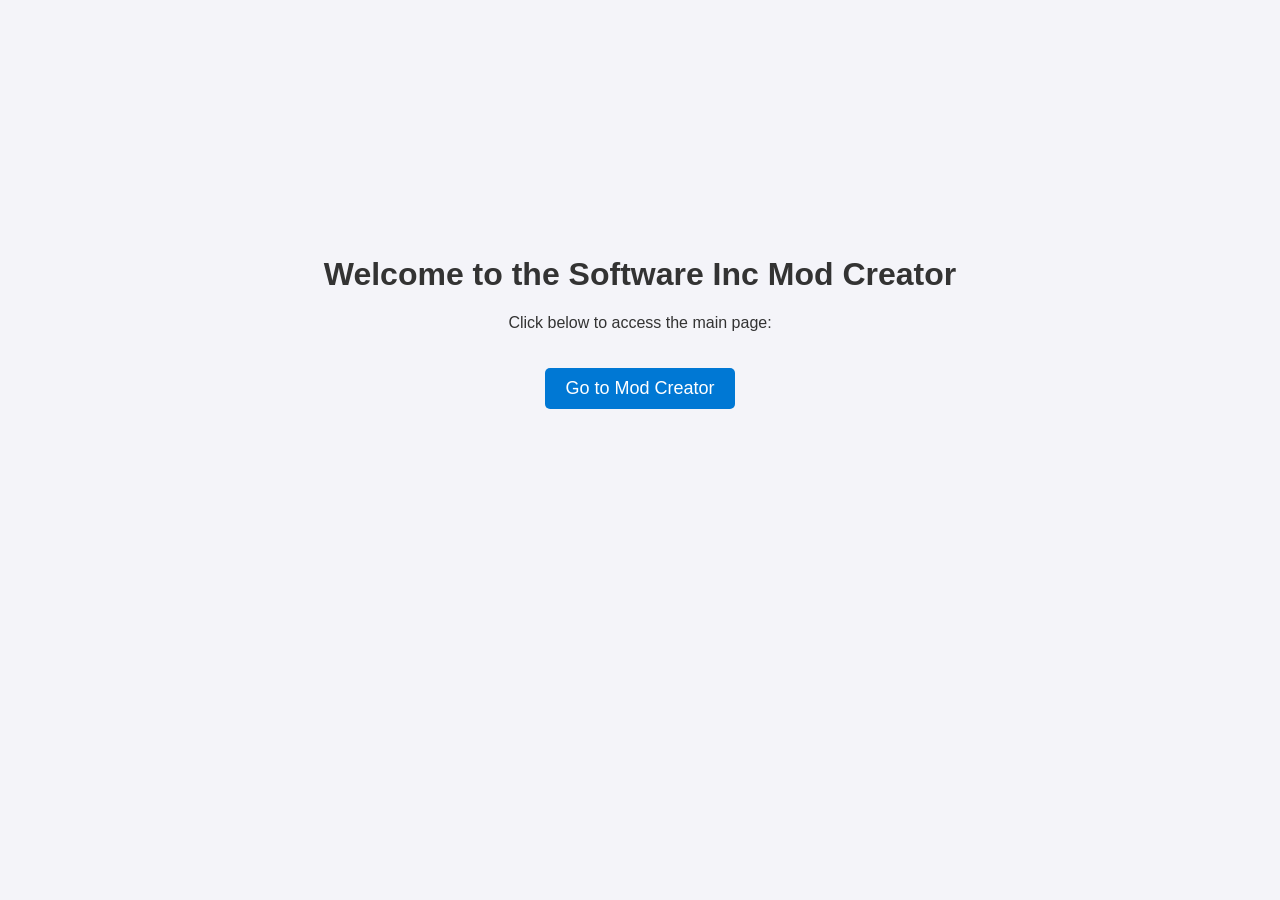
<file: static/html/index.html>
<!DOCTYPE html>
<html lang="en">
<head>
    <meta charset="UTF-8">
    <meta name="viewport" content="width=device-width, initial-scale=1.0">
    <title>Software Inc Mod Creator</title>
    <style>
        body {
            font-family: Arial, sans-serif;
            text-align: center;
            margin: 0;
            padding: 0;
            background-color: #f4f4f9;
            color: #333;
        }
        .container {
            margin-top: 20%;
        }
        a {
            display: inline-block;
            margin-top: 20px;
            padding: 10px 20px;
            text-decoration: none;
            color: white;
            background-color: #0078d4;
            border-radius: 5px;
            font-size: 18px;
        }
        a:hover {
            background-color: #005a9e;
        }
    </style>
</head>
<body>
    <div class="container">
        <h1>Welcome to the Software Inc Mod Creator</h1>
        <p>Click below to access the main page:</p>
        <a href="SoftwareIncModCreatorMainPage.html">Go to Mod Creator</a>
    </div>
</body>
</html>
</file>
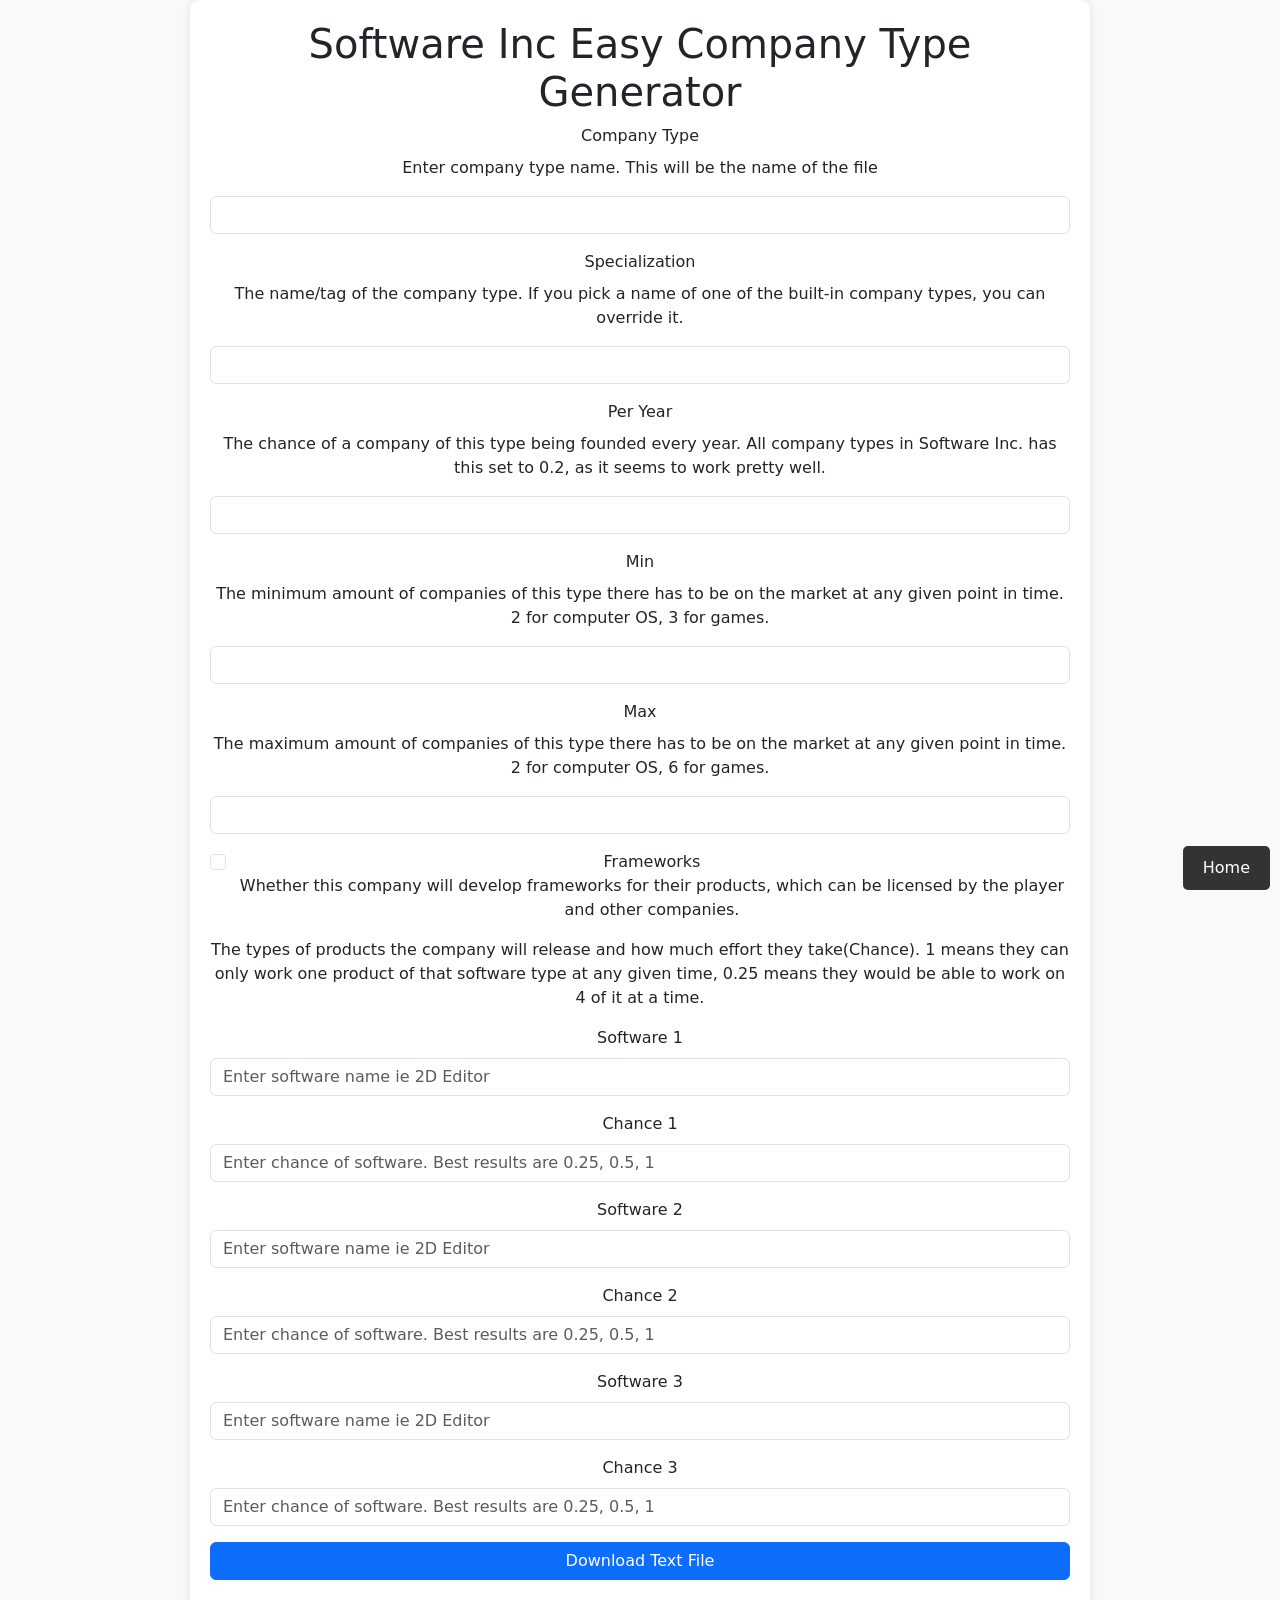
<file: static/html/CompanyType.html>
<html>
<head>
  <title>Text File Generator</title>
  <link href="https://cdn.jsdelivr.net/npm/bootstrap@5.2.3/dist/css/bootstrap.min.css" rel="stylesheet">
  <style>
        body {
            display: flex;
            justify-content: center;
            align-items: center;
            min-height: 100vh;
            background-color: #f8f9fa;
        }

        .container {
            max-width: 900px;
            text-align: center;
            padding: 20px;
            border-radius: 10px;
            background-color: #fff;
            box-shadow: 0 0 10px rgba(0, 0, 0, 0.1);
        }

        .form-control {
            margin-bottom: 15px;
        }

        .btn-primary {
            width: 100%;
        }
		 /* Style for the home button */
        .home-button {
            position: fixed;
            right: 10px; /* Adjust the distance from the right edge */
            bottom: 10px; /* Adjust the distance from the bottom edge */
            background-color: #333;
            color: #fff;
            padding: 10px 20px;
            border-radius: 5px;
            text-decoration: none;
            display: none; /* Initially hidden */
            z-index: 999; /* Ensure it's on top of other elements */
        }

        /* Show the home button when viewport width is past 900px */
        @media (min-width: 900px) {
            .home-button {
                display: block;
            }
        }
    </style>
</head>
<body>
  <div class="container">
    <h1>Software Inc Easy Company Type Generator</h1>
	 <a href="SoftwareIncModCreatorMainPage.html" class="home-button">Home</a>
    <form id="textFileForm">
      <div class="mb-3">
        <label for="companyType" class="form-label">Company Type</label>
		<p>Enter company type name. This will be the name of the file</p>
        <input type="text" class="form-control" id="companyType" required>
      </div>
      <div class="mb-3">
        <label for="specialization" class="form-label">Specialization</label>
		<p>The name/tag of the company type. If you pick a name of one of the built-in company types, you can override it.</p>
        <input type="text" class="form-control" id="specialization" required>
      </div>
      <div class="mb-3">
        <label for="perYear" class="form-label">Per Year</label>
		<p>The chance of a company of this type being founded every year. All company types in Software Inc. has this set to 0.2, as it seems to work pretty well.</p>
        <input type="number" class="form-control" id="perYear" step="0.01" required>
      </div>
      <div class="mb-3">
        <label for="min" class="form-label">Min</label>
		<p>The minimum amount of companies of this type there has to be on the market at any given point in time. 2 for computer OS, 3 for games.</p>
        <input type="number" class="form-control" id="min" required>
      </div>
      <div class="mb-3">
        <label for="max" class="form-label">Max</label>
		<p>The maximum amount of companies of this type there has to be on the market at any given point in time. 2 for computer OS, 6 for games.</p>
        <input type="number" class="form-control" id="max" required>
      </div>
      <div class="mb-3 form-check">
        <input type="checkbox" class="form-check-input" id="frameworks">
        <label class="form-check-label" for="frameworks">Frameworks</label>
		<p>Whether this company will develop frameworks for their products, which can be licensed by the player and other companies.</p>
      </div>
      <div class="mb-3">
	  <p>The types of products the company will release and how much effort they take(Chance). 1 means they can only work one product of that software type at any given time, 0.25 means they would be able to work on 4 of it at a time.</p>
        <label for="software1" class="form-label">Software 1</label>
        <input type="text" class="form-control" id="software1" placeholder="Enter software name ie 2D Editor" required>
      </div>
      <div class="mb-3">
        <label for="chance1" class="form-label">Chance 1</label>
        <input type="number" class="form-control" id="chance1" step="0.01" placeholder="Enter chance of software. Best results are 0.25, 0.5, 1" required>
      </div>
      <div class="mb-3">
        <label for="software2" class="form-label">Software 2</label>
        <input type="text" class="form-control" id="software2" placeholder="Enter software name ie 2D Editor" required>
      </div>
      <div class="mb-3">
        <label for="chance2" class="form-label">Chance 2</label>
        <input type="number" class="form-control" id="chance2" step="0.01" placeholder="Enter chance of software. Best results are 0.25, 0.5, 1" required>
      </div>
      <div class="mb-3">
        <label for="software3" class="form-label">Software 3</label>
        <input type="text" class="form-control" id="software3" placeholder="Enter software name ie 2D Editor" required>
      </div>
      <div class="mb-3">
        <label for="chance3" class="form-label">Chance 3</label>
        <input type="number" class="form-control" id="chance3" step="0.01" placeholder="Enter chance of software. Best results are 0.25, 0.5, 1" required>
      </div>
      <button type="submit" class="btn btn-primary">Download Text File</button>
    </form>
  </div>

  <script src="https://cdn.jsdelivr.net/npm/bootstrap@5.2.3/dist/js/bootstrap.min.js"></script>
  <script>
    document.getElementById('textFileForm').addEventListener('submit', function(event) {
      event.preventDefault();
      const companyType = document.getElementById('companyType').value;
      const specialization = document.getElementById('specialization').value;
      const perYear = document.getElementById('perYear').value;
      const min = document.getElementById('min').value;
      const max = document.getElementById('max').value;
      const frameworks = document.getElementById('frameworks').checked;
      const software1 = document.getElementById('software1').value;
      const chance1 = document.getElementById('chance1').value;
      const software2 = document.getElementById('software2').value;
      const chance2 = document.getElementById('chance2').value;
      const software3 = document.getElementById('software3').value;
      const chance3 = document.getElementById('chance3').value;

      const textFileContent = `CompanyType
	{
		Specialization		"${specialization}"
		PerYear			${perYear}
		Min			${min}
		Max			${max}
		Frameworks		${frameworks}
		Types
		[
			{
			Software	"${software1}"
			Chance		${chance1}
			},
			{
			Software	"${software2}"
			Chance		${chance2}
			},
			{
			Software	"${software3}"
			Chance		${chance3}
			}
		]
	}`;

      const blob = new Blob([textFileContent], { type: 'text/plain' });
      const url = URL.createObjectURL(blob);
      const downloadLink = document.createElement('a');
      downloadLink.href = url;
      downloadLink.download = `${companyType}.tyd`;
      downloadLink.click();
    });
  </script>
</body>
</html>
</file>
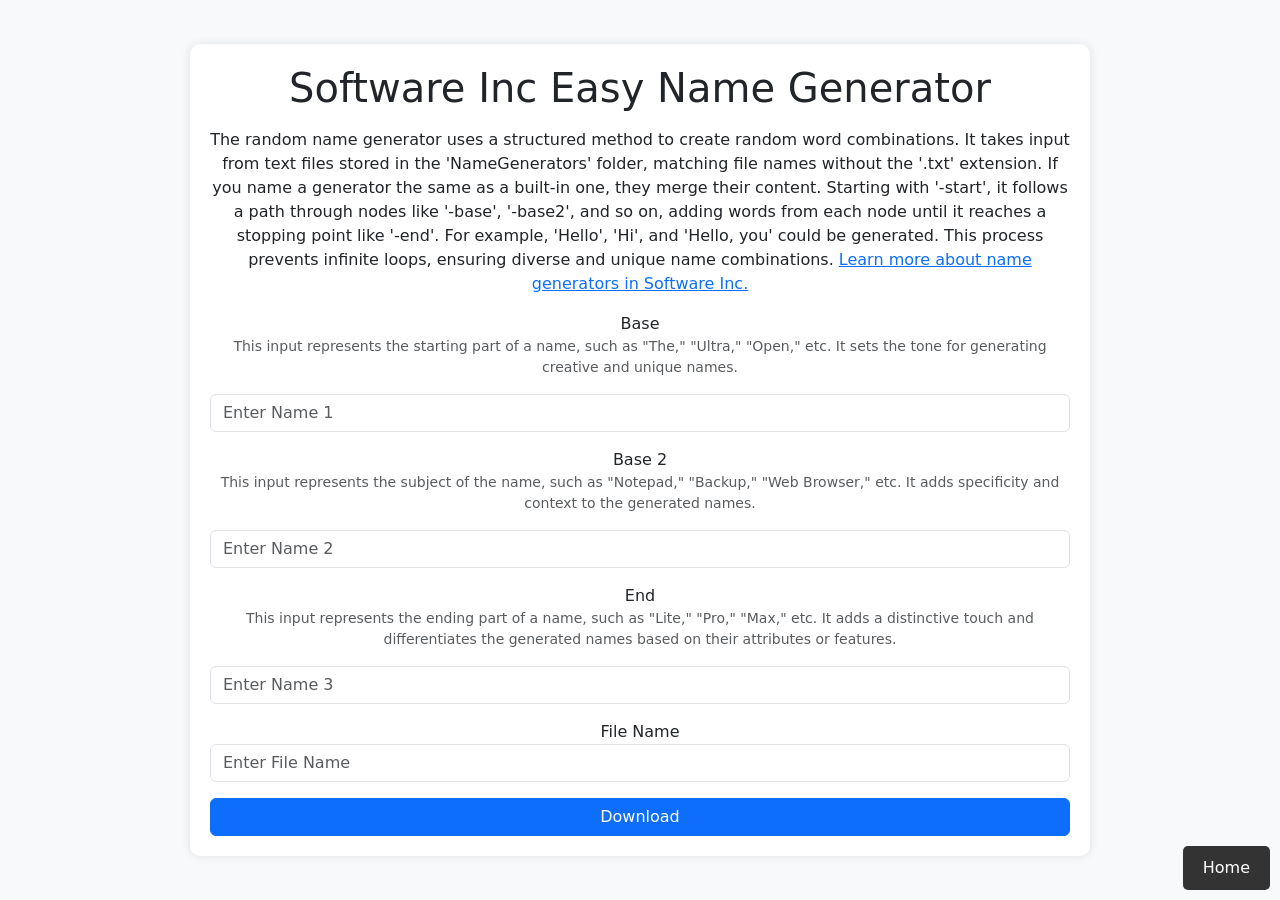
<file: static/html/Name_Generator.html>
<!DOCTYPE html>
<html lang="en">
<head>
    <meta charset="UTF-8">
    <meta name="viewport" content="width=device-width, initial-scale=1.0">
    <title>NameGenerator</title>
    
    <link rel="stylesheet" href="https://cdn.jsdelivr.net/npm/bootstrap@5.2.3/dist/css/bootstrap.min.css">
    <style>
        body {
            display: flex;
            justify-content: center;
            align-items: center;
            min-height: 100vh;
            background-color: #f8f9fa;
        }

        .container {
            max-width: 900px;
            text-align: center;
            padding: 20px;
            border-radius: 10px;
            background-color: #fff;
            box-shadow: 0 0 10px rgba(0, 0, 0, 0.1);
        }

        .form-control {
            margin-bottom: 15px;
        }

        .btn-primary {
            width: 100%;
        }
         /* Style for the home button */
        .home-button {
            position: fixed;
            right: 10px; /* Adjust the distance from the right edge */
            bottom: 10px; /* Adjust the distance from the bottom edge */
            background-color: #333;
            color: #fff;
            padding: 10px 20px;
            border-radius: 5px;
            text-decoration: none;
            display: none; /* Initially hidden */
            z-index: 999; /* Ensure it's on top of other elements */
        }

        /* Show the home button when viewport width is past 900px */
        @media (min-width: 900px) {
            .home-button {
                display: block;
            }
        }
    </style>
</head>
<body>
    <div class="container">
    <h1 class="mb-3">Software Inc Easy Name Generator</h1>
     <a href="SoftwareIncModCreatorMainPage.html" class="home-button">Home</a>
        <p class="mb-3">The random name generator uses a structured method to create random word combinations. It takes input from text files stored in the 'NameGenerators' folder, matching file names without the '.txt' extension. If you name a generator the same as a built-in one, they merge their content. Starting with '-start', it follows a path through nodes like '-base', '-base2', and so on, adding words from each node until it reaches a stopping point like '-end'. For example, 'Hello', 'Hi', and 'Hello, you' could be generated. This process prevents infinite loops, ensuring diverse and unique name combinations. <a href="https://softwareinc.coredumping.com/wiki/index.php/Data_Modding#Name_generators" target="_blank">Learn more about name generators in Software Inc.</a></p>
        <label for="input1">Base</label>
        <p class="small text-muted">This input represents the starting part of a name, such as "The," "Ultra," "Open," etc. It sets the tone for generating creative and unique names.</p>
        <input type="text" id="input1" class="form-control mb-3" placeholder="Enter Name 1">
        <label for="input2">Base 2</label>
        <p class="small text-muted">This input represents the subject of the name, such as "Notepad," "Backup," "Web Browser," etc. It adds specificity and context to the generated names.</p>
        <input type="text" id="input2" class="form-control mb-3" placeholder="Enter Name 2">
        <label for="input3">End</label>
        <p class="small text-muted">This input represents the ending part of a name, such as "Lite," "Pro," "Max," etc. It adds a distinctive touch and differentiates the generated names based on their attributes or features.</p>
        <input type="text" id="input3" class="form-control mb-3" placeholder="Enter Name 3">
        <label for="fileName">File Name</label>
        <input type="text" id="fileName" class="form-control mb-3" placeholder="Enter File Name">
        <button id="downloadBtn" class="btn btn-primary">Download</button>
    </div>

    <script>
        document.getElementById('downloadBtn').addEventListener('click', function() {
            const input1 = document.getElementById('input1').value.split(/\s+/).join('\n').trim();
            const input2 = document.getElementById('input2').value.split(/\s+/).join('\n').trim();
            const input3 = document.getElementById('input3').value.split(/\s+/).join('\n').trim();
            const fileName = document.getElementById('fileName').value.trim();

            const text = `-start(base)\n-base(base2,end,stop)\n${input1}\n-base2(end,stop)\n${input2}\n-end(stop)\n${input3}`;

            const element = document.createElement('a');
            element.setAttribute('href', 'data:text/plain;charset=utf-8,' + encodeURIComponent(text));
            element.setAttribute('download', `${fileName}.txt`);
            element.style.display = 'none';
            document.body.appendChild(element);
            element.click();
            document.body.removeChild(element);
        });
    </script>

    <script src="https://cdn.jsdelivr.net/npm/bootstrap@5.2.3/dist/js/bootstrap.min.js"></script>
</body>
</html>
</file>
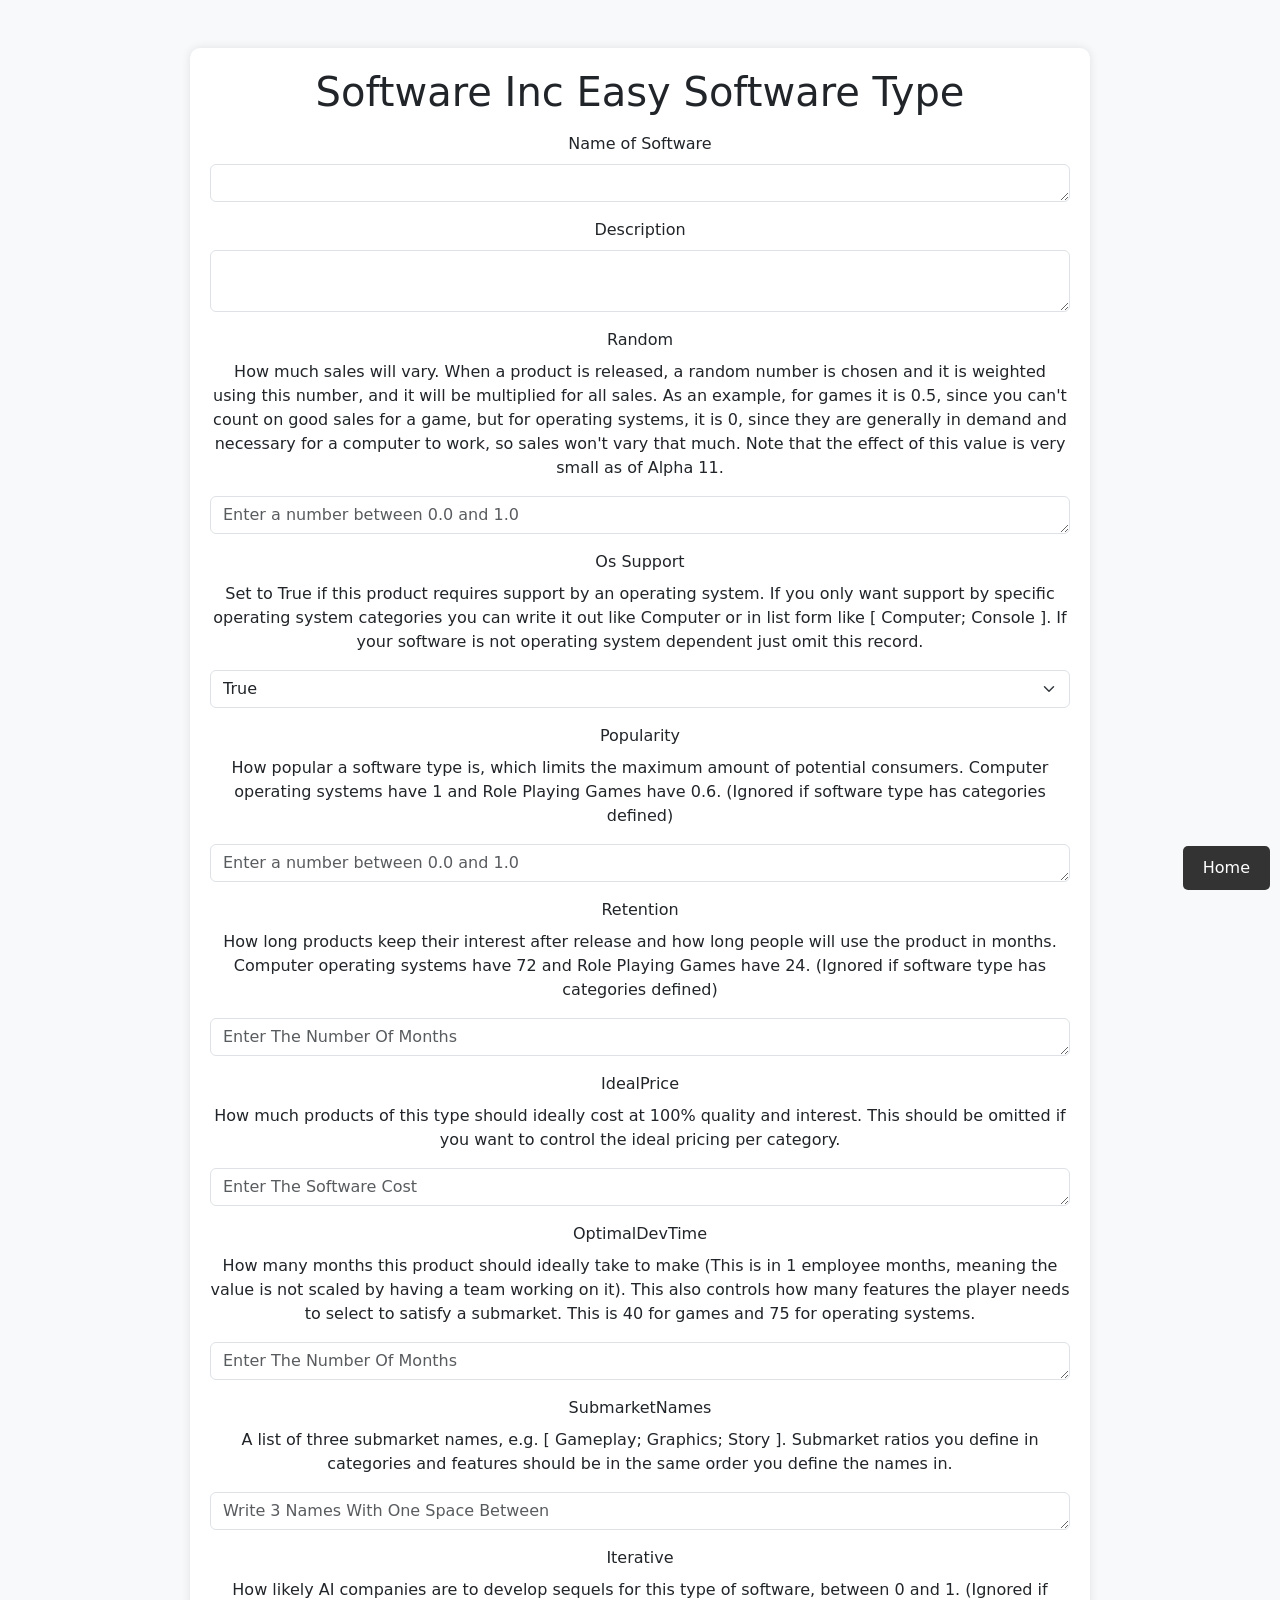
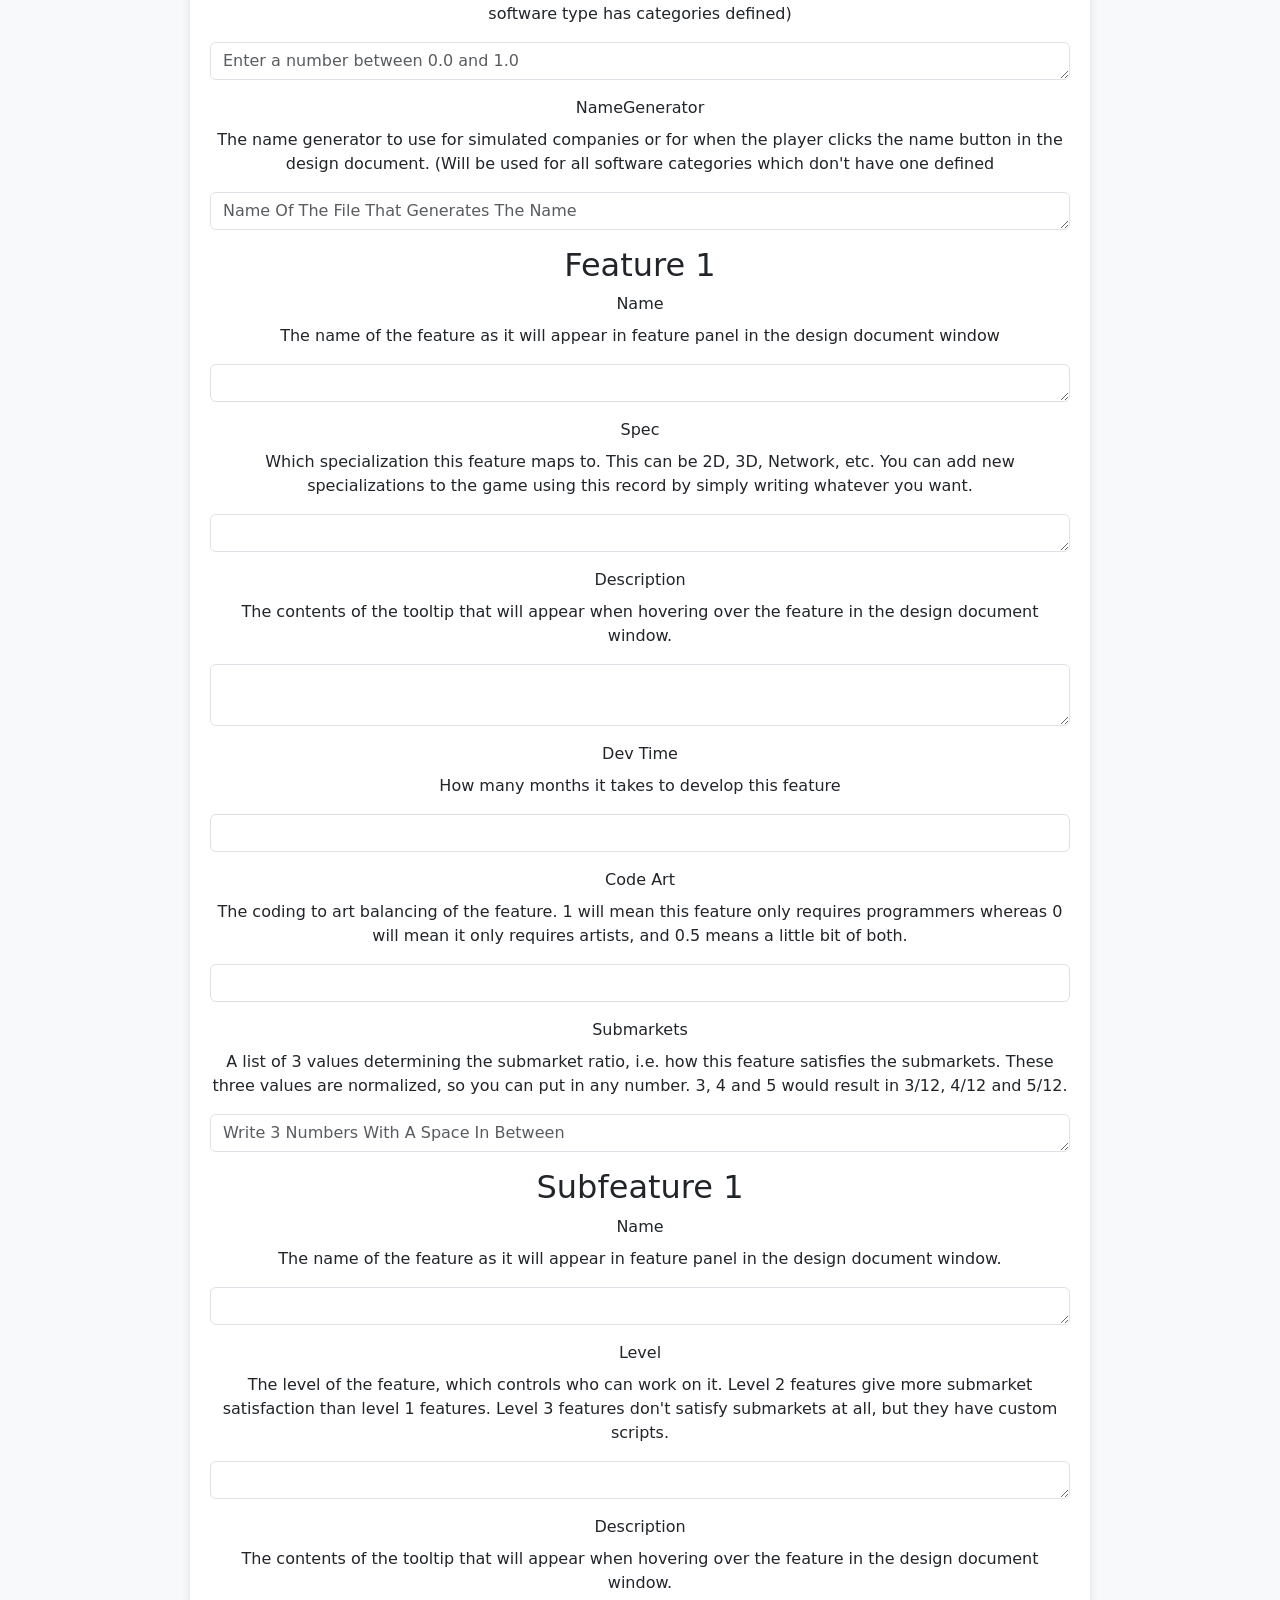
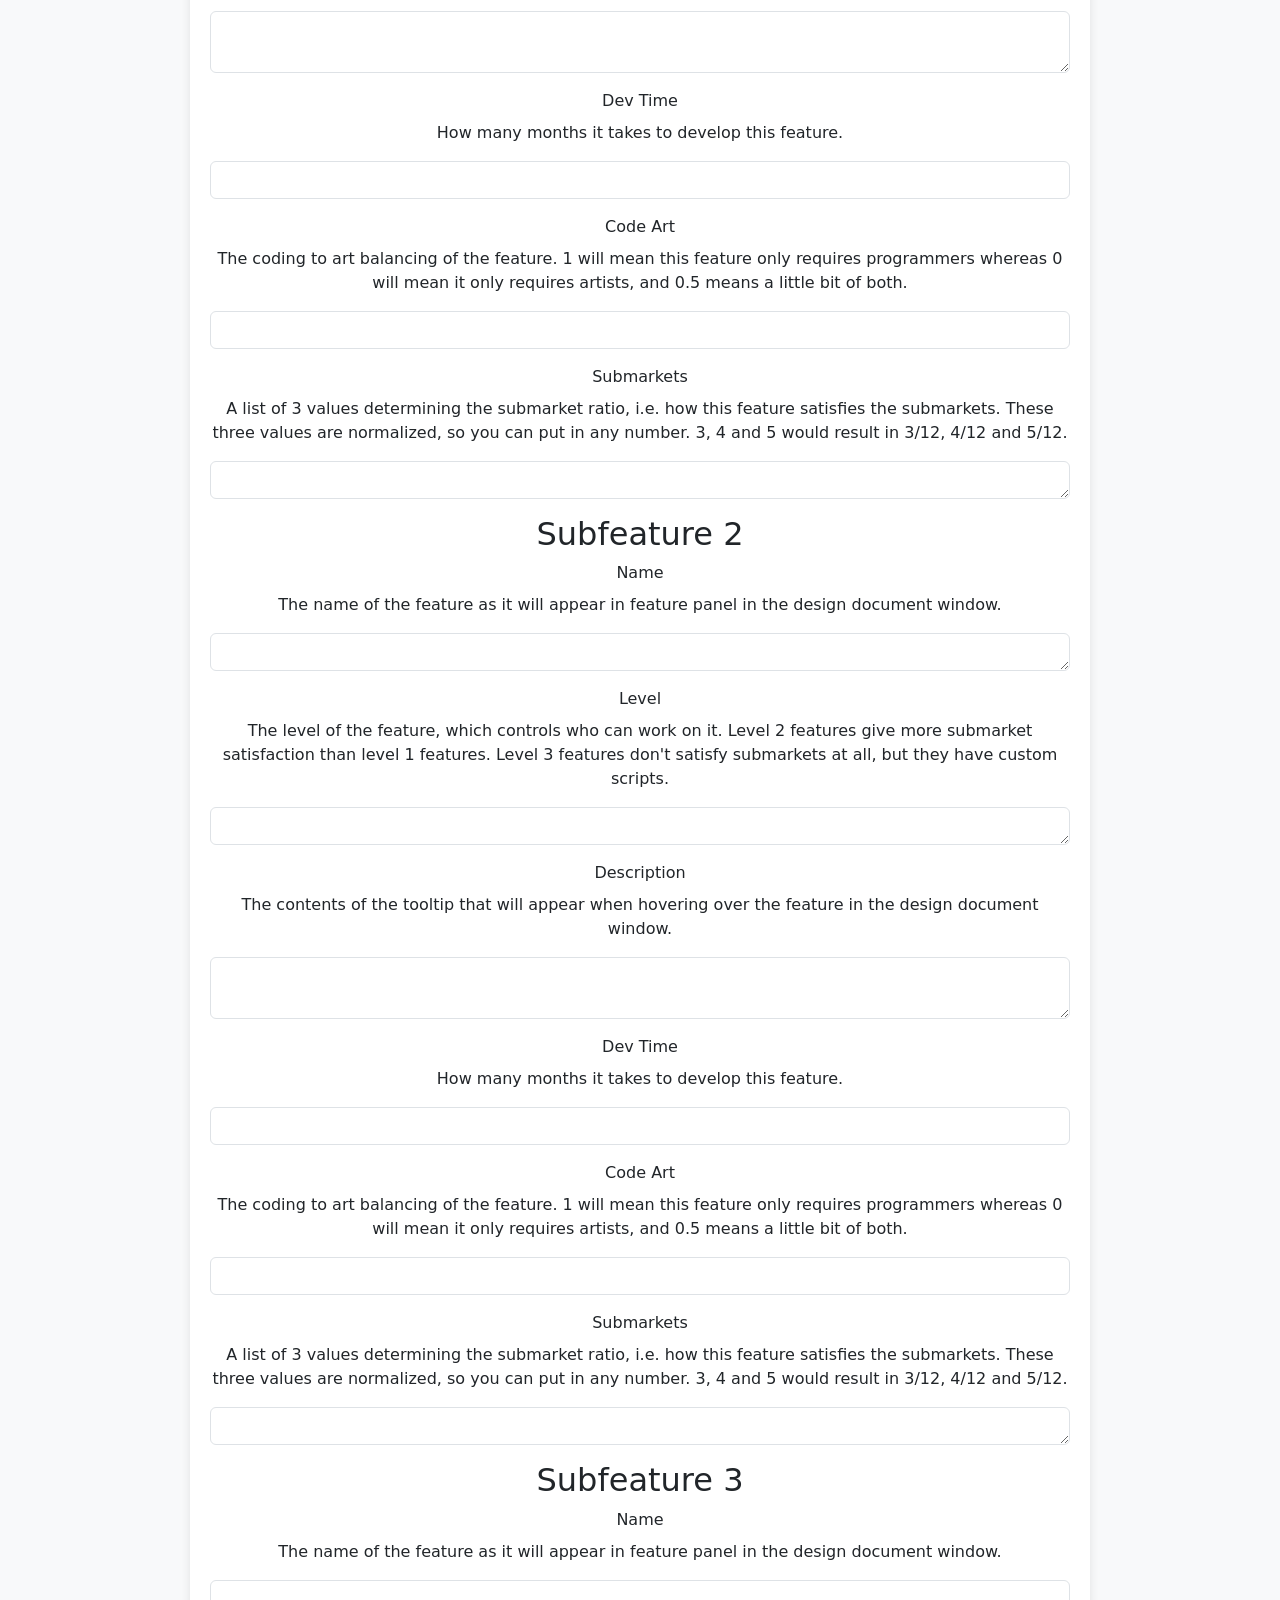
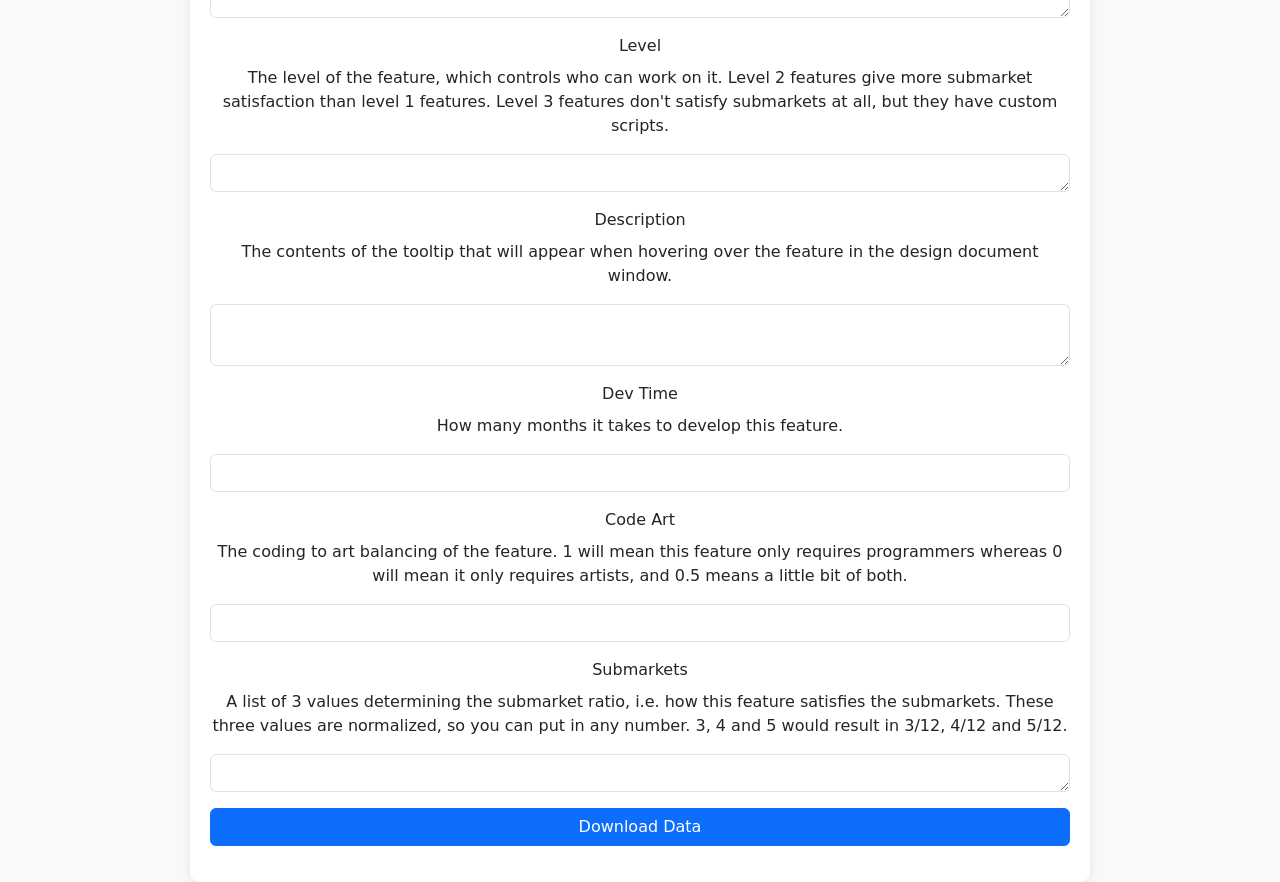
<file: static/html/softwareIncModCreatorSoftwareMini.html>
<html>
<head>
    <link href="https://cdn.jsdelivr.net/npm/bootstrap@5.2.3/dist/css/bootstrap.min.css" rel="stylesheet">
	<style>
        body {
            display: flex;
            justify-content: center;
            align-items: center;
            min-height: 100vh;
            background-color: #f8f9fa;
        }

        .container {
            max-width: 900px;
            text-align: center;
            padding: 20px;
            border-radius: 10px;
            background-color: #fff;
            box-shadow: 0 0 10px rgba(0, 0, 0, 0.1);
        }

        .form-control {
            margin-bottom: 15px;
        }

        .btn-primary {
            width: 100%;
        }
		
		 /* Style for the home button */
        .home-button {
            position: fixed;
            right: 10px; /* Adjust the distance from the right edge */
            bottom: 10px; /* Adjust the distance from the bottom edge */
            background-color: #333;
            color: #fff;
            padding: 10px 20px;
            border-radius: 5px;
            text-decoration: none;
            display: none; /* Initially hidden */
            z-index: 999; /* Ensure it's on top of other elements */
        }

        /* Show the home button when viewport width is past 900px */
        @media (min-width: 900px) {
            .home-button {
                display: block;
            }
        }
    </style>
</head>
<body>
    <div class="container mt-5">
	<h1 class="mb-3">Software Inc Easy Software Type</h1>
 <a href="SoftwareIncModCreatorMainPage.html" class="home-button">Home</a>
        <form id="dataForm">
            <div class="mb-3">
                <label for="Name" class="form-label">Name of Software</label>
                <textarea class="form-control" id="Name" name="Name" rows="1"></textarea>
            </div>
            <div class="mb-3">
                <label for="Description" class="form-label">Description</label>
                <textarea class="form-control" id="Description" name="Description" rows="2"></textarea>
            </div>
            <div class="mb-3">
                <label for="Random" class="form-label">Random</label>
				<p>How much sales will vary. When a product is released, a random number is chosen and it is weighted using this number, and it will be multiplied for all sales. As an example, for games it is 0.5, since you can't count on good sales for a game, but for operating systems, it is 0, since they are generally in demand and necessary for a computer to work, so sales won't vary that much. Note that the effect of this value is very small as of Alpha 11.</p>
                <textarea class="form-control" id="Random" name="Random" rows="1" placeholder="Enter a number between 0.0 and 1.0"></textarea>
            </div>
            <div class="mb-3">
                <label for="OsSupport" class="form-label">Os Support</label>
				<p>Set to True if this product requires support by an operating system. If you only want support by specific operating system categories you can write it out like Computer or in list form like [ Computer; Console ]. If your software is not operating system dependent just omit this record.</p>
                <select class="form-select" id="OsSupport" name="OsSupport">
                    <option value="true">True</option>
                    <option value="false">False</option>
                </select>
            </div>
            <div class="mb-3">
                <label for="Popularity" class="form-label">Popularity</label>
				<p>How popular a software type is, which limits the maximum amount of potential consumers. Computer operating systems have 1 and Role Playing Games have 0.6. (Ignored if software type has categories defined)</p>
                <textarea class="form-control" id="Popularity" name="Popularity" rows="1" placeholder="Enter a number between 0.0 and 1.0"></textarea>
            </div>
            <div class="mb-3">
                <label for="Retention" class="form-label">Retention</label>
				<p>How long products keep their interest after release and how long people will use the product in months. Computer operating systems have 72 and Role Playing Games have 24. (Ignored if software type has categories defined)</p>
                <textarea class="form-control" id="Retention" name="Retention" rows="1" placeholder="Enter The Number Of Months"></textarea>
            </div>
            <div class="mb-3">
                <label for="IdealPrice" class="form-label">IdealPrice</label>
				<p>How much products of this type should ideally cost at 100% quality and interest. This should be omitted if you want to control the ideal pricing per category.</p>
                <textarea class="form-control" id="IdealPrice" name="IdealPrice" rows="1" placeholder="Enter The Software Cost"></textarea>
            </div>
            <div class="mb-3">
                <label for="OptimalDevTime" class="form-label">OptimalDevTime</label>
				<p>How many months this product should ideally take to make (This is in 1 employee months, meaning the value is not scaled by having a team working on it). This also controls how many features the player needs to select to satisfy a submarket. This is 40 for games and 75 for operating systems.</p>
                <textarea class="form-control" id="OptimalDevTime" name="OptimalDevTime" rows="1" placeholder="Enter The Number Of Months"></textarea>
            </div>
            <div class="mb-3">
                <label for="SubmarketNames" class="form-label">SubmarketNames</label>
				<p>A list of three submarket names, e.g. [ Gameplay; Graphics; Story ]. Submarket ratios you define in categories and features should be in the same order you define the names in.</p>
                <textarea class="form-control" id="SubmarketNames" name="SubmarketNames" rows="1" placeholder="Write 3 Names With One Space Between"></textarea>
            </div>
            <div class="mb-3">
                <label for="Iterative" class="form-label">Iterative</label>
				<p>How likely AI companies are to develop sequels for this type of software, between 0 and 1. (Ignored if software type has categories defined)</p>
                <textarea class="form-control" id="Iterative" name="Iterative" rows="1" placeholder="Enter a number between 0.0 and 1.0"></textarea>
            </div>
            <div class="mb-3">
                <label for="NameGenerator" class="form-label">NameGenerator</label>
				<p>The name generator to use for simulated companies or for when the player clicks the name button in the design document. (Will be used for all software categories which don't have one defined</p>
                <textarea class="form-control" id="NameGenerator" name="NameGenerator" rows="1" placeholder="Name Of The File That Generates The Name"></textarea>
            </div>

            <!-- Feature 1 -->
            <div class="mb-3">
                <h2>Feature 1</h2>
                <label for="Feature1Name" class="form-label">Name</label>
				<p>The name of the feature as it will appear in feature panel in the design document window</p>
                <textarea class="form-control" id="Feature1Name" name="Feature1Name" rows="1" ></textarea>
            </div>
            <div class="mb-3">
                <label for="Feature1Spec" class="form-label">Spec</label>
				<p>Which specialization this feature maps to. This can be 2D, 3D, Network, etc. You can add new specializations to the game using this record by simply writing whatever you want.</p>
                <textarea class="form-control" id="Feature1Spec" name="Feature1Spec" rows="1"></textarea>
            </div>
            <div class="mb-3">
                <label for="Feature1Description" class="form-label">Description</label>
				<p>	The contents of the tooltip that will appear when hovering over the feature in the design document window.</p>
                <textarea class="form-control" id="Feature1Description" name="Feature1Description" rows="2"></textarea>
            </div>
            <div class="mb-3">
                <label for="Feature1DevTime" class="form-label">Dev Time</label>
				<p>How many months it takes to develop this feature</p>
                <input type="number" class="form-control" id="Feature1DevTime" name="Feature1DevTime">
            </div>
            <div class="mb-3">
                <label for="Feature1CodeArt" class="form-label">Code Art</label>
				<p>The coding to art balancing of the feature. 1 will mean this feature only requires programmers whereas 0 will mean it only requires artists, and 0.5 means a little bit of both.</p>
                <input type="text" class="form-control" id="Feature1CodeArt" name="Feature1CodeArt">
            </div>
            <div class="mb-3">
                <label for="Feature1Submarkets" class="form-label">Submarkets</label>
				<p>A list of 3 values determining the submarket ratio, i.e. how this feature satisfies the submarkets. These three values are normalized, so you can put in any number. 3, 4 and 5 would result in 3/12, 4/12 and 5/12.</p>
                <textarea class="form-control" id="Feature1Submarkets" name="Feature1Submarkets" rows="1" placeholder="Write 3 Numbers With A Space In Between"></textarea>
            </div>
			<!-- Subfeature 1 -->
            <div class="mb-3">
                <h2>Subfeature 1</h2>
                <label for="f1Subfeature1Name" class="form-label">Name</label>
				<p>The name of the feature as it will appear in feature panel in the design document window.</p>
                <textarea class="form-control" id="f1Subfeature1Name" name="f1Subfeature1Name" rows="1"></textarea>
            </div>
            <div class="mb-3">
                <label for="f1Subfeature1Spec" class="form-label">Level</label>
				<p>The level of the feature, which controls who can work on it. Level 2 features give more submarket satisfaction than level 1 features. Level 3 features don't satisfy submarkets at all, but they have custom scripts.</p>
                <textarea class="form-control" id="f1Subfeature1Spec" name="f1Subfeature1Spec" rows="1"></textarea>
            </div>
            <div class="mb-3">
                <label for="f1Subfeature1Description" class="form-label">Description</label>
				<p>The contents of the tooltip that will appear when hovering over the feature in the design document window.</p>
                <textarea class="form-control" id="f1Subfeature1Description" name="f1Subfeature1Description" rows="2"></textarea>
            </div>
            <div class="mb-3">
                <label for="f1Subfeature1DevTime" class="form-label">Dev Time</label>
				<p>	How many months it takes to develop this feature.</p>
                <input type="number" class="form-control" id="f1Subfeature1DevTime" name="f1Subfeature1DevTime">
            </div>
            <div class="mb-3">
                <label for="f1Subfeature1CodeArt" class="form-label">Code Art</label>
				<p>The coding to art balancing of the feature. 1 will mean this feature only requires programmers whereas 0 will mean it only requires artists, and 0.5 means a little bit of both.</p>
                <input type="text" class="form-control" id="f1Subfeature1CodeArt" name="f1Subfeature1CodeArt">
            </div>
            <div class="mb-3">
                <label for="f1Subfeature1Submarkets" class="form-label">Submarkets</label>
				<p>A list of 3 values determining the submarket ratio, i.e. how this feature satisfies the submarkets. These three values are normalized, so you can put in any number. 3, 4 and 5 would result in 3/12, 4/12 and 5/12.</p>
                <textarea class="form-control" id="f1Subfeature1Submarkets" name="f1Subfeature1Submarkets" rows="1"></textarea>
            </div>
			<!-- Subfeature 2 -->
            <div class="mb-3">
                <h2>Subfeature 2</h2>
                <label for="f1Subfeature2Name" class="form-label">Name</label>
				<p>The name of the feature as it will appear in feature panel in the design document window.</p>
                <textarea class="form-control" id="f1Subfeature2Name" name="f1Subfeature2Name" rows="1"></textarea>
            </div>
            <div class="mb-3">
                <label for="f1Subfeature2Spec" class="form-label">Level</label>
				<p>The level of the feature, which controls who can work on it. Level 2 features give more submarket satisfaction than level 1 features. Level 3 features don't satisfy submarkets at all, but they have custom scripts.</p>
                <textarea class="form-control" id="f1Subfeature2Spec" name="f1Subfeature2Spec" rows="1"></textarea>
            </div>
            <div class="mb-3">
                <label for="f1Subfeature2Description" class="form-label">Description</label>
				<p>The contents of the tooltip that will appear when hovering over the feature in the design document window.</p>
                <textarea class="form-control" id="f1Subfeature2Description" name="f1Subfeature2Description" rows="2"></textarea>
            </div>
            <div class="mb-3">
                <label for="f1Subfeature2DevTime" class="form-label">Dev Time</label>
				<p>	How many months it takes to develop this feature.</p>
                <input type="number" class="form-control" id="f1Subfeature2DevTime" name="f1Subfeature2DevTime">
            </div>
            <div class="mb-3">
                <label for="f1Subfeature2CodeArt" class="form-label">Code Art</label>
				<p>The coding to art balancing of the feature. 1 will mean this feature only requires programmers whereas 0 will mean it only requires artists, and 0.5 means a little bit of both.</p>
                <input type="text" class="form-control" id="f1Subfeature2CodeArt" name="f1Subfeature2CodeArt">
            </div>
            <div class="mb-3">
                <label for="f1Subfeature2Submarkets" class="form-label">Submarkets</label>
				<p>A list of 3 values determining the submarket ratio, i.e. how this feature satisfies the submarkets. These three values are normalized, so you can put in any number. 3, 4 and 5 would result in 3/12, 4/12 and 5/12.</p>
                <textarea class="form-control" id="f1Subfeature2Submarkets" name="f1Subfeature2Submarkets" rows="1"></textarea>
            </div>
			<!-- Subfeature 1 -->
            <div class="mb-3">
                <h2>Subfeature 3</h2>
                <label for="f1Subfeature3Name" class="form-label">Name</label>
				<p>The name of the feature as it will appear in feature panel in the design document window.</p>
                <textarea class="form-control" id="f1Subfeature3Name" name="f1Subfeature3Name" rows="1"></textarea>
            </div>
            <div class="mb-3">
                <label for="f1Subfeature3Spec" class="form-label">Level</label>
				<p>The level of the feature, which controls who can work on it. Level 2 features give more submarket satisfaction than level 1 features. Level 3 features don't satisfy submarkets at all, but they have custom scripts.</p>
                <textarea class="form-control" id="f1Subfeature3Spec" name="f1Subfeature3Spec" rows="1"></textarea>
            </div>
            <div class="mb-3">
                <label for="f1Subfeature3Description" class="form-label">Description</label>
				<p>The contents of the tooltip that will appear when hovering over the feature in the design document window.</p>
                <textarea class="form-control" id="f1Subfeature3Description" name="f1Subfeature3Description" rows="2"></textarea>
            </div>
            <div class="mb-3">
                <label for="f1Subfeature3DevTime" class="form-label">Dev Time</label>
				<p>	How many months it takes to develop this feature.</p>
                <input type="number" class="form-control" id="f1Subfeature3DevTime" name="f1Subfeature3DevTime">
            </div>
            <div class="mb-3">
                <label for="f1Subfeature3CodeArt" class="form-label">Code Art</label>
				<p>The coding to art balancing of the feature. 1 will mean this feature only requires programmers whereas 0 will mean it only requires artists, and 0.5 means a little bit of both.</p>
                <input type="text" class="form-control" id="f1Subfeature3CodeArt" name="f1Subfeature3CodeArt">
            </div>
            <div class="mb-3">
                <label for="f1Subfeature3Submarkets" class="form-label">Submarkets</label>
				<p>A list of 3 values determining the submarket ratio, i.e. how this feature satisfies the submarkets. These three values are normalized, so you can put in any number. 3, 4 and 5 would result in 3/12, 4/12 and 5/12.</p>
                <textarea class="form-control" id="f1Subfeature3Submarkets" name="f1Subfeature3Submarkets" rows="1"></textarea>
            </div>

            <button type="button" class="btn btn-primary" onclick="downloadData()">Download Data</button>
        </form>
    </div>

    <script>
        function downloadData() {
            const Name = document.getElementById('Name').value;
            const Description = document.getElementById('Description').value;
            const Random = document.getElementById('Random').value;
            const OsSupport = document.getElementById('OsSupport').value;
            const Popularity = document.getElementById('Popularity').value;
            const Retention = document.getElementById('Retention').value;
            const IdealPrice = document.getElementById('IdealPrice').value;
            const OptimalDevTime = document.getElementById('OptimalDevTime').value;
            const SubmarketNames = document.getElementById('SubmarketNames').value;
            const Iterative = document.getElementById('Iterative').value;
            const NameGenerator = document.getElementById('NameGenerator').value;
            const Feature1Name = document.getElementById('Feature1Name').value;
            const Feature1Spec = document.getElementById('Feature1Spec').value;
            const Feature1Description = document.getElementById('Feature1Description').value;
            const Feature1DevTime = document.getElementById('Feature1DevTime').value;
            const Feature1CodeArt = document.getElementById('Feature1CodeArt').value;
            const Feature1Submarkets = document.getElementById('Feature1Submarkets').value;
			
			const f1Subfeature1Name = document.getElementById('f1Subfeature1Name').value;
			const f1Subfeature1Spec = document.getElementById('f1Subfeature1Spec').value;
			const f1Subfeature1Description = document.getElementById('f1Subfeature1Description').value;
			const f1Subfeature1DevTime = document.getElementById('f1Subfeature1DevTime').value;
			const f1Subfeature1CodeArt = document.getElementById('f1Subfeature1CodeArt').value;
			const f1Subfeature1Submarkets = document.getElementById('f1Subfeature1Submarkets').value;
			const f1Subfeature2Name = document.getElementById('f1Subfeature2Name').value;
			const f1Subfeature2Spec = document.getElementById('f1Subfeature2Spec').value;
			const f1Subfeature2Description = document.getElementById('f1Subfeature2Description').value;
			const f1Subfeature2DevTime = document.getElementById('f1Subfeature2DevTime').value;
			const f1Subfeature2CodeArt = document.getElementById('f1Subfeature2CodeArt').value;
			const f1Subfeature2Submarkets = document.getElementById('f1Subfeature2Submarkets').value;
			const f1Subfeature3Name = document.getElementById('f1Subfeature3Name').value;
			const f1Subfeature3Spec = document.getElementById('f1Subfeature3Spec').value;
			const f1Subfeature3Description = document.getElementById('f1Subfeature3Description').value;
			const f1Subfeature3DevTime = document.getElementById('f1Subfeature3DevTime').value;
			const f1Subfeature3CodeArt = document.getElementById('f1Subfeature3CodeArt').value;
			const f1Subfeature3Submarkets = document.getElementById('f1Subfeature3Submarkets').value;
			
			
// Function to format submarkets
function formatSubmarkets(value) {
    return `[${value.split(" ").map(word => word.trim()).join('; ')}]`;
}

function formatSubmarketNames(value) {
    return `[${value.split(" ").map(word => `"${word.trim()}"`).join('; ')}]`;
}
const SubmarketNamesInput = document.getElementById('SubmarketNames').value;
const SubmarketNamesFormatted = formatSubmarketNames(SubmarketNamesInput);

// Format submarkets for display in text boxes
function formatSubmarketsForDisplay(inputIds) {
    inputIds.forEach(id => {
        const inputElement = document.getElementById(id);
        const value = inputElement.value;
        // Formatting logic for display if needed
    });
}

// Array of all submarket input IDs
const allSubmarketInputs = [
    'Feature1Submarkets',
    'f1Subfeature1Submarkets', 'f1Subfeature2Submarkets', 'f1Subfeature3Submarkets'
];

// Format submarkets for display in text boxes
formatSubmarketsForDisplay(allSubmarketInputs);

// Construct the data template with formatted submarkets for download
let data = `SoftwareType
    {
        Name    "${Name}"
        Description    "${Description}"
        Random    ${Random}
        OSSupport    ${OsSupport}
        Popularity    ${Popularity}
        Retention    ${Retention}
        IdealPrice    ${IdealPrice}
        OptimalDevTime    ${OptimalDevTime}
        SubmarketNames    ${SubmarketNamesFormatted}
        Iterative    ${Iterative}
        NameGenerator    ${NameGenerator}
        Features    [
            {
                Name    ${Feature1Name}
                Spec    ${Feature1Spec}
                Description    "${Feature1Description}"
                DevTime    ${Feature1DevTime}
                CodeArt    ${Feature1CodeArt}
                Submarkets    ${formatSubmarkets(document.getElementById('Feature1Submarkets').value)}
                Features    [
                    {
                        Name    "${f1Subfeature1Name}"
                        Level    ${f1Subfeature1Spec}
                        Description    "${f1Subfeature1Description}"
                        DevTime    ${f1Subfeature1DevTime}
                        CodeArt    ${f1Subfeature1CodeArt}
                        Submarkets    ${formatSubmarkets(document.getElementById('f1Subfeature1Submarkets').value)}
                    }
                    {
                        Name    "${f1Subfeature2Name}"
                        Level    ${f1Subfeature2Spec}
                        Description    "${f1Subfeature2Description}"
                        DevTime    ${f1Subfeature2DevTime}
                        CodeArt    ${f1Subfeature2CodeArt}
                        Submarkets    ${formatSubmarkets(document.getElementById('f1Subfeature2Submarkets').value)}
                    }
                    {
                        Name    "${f1Subfeature3Name}"
                        Level    ${f1Subfeature3Spec}
                        Description    "${f1Subfeature3Description}"
                        DevTime    ${f1Subfeature3DevTime}
                        CodeArt    ${f1Subfeature3CodeArt}
                        Submarkets    ${formatSubmarkets(document.getElementById('f1Subfeature3Submarkets').value)}
                    }
                ]
            }
        ]
    }`;

		const element = document.createElement('a');
        element.setAttribute('href', 'data:text/plain;charset=utf-8,' + encodeURIComponent(data));
        element.setAttribute('download', `${Name}.tyd`);

        element.style.display = 'none';
        document.body.appendChild(element);

        element.click();

        document.body.removeChild(element);
    }
    </script>

    <script src="https://cdn.jsdelivr.net/npm/bootstrap@5.2.3/dist/js/bootstrap.min.js"></script>
</body>
</html>
</file>
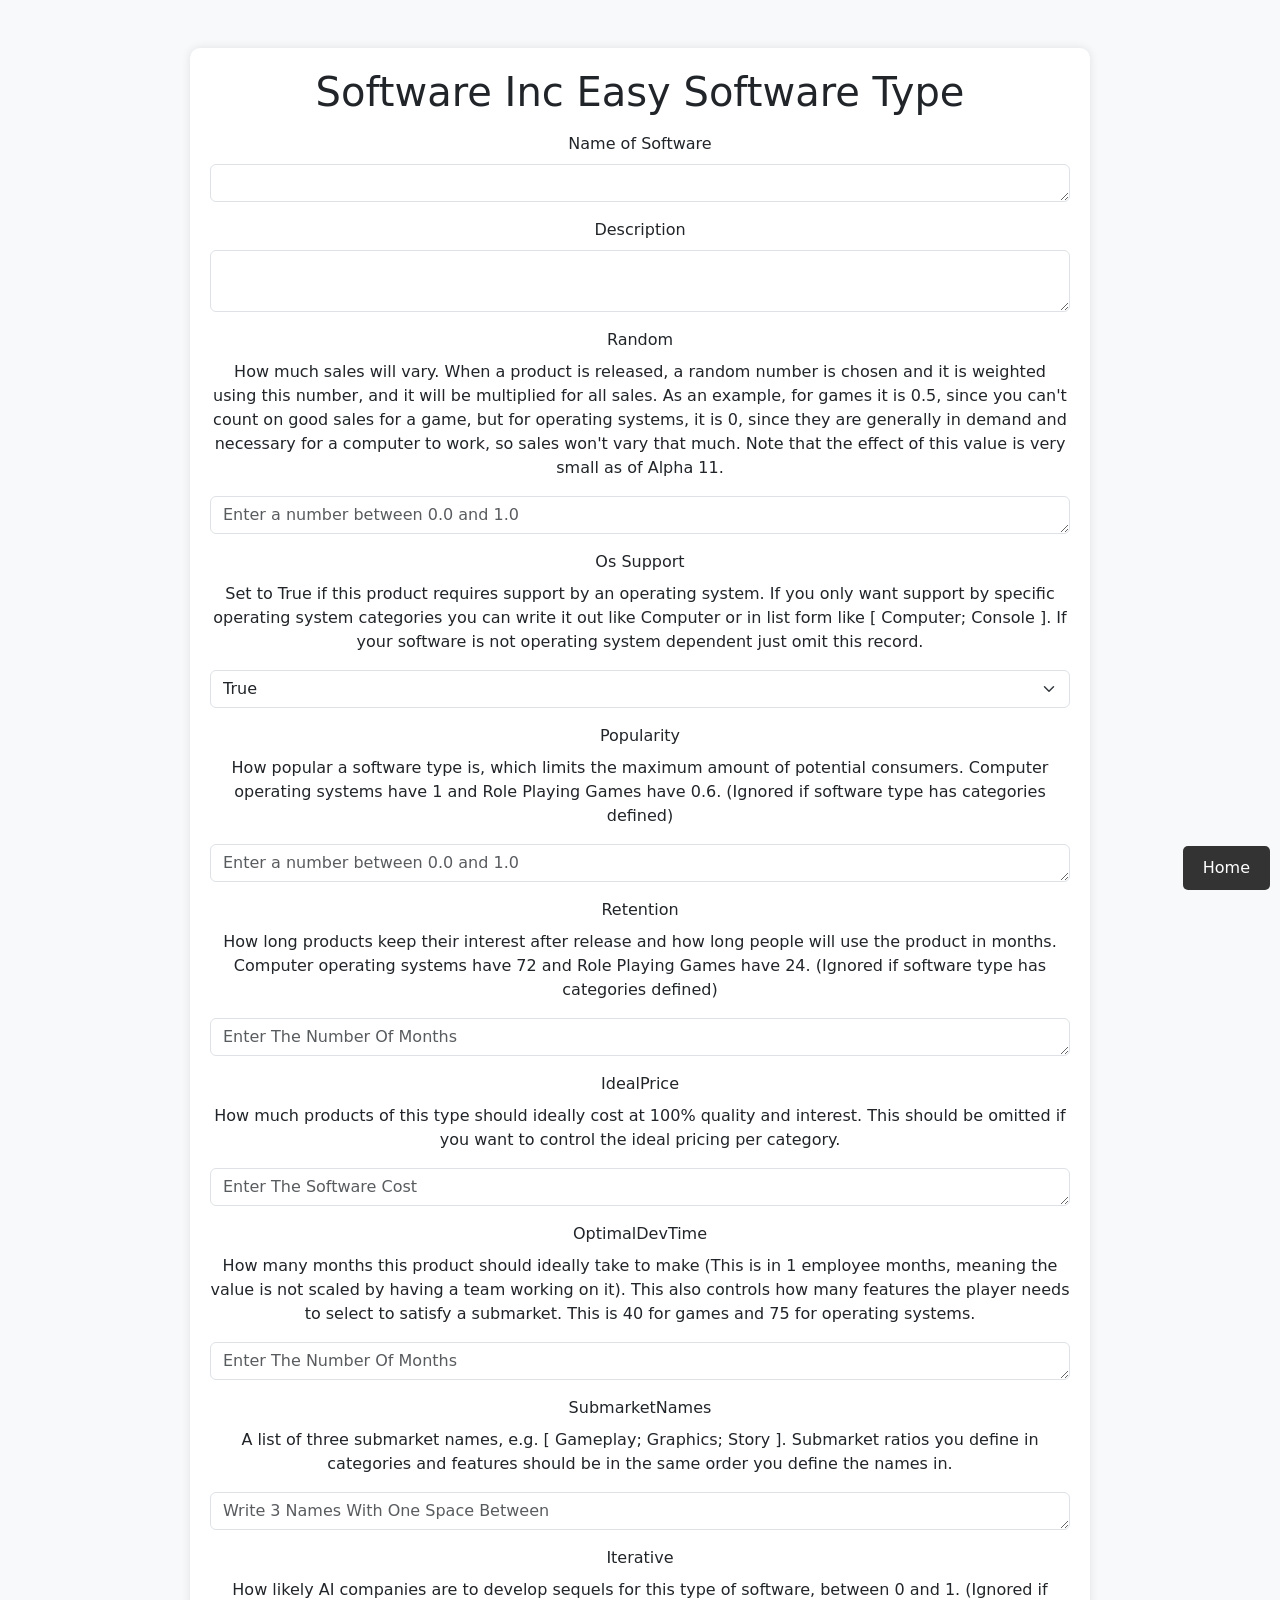
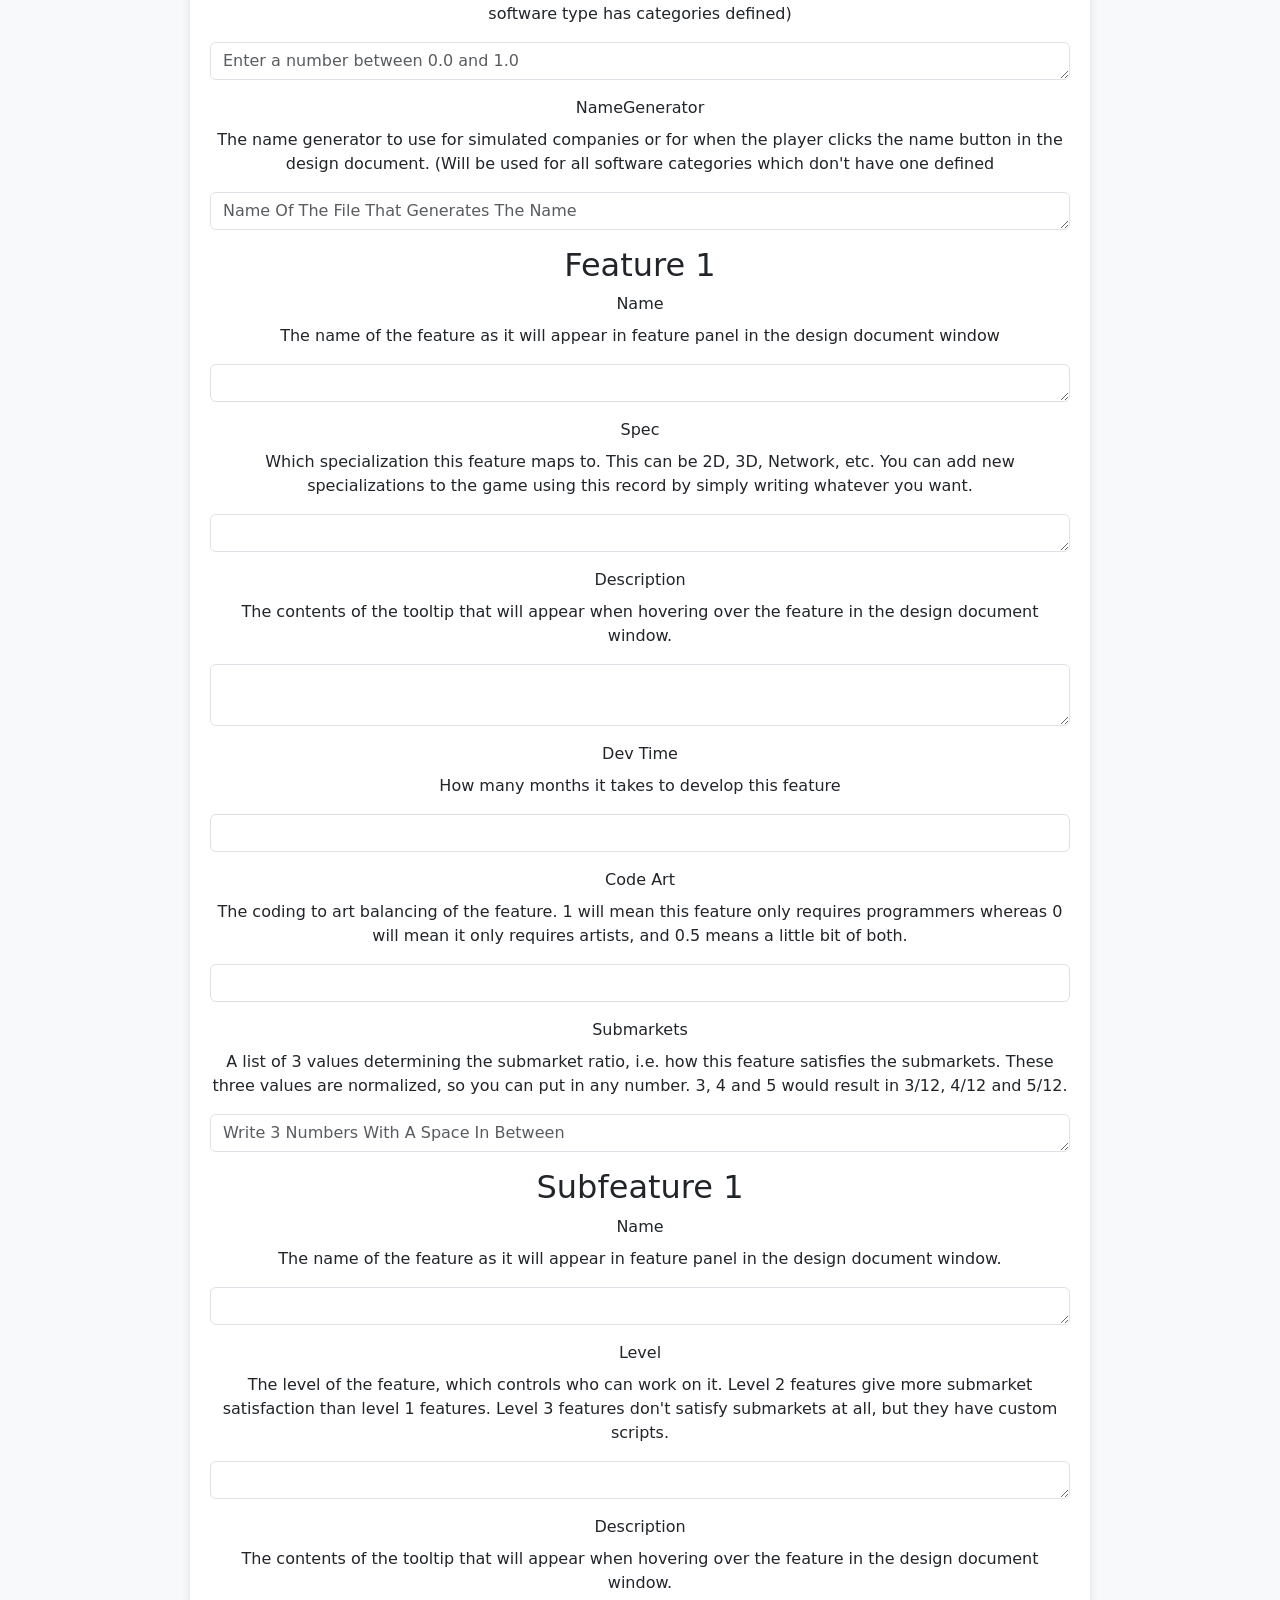
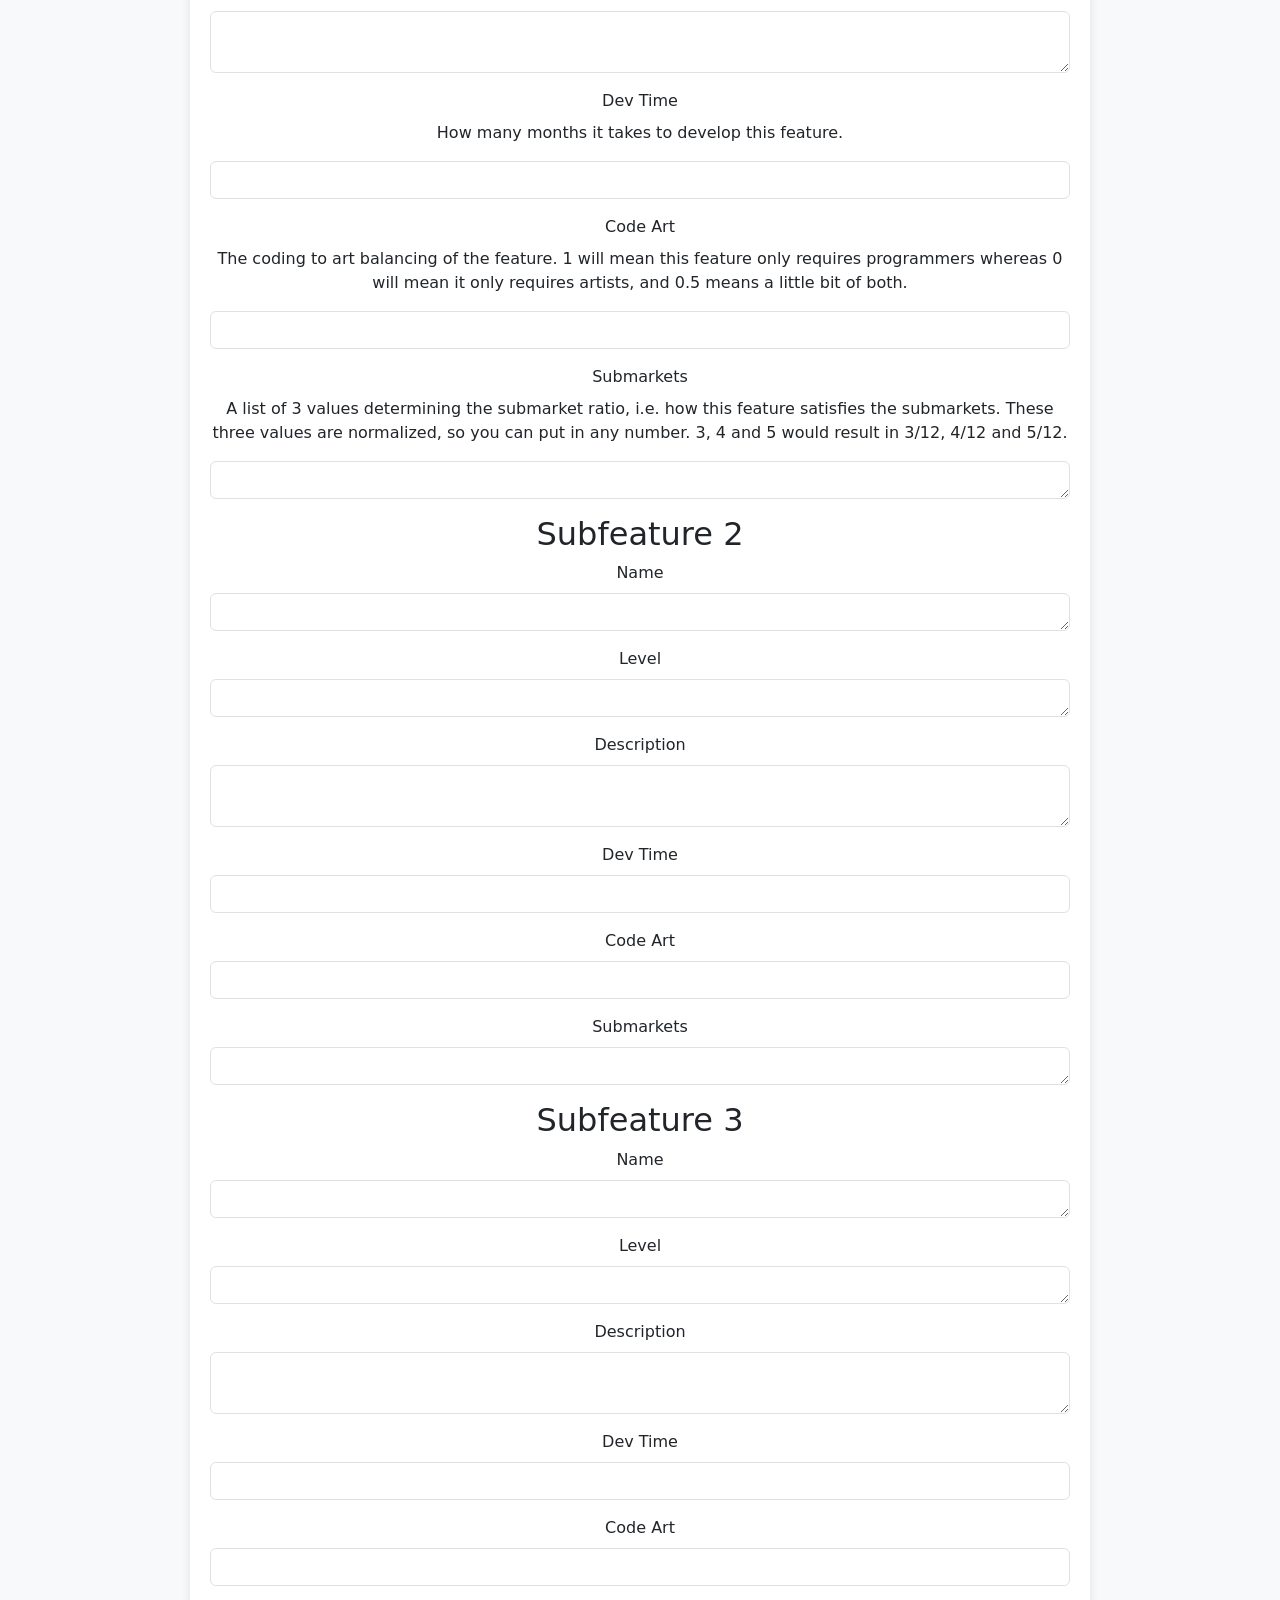
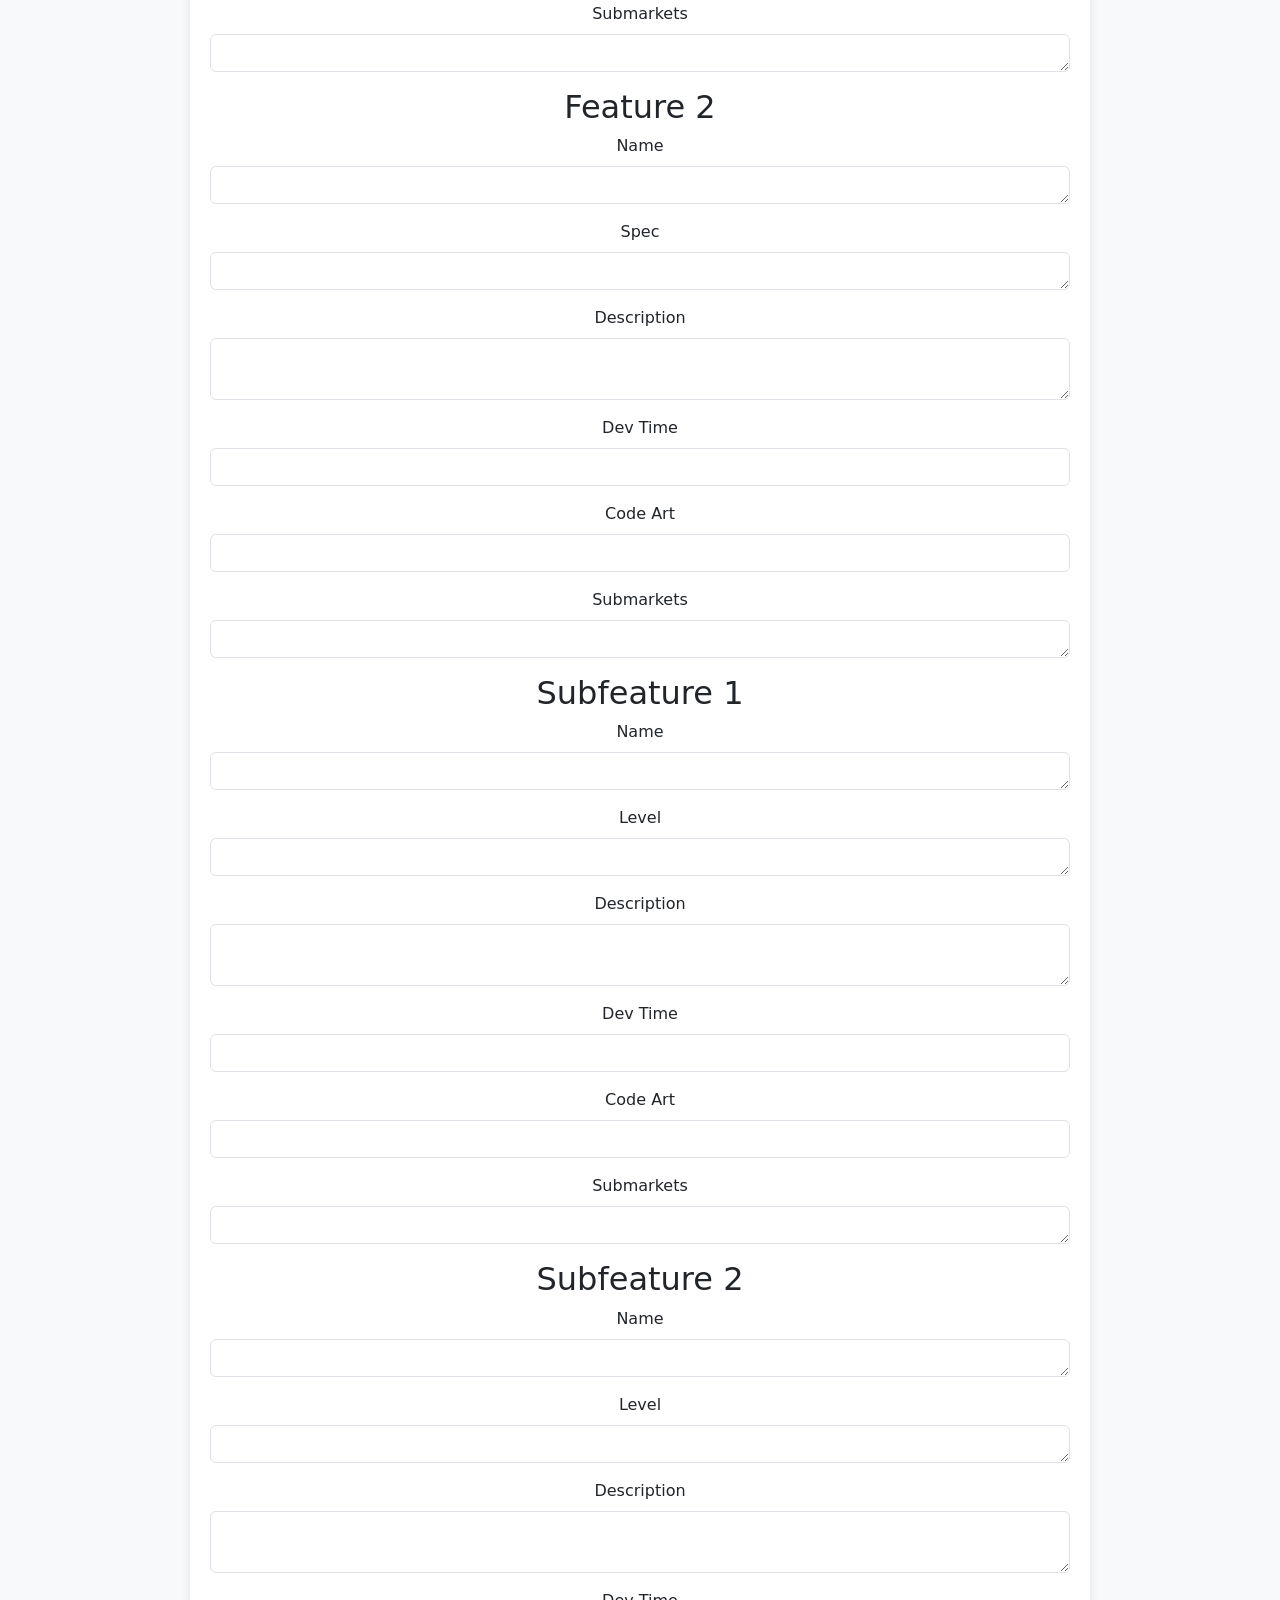
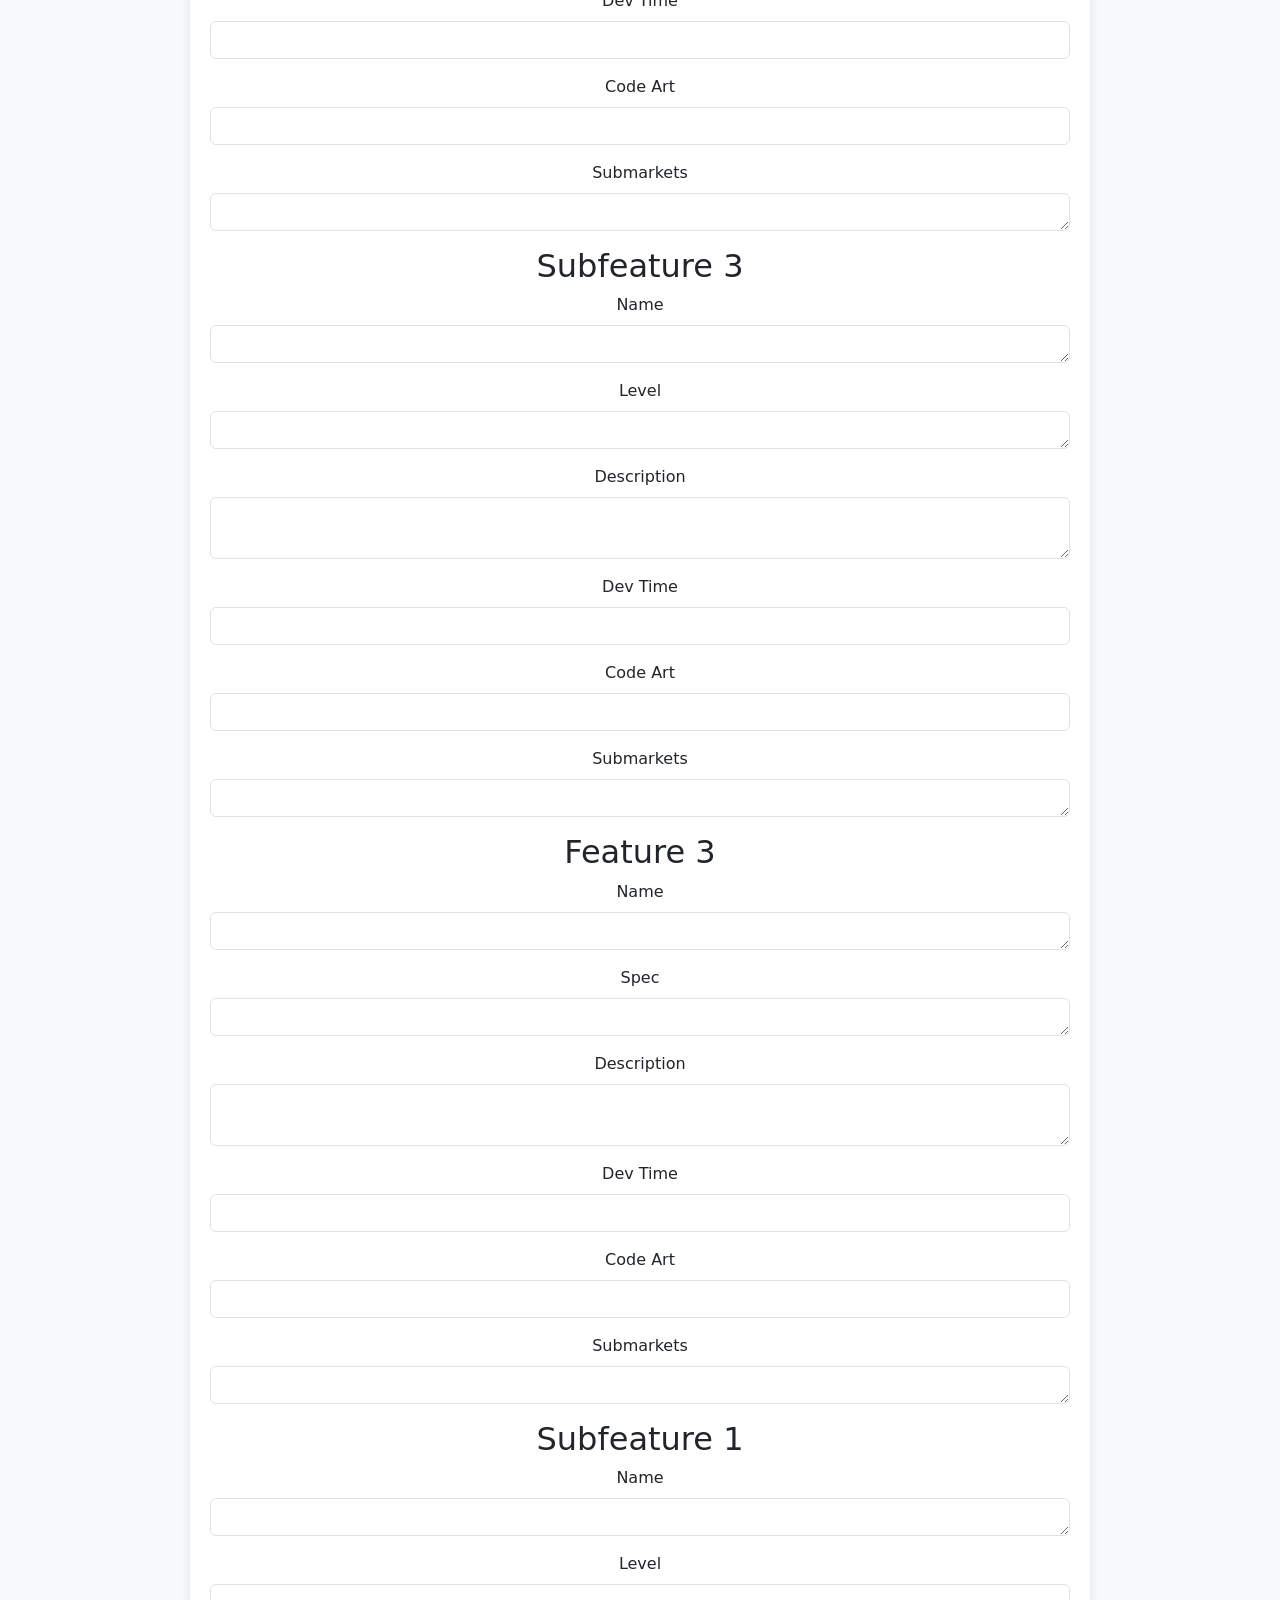
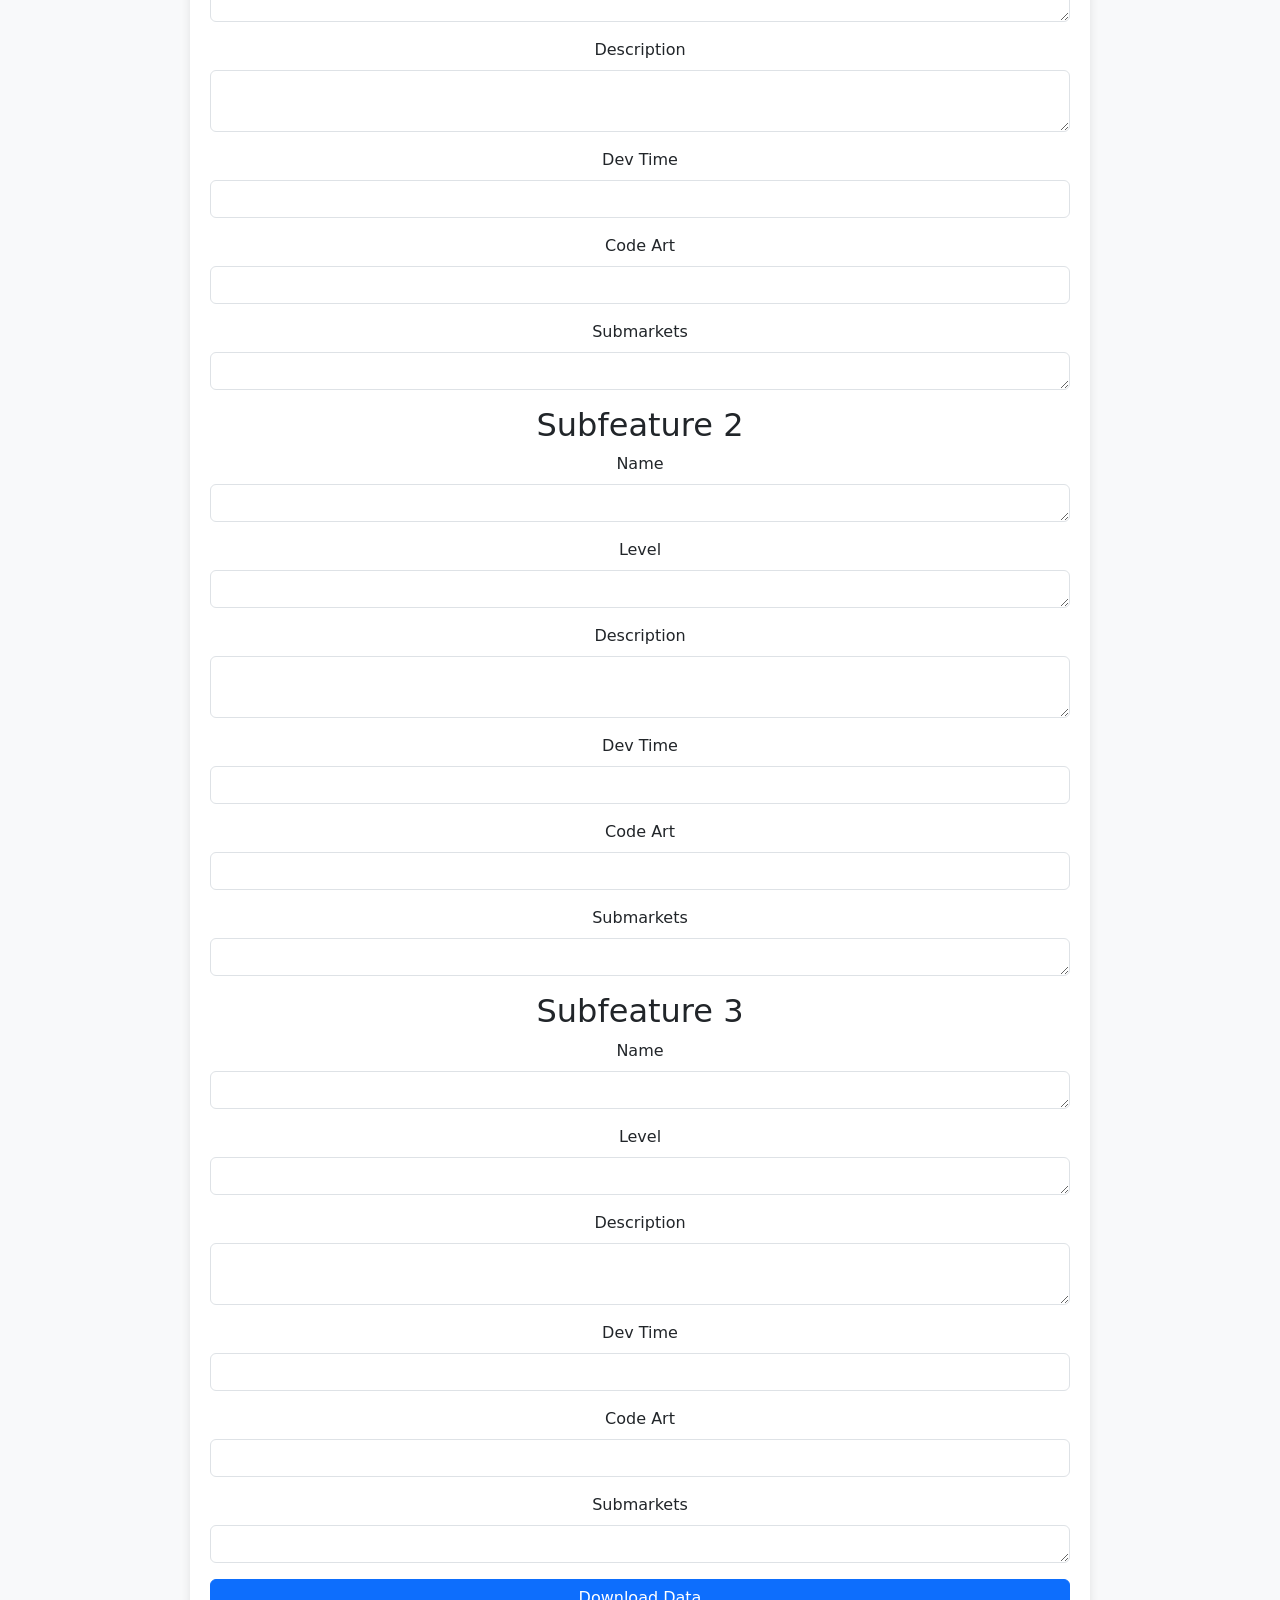
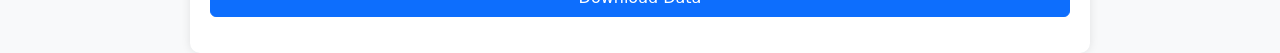
<file: static/html/softwareIncModCreatorSoftwareType.html>
<html>
<head>
    <link href="https://cdn.jsdelivr.net/npm/bootstrap@5.2.3/dist/css/bootstrap.min.css" rel="stylesheet">
<style>
        body {
            display: flex;
            justify-content: center;
            align-items: center;
            min-height: 100vh;
            background-color: #f8f9fa;
        }

        .container {
            max-width: 900px;
            text-align: center;
            padding: 20px;
            border-radius: 10px;
            background-color: #fff;
            box-shadow: 0 0 10px rgba(0, 0, 0, 0.1);
        }

        .form-control {
            margin-bottom: 15px;
        }

        .btn-primary {
            width: 100%;
        }
		
		 /* Style for the home button */
        .home-button {
            position: fixed;
            right: 10px; /* Adjust the distance from the right edge */
            bottom: 10px; /* Adjust the distance from the bottom edge */
            background-color: #333;
            color: #fff;
            padding: 10px 20px;
            border-radius: 5px;
            text-decoration: none;
            display: none; /* Initially hidden */
            z-index: 999; /* Ensure it's on top of other elements */
        }

        /* Show the home button when viewport width is past 900px */
        @media (min-width: 900px) {
            .home-button {
                display: block;
            }
        }
    </style>
</head>
<body>
    <div class="container mt-5">
	<h1 class="mb-3">Software Inc Easy Software Type</h1>
	 <a href="SoftwareIncModCreatorMainPage.html" class="home-button">Home</a>
        <form id="dataForm">
            <div class="mb-3">
                <label for="Name" class="form-label">Name of Software</label>
                <textarea class="form-control" id="Name" name="Name" rows="1"></textarea>
            </div>
            <div class="mb-3">
                <label for="Description" class="form-label">Description</label>
                <textarea class="form-control" id="Description" name="Description" rows="2"></textarea>
            </div>
             <div class="mb-3">
                <label for="Random" class="form-label">Random</label>
				<p>How much sales will vary. When a product is released, a random number is chosen and it is weighted using this number, and it will be multiplied for all sales. As an example, for games it is 0.5, since you can't count on good sales for a game, but for operating systems, it is 0, since they are generally in demand and necessary for a computer to work, so sales won't vary that much. Note that the effect of this value is very small as of Alpha 11.</p>
                <textarea class="form-control" id="Random" name="Random" rows="1" placeholder="Enter a number between 0.0 and 1.0"></textarea>
            </div>
            <div class="mb-3">
                <label for="OsSupport" class="form-label">Os Support</label>
				<p>Set to True if this product requires support by an operating system. If you only want support by specific operating system categories you can write it out like Computer or in list form like [ Computer; Console ]. If your software is not operating system dependent just omit this record.</p>
                <select class="form-select" id="OsSupport" name="OsSupport">
                    <option value="true">True</option>
                    <option value="false">False</option>
                </select>
            </div>
            <div class="mb-3">
                <label for="Popularity" class="form-label">Popularity</label>
				<p>How popular a software type is, which limits the maximum amount of potential consumers. Computer operating systems have 1 and Role Playing Games have 0.6. (Ignored if software type has categories defined)</p>
                <textarea class="form-control" id="Popularity" name="Popularity" rows="1" placeholder="Enter a number between 0.0 and 1.0"></textarea>
            </div>
            <div class="mb-3">
                <label for="Retention" class="form-label">Retention</label>
				<p>How long products keep their interest after release and how long people will use the product in months. Computer operating systems have 72 and Role Playing Games have 24. (Ignored if software type has categories defined)</p>
                <textarea class="form-control" id="Retention" name="Retention" rows="1" placeholder="Enter The Number Of Months"></textarea>
            </div>
            <div class="mb-3">
                <label for="IdealPrice" class="form-label">IdealPrice</label>
				<p>How much products of this type should ideally cost at 100% quality and interest. This should be omitted if you want to control the ideal pricing per category.</p>
                <textarea class="form-control" id="IdealPrice" name="IdealPrice" rows="1" placeholder="Enter The Software Cost"></textarea>
            </div>
            <div class="mb-3">
                <label for="OptimalDevTime" class="form-label">OptimalDevTime</label>
				<p>How many months this product should ideally take to make (This is in 1 employee months, meaning the value is not scaled by having a team working on it). This also controls how many features the player needs to select to satisfy a submarket. This is 40 for games and 75 for operating systems.</p>
                <textarea class="form-control" id="OptimalDevTime" name="OptimalDevTime" rows="1" placeholder="Enter The Number Of Months"></textarea>
            </div>
            <div class="mb-3">
                <label for="SubmarketNames" class="form-label">SubmarketNames</label>
				<p>A list of three submarket names, e.g. [ Gameplay; Graphics; Story ]. Submarket ratios you define in categories and features should be in the same order you define the names in.</p>
                <textarea class="form-control" id="SubmarketNames" name="SubmarketNames" rows="1" placeholder="Write 3 Names With One Space Between"></textarea>
            </div>
            <div class="mb-3">
                <label for="Iterative" class="form-label">Iterative</label>
				<p>How likely AI companies are to develop sequels for this type of software, between 0 and 1. (Ignored if software type has categories defined)</p>
                <textarea class="form-control" id="Iterative" name="Iterative" rows="1" placeholder="Enter a number between 0.0 and 1.0"></textarea>
            </div>
            <div class="mb-3">
                <label for="NameGenerator" class="form-label">NameGenerator</label>
				<p>The name generator to use for simulated companies or for when the player clicks the name button in the design document. (Will be used for all software categories which don't have one defined</p>
                <textarea class="form-control" id="NameGenerator" name="NameGenerator" rows="1" placeholder="Name Of The File That Generates The Name"></textarea>
            </div>
            <!-- Feature 1 -->
            <div class="mb-3">
                <h2>Feature 1</h2>
                <label for="Feature1Name" class="form-label">Name</label>
				<p>The name of the feature as it will appear in feature panel in the design document window</p>
                <textarea class="form-control" id="Feature1Name" name="Feature1Name" rows="1" ></textarea>
            </div>
            <div class="mb-3">
                <label for="Feature1Spec" class="form-label">Spec</label>
				<p>Which specialization this feature maps to. This can be 2D, 3D, Network, etc. You can add new specializations to the game using this record by simply writing whatever you want.</p>
                <textarea class="form-control" id="Feature1Spec" name="Feature1Spec" rows="1"></textarea>
            </div>
            <div class="mb-3">
                <label for="Feature1Description" class="form-label">Description</label>
				<p>	The contents of the tooltip that will appear when hovering over the feature in the design document window.</p>
                <textarea class="form-control" id="Feature1Description" name="Feature1Description" rows="2"></textarea>
            </div>
            <div class="mb-3">
                <label for="Feature1DevTime" class="form-label">Dev Time</label>
				<p>How many months it takes to develop this feature</p>
                <input type="number" class="form-control" id="Feature1DevTime" name="Feature1DevTime">
            </div>
            <div class="mb-3">
                <label for="Feature1CodeArt" class="form-label">Code Art</label>
				<p>The coding to art balancing of the feature. 1 will mean this feature only requires programmers whereas 0 will mean it only requires artists, and 0.5 means a little bit of both.</p>
                <input type="text" class="form-control" id="Feature1CodeArt" name="Feature1CodeArt">
            </div>
            <div class="mb-3">
                <label for="Feature1Submarkets" class="form-label">Submarkets</label>
				<p>A list of 3 values determining the submarket ratio, i.e. how this feature satisfies the submarkets. These three values are normalized, so you can put in any number. 3, 4 and 5 would result in 3/12, 4/12 and 5/12.</p>
                <textarea class="form-control" id="Feature1Submarkets" name="Feature1Submarkets" rows="1" placeholder="Write 3 Numbers With A Space In Between"></textarea>
            </div>
			<!-- Subfeature 1 -->
            <div class="mb-3">
                <h2>Subfeature 1</h2>
                <label for="f1Subfeature1Name" class="form-label">Name</label>
				<p>The name of the feature as it will appear in feature panel in the design document window.</p>
                <textarea class="form-control" id="f1Subfeature1Name" name="f1Subfeature1Name" rows="1"></textarea>
            </div>
            <div class="mb-3">
                <label for="f1Subfeature1Spec" class="form-label">Level</label>
				<p>The level of the feature, which controls who can work on it. Level 2 features give more submarket satisfaction than level 1 features. Level 3 features don't satisfy submarkets at all, but they have custom scripts.</p>
                <textarea class="form-control" id="f1Subfeature1Spec" name="f1Subfeature1Spec" rows="1"></textarea>
            </div>
            <div class="mb-3">
                <label for="f1Subfeature1Description" class="form-label">Description</label>
				<p>The contents of the tooltip that will appear when hovering over the feature in the design document window.</p>
                <textarea class="form-control" id="f1Subfeature1Description" name="f1Subfeature1Description" rows="2"></textarea>
            </div>
            <div class="mb-3">
                <label for="f1Subfeature1DevTime" class="form-label">Dev Time</label>
				<p>	How many months it takes to develop this feature.</p>
                <input type="number" class="form-control" id="f1Subfeature1DevTime" name="f1Subfeature1DevTime">
            </div>
            <div class="mb-3">
                <label for="f1Subfeature1CodeArt" class="form-label">Code Art</label>
				<p>The coding to art balancing of the feature. 1 will mean this feature only requires programmers whereas 0 will mean it only requires artists, and 0.5 means a little bit of both.</p>
                <input type="text" class="form-control" id="f1Subfeature1CodeArt" name="f1Subfeature1CodeArt">
            </div>
            <div class="mb-3">
                <label for="f1Subfeature1Submarkets" class="form-label">Submarkets</label>
				<p>A list of 3 values determining the submarket ratio, i.e. how this feature satisfies the submarkets. These three values are normalized, so you can put in any number. 3, 4 and 5 would result in 3/12, 4/12 and 5/12.</p>
                <textarea class="form-control" id="f1Subfeature1Submarkets" name="f1Subfeature1Submarkets" rows="1"></textarea>
            </div>
			<!-- Subfeature 2 -->
            <div class="mb-3">
                <h2>Subfeature 2</h2>
                <label for="f1Subfeature2Name" class="form-label">Name</label>
                <textarea class="form-control" id="f1Subfeature2Name" name="f1Subfeature2Name" rows="1"></textarea>
            </div>
            <div class="mb-3">
                <label for="f1Subfeature2Spec" class="form-label">Level</label>
                <textarea class="form-control" id="f1Subfeature2Spec" name="f1Subfeature2Spec" rows="1"></textarea>
            </div>
            <div class="mb-3">
                <label for="f1Subfeature2Description" class="form-label">Description</label>
                <textarea class="form-control" id="f1Subfeature2Description" name="f1Subfeature2Description" rows="2"></textarea>
            </div>
            <div class="mb-3">
                <label for="f1Subfeature2DevTime" class="form-label">Dev Time</label>
                <input type="number" class="form-control" id="f1Subfeature2DevTime" name="f1Subfeature2DevTime">
            </div>
            <div class="mb-3">
                <label for="f1Subfeature2CodeArt" class="form-label">Code Art</label>
                <input type="text" class="form-control" id="f1Subfeature2CodeArt" name="f1Subfeature2CodeArt">
            </div>
            <div class="mb-3">
                <label for="f1Subfeature2Submarkets" class="form-label">Submarkets</label>
                <textarea class="form-control" id="f1Subfeature2Submarkets" name="f1Subfeature2Submarkets" rows="1"></textarea>
            </div>
			<!-- Subfeature 1 -->
            <div class="mb-3">
                <h2>Subfeature 3</h2>
                <label for="f1Subfeature3Name" class="form-label">Name</label>
                <textarea class="form-control" id="f1Subfeature3Name" name="f1Subfeature3Name" rows="1"></textarea>
            </div>
            <div class="mb-3">
                <label for="f1Subfeature3Spec" class="form-label">Level</label>
                <textarea class="form-control" id="f1Subfeature3Spec" name="f1Subfeature3Spec" rows="1"></textarea>
            </div>
            <div class="mb-3">
                <label for="f1Subfeature3Description" class="form-label">Description</label>
                <textarea class="form-control" id="f1Subfeature3Description" name="f1Subfeature3Description" rows="2"></textarea>
            </div>
            <div class="mb-3">
                <label for="f1Subfeature3DevTime" class="form-label">Dev Time</label>
                <input type="number" class="form-control" id="f1Subfeature3DevTime" name="f1Subfeature3DevTime">
            </div>
            <div class="mb-3">
                <label for="f1Subfeature3CodeArt" class="form-label">Code Art</label>
                <input type="text" class="form-control" id="f1Subfeature3CodeArt" name="f1Subfeature3CodeArt">
            </div>
            <div class="mb-3">
                <label for="f1Subfeature3Submarkets" class="form-label">Submarkets</label>
                <textarea class="form-control" id="f1Subfeature3Submarkets" name="f1Subfeature3Submarkets" rows="1"></textarea>
            </div>

            <!-- Feature 2 -->
            <div class="mb-3">
                <h2>Feature 2</h2>
                <label for="Feature2Name" class="form-label">Name</label>
                <textarea class="form-control" id="Feature2Name" name="Feature2Name" rows="1"></textarea>
            </div>
            <div class="mb-3">
                <label for="Feature2Spec" class="form-label">Spec</label>
                <textarea class="form-control" id="Feature2Spec" name="Feature2Spec" rows="1"></textarea>
            </div>
            <div class="mb-3">
                <label for="Feature2Description" class="form-label">Description</label>
                <textarea class="form-control" id="Feature2Description" name="Feature2Description" rows="2"></textarea>
            </div>
            <div class="mb-3">
                <label for="Feature2DevTime" class="form-label">Dev Time</label>
                <input type="number" class="form-control" id="Feature2DevTime" name="Feature2DevTime">
            </div>
            <div class="mb-3">
                <label for="Feature2CodeArt" class="form-label">Code Art</label>
                <input type="text" class="form-control" id="Feature2CodeArt" name="Feature2CodeArt">
            </div>
            <div class="mb-3">
                <label for="Feature2Submarkets" class="form-label">Submarkets</label>
                <textarea class="form-control" id="Feature2Submarkets" name="Feature2Submarkets" rows="1"></textarea>
            </div>
			
			<!-- Subfeature 1 -->
            <div class="mb-3">
                <h2>Subfeature 1</h2>
                <label for="f2Subfeature1Name" class="form-label">Name</label>
                <textarea class="form-control" id="f2Subfeature1Name" name="f2Subfeature1Name" rows="1"></textarea>
            </div>
            <div class="mb-3">
                <label for="f2Subfeature1Spec" class="form-label">Level</label>
                <textarea class="form-control" id="f2Subfeature1Spec" name="f2Subfeature1Spec" rows="1"></textarea>
            </div>
            <div class="mb-3">
                <label for="f2Subfeature1Description" class="form-label">Description</label>
                <textarea class="form-control" id="f2Subfeature1Description" name="f2Subfeature1Description" rows="2"></textarea>
            </div>
            <div class="mb-3">
                <label for="f2Subfeature1DevTime" class="form-label">Dev Time</label>
                <input type="number" class="form-control" id="f2Subfeature1DevTime" name="f2Subfeature1DevTime">
            </div>
            <div class="mb-3">
                <label for="f2Subfeature1CodeArt" class="form-label">Code Art</label>
                <input type="text" class="form-control" id="f2Subfeature1CodeArt" name="f2Subfeature1CodeArt">
            </div>
            <div class="mb-3">
                <label for="f2Subfeature1Submarkets" class="form-label">Submarkets</label>
                <textarea class="form-control" id="f2Subfeature1Submarkets" name="f2Subfeature1Submarkets" rows="1"></textarea>
            </div>
			<!-- Subfeature 2 -->
            <div class="mb-3">
                <h2>Subfeature 2</h2>
                <label for="f2Subfeature2Name" class="form-label">Name</label>
                <textarea class="form-control" id="f2Subfeature2Name" name="f2Subfeature2Name" rows="1"></textarea>
            </div>
            <div class="mb-3">
                <label for="f2Subfeature2Spec" class="form-label">Level</label>
                <textarea class="form-control" id="f2Subfeature2Spec" name="f2Subfeature2Spec" rows="1"></textarea>
            </div>
            <div class="mb-3">
                <label for="f2Subfeature2Description" class="form-label">Description</label>
                <textarea class="form-control" id="f2Subfeature2Description" name="f2Subfeature2Description" rows="2"></textarea>
            </div>
            <div class="mb-3">
                <label for="f2Subfeature2DevTime" class="form-label">Dev Time</label>
                <input type="number" class="form-control" id="f2Subfeature2DevTime" name="f2Subfeature2DevTime">
            </div>
            <div class="mb-3">
                <label for="f2Subfeature2CodeArt" class="form-label">Code Art</label>
                <input type="text" class="form-control" id="f2Subfeature2CodeArt" name="f2Subfeature2CodeArt">
            </div>
            <div class="mb-3">
                <label for="f2Subfeature2Submarkets" class="form-label">Submarkets</label>
                <textarea class="form-control" id="f2Subfeature2Submarkets" name="f2Subfeature2Submarkets" rows="1"></textarea>
            </div>
			<!-- Subfeature 1 -->
            <div class="mb-3">
                <h2>Subfeature 3</h2>
                <label for="f2Subfeature3Name" class="form-label">Name</label>
                <textarea class="form-control" id="f2Subfeature3Name" name="f2Subfeature3Name" rows="1"></textarea>
            </div>
            <div class="mb-3">
                <label for="f2Subfeature3Spec" class="form-label">Level</label>
                <textarea class="form-control" id="f2Subfeature3Spec" name="f2Subfeature3Spec" rows="1"></textarea>
            </div>
            <div class="mb-3">
                <label for="f2Subfeature3Description" class="form-label">Description</label>
                <textarea class="form-control" id="f2Subfeature3Description" name="f2Subfeature3Description" rows="2"></textarea>
            </div>
            <div class="mb-3">
                <label for="f2Subfeature3DevTime" class="form-label">Dev Time</label>
                <input type="number" class="form-control" id="f2Subfeature3DevTime" name="f2Subfeature3DevTime">
            </div>
            <div class="mb-3">
                <label for="f2Subfeature3CodeArt" class="form-label">Code Art</label>
                <input type="text" class="form-control" id="f2Subfeature3CodeArt" name="f2Subfeature3CodeArt">
            </div>
            <div class="mb-3">
                <label for="f2Subfeature3Submarkets" class="form-label">Submarkets</label>
                <textarea class="form-control" id="f2Subfeature3Submarkets" name="f2Subfeature3Submarkets" rows="1"></textarea>
            </div>

            <!-- Feature 3 -->
            <div class="mb-3">
                <h2>Feature 3</h2>
                <label for="Feature3Name" class="form-label">Name</label>
                <textarea class="form-control" id="Feature3Name" name="Feature3Name" rows="1"></textarea>
            </div>
            <div class="mb-3">
                <label for="Feature3Spec" class="form-label">Spec</label>
                <textarea class="form-control" id="Feature3Spec" name="Feature3Spec" rows="1"></textarea>
            </div>
            <div class="mb-3">
                <label for="Feature3Description" class="form-label">Description</label>
                <textarea class="form-control" id="Feature3Description" name="Feature3Description" rows="2"></textarea>
            </div>
            <div class="mb-3">
                <label for="Feature3DevTime" class="form-label">Dev Time</label>
                <input type="number" class="form-control" id="Feature3DevTime" name="Feature3DevTime">
            </div>
            <div class="mb-3">
                <label for="Feature3CodeArt" class="form-label">Code Art</label>
                <input type="text" class="form-control" id="Feature3CodeArt" name="Feature3CodeArt">
            </div>
            <div class="mb-3">
                <label for="Feature3Submarkets" class="form-label">Submarkets</label>
                <textarea class="form-control" id="Feature3Submarkets" name="Feature3Submarkets" rows="1"></textarea>
            </div>
			
			<!-- Subfeature 1 -->
            <div class="mb-3">
                <h2>Subfeature 1</h2>
                <label for="f3Subfeature1Name" class="form-label">Name</label>
                <textarea class="form-control" id="f3Subfeature1Name" name="f3Subfeature1Name" rows="1"></textarea>
            </div>
            <div class="mb-3">
                <label for="f3Subfeature1Spec" class="form-label">Level</label>
                <textarea class="form-control" id="f3Subfeature1Spec" name="f3Subfeature1Spec" rows="1"></textarea>
            </div>
            <div class="mb-3">
                <label for="f3Subfeature1Description" class="form-label">Description</label>
                <textarea class="form-control" id="f3Subfeature1Description" name="f3Subfeature1Description" rows="2"></textarea>
            </div>
            <div class="mb-3">
                <label for="f3Subfeature1DevTime" class="form-label">Dev Time</label>
                <input type="number" class="form-control" id="f3Subfeature1DevTime" name="f3Subfeature1DevTime">
            </div>
            <div class="mb-3">
                <label for="f3Subfeature1CodeArt" class="form-label">Code Art</label>
                <input type="text" class="form-control" id="f3Subfeature1CodeArt" name="f3Subfeature1CodeArt">
            </div>
            <div class="mb-3">
                <label for="f3Subfeature1Submarkets" class="form-label">Submarkets</label>
                <textarea class="form-control" id="f3Subfeature1Submarkets" name="f3Subfeature1Submarkets" rows="1"></textarea>
            </div>
			<!-- Subfeature 2 -->
            <div class="mb-3">
                <h2>Subfeature 2</h2>
                <label for="f3Subfeature2Name" class="form-label">Name</label>
                <textarea class="form-control" id="f3Subfeature2Name" name="f3Subfeature2Name" rows="1"></textarea>
            </div>
            <div class="mb-3">
                <label for="f3Subfeature2Spec" class="form-label">Level</label>
                <textarea class="form-control" id="f3Subfeature2Spec" name="f3Subfeature2Spec" rows="1"></textarea>
            </div>
            <div class="mb-3">
                <label for="f3Subfeature2Description" class="form-label">Description</label>
                <textarea class="form-control" id="f3Subfeature2Description" name="f3Subfeature2Description" rows="2"></textarea>
            </div>
            <div class="mb-3">
                <label for="f3Subfeature2DevTime" class="form-label">Dev Time</label>
                <input type="number" class="form-control" id="f3Subfeature2DevTime" name="f3Subfeature2DevTime">
            </div>
            <div class="mb-3">
                <label for="f3Subfeature2CodeArt" class="form-label">Code Art</label>
                <input type="text" class="form-control" id="f3Subfeature2CodeArt" name="f3Subfeature2CodeArt">
            </div>
            <div class="mb-3">
                <label for="f3Subfeature2Submarkets" class="form-label">Submarkets</label>
                <textarea class="form-control" id="f3Subfeature2Submarkets" name="f3Subfeature2Submarkets" rows="1"></textarea>
            </div>
			<!-- Subfeature 1 -->
            <div class="mb-3">
                <h2>Subfeature 3</h2>
                <label for="f3Subfeature3Name" class="form-label">Name</label>
                <textarea class="form-control" id="f3Subfeature3Name" name="f3Subfeature3Name" rows="1"></textarea>
            </div>
            <div class="mb-3">
                <label for="f3Subfeature3Spec" class="form-label">Level</label>
                <textarea class="form-control" id="f3Subfeature3Spec" name="f3Subfeature3Spec" rows="1"></textarea>
            </div>
            <div class="mb-3">
                <label for="f3Subfeature3Description" class="form-label">Description</label>
                <textarea class="form-control" id="f3Subfeature3Description" name="f3Subfeature3Description" rows="2"></textarea>
            </div>
            <div class="mb-3">
                <label for="f3Subfeature3DevTime" class="form-label">Dev Time</label>
                <input type="number" class="form-control" id="f3Subfeature3DevTime" name="f3Subfeature3DevTime">
            </div>
            <div class="mb-3">
                <label for="f3Subfeature3CodeArt" class="form-label">Code Art</label>
                <input type="text" class="form-control" id="f3Subfeature3CodeArt" name="f3Subfeature3CodeArt">
            </div>
            <div class="mb-3">
                <label for="f3Subfeature3Submarkets" class="form-label">Submarkets</label>
                <textarea class="form-control" id="f3Subfeature3Submarkets" name="f3Subfeature3Submarkets" rows="1"></textarea>
            </div>

            <button type="button" class="btn btn-primary" onclick="downloadData()">Download Data</button>
        </form>
    </div>

    <script>
        function downloadData() {
            const Name = document.getElementById('Name').value;
            const Description = document.getElementById('Description').value;
            const Random = document.getElementById('Random').value;
            const OsSupport = document.getElementById('OsSupport').value;
            const Popularity = document.getElementById('Popularity').value;
            const Retention = document.getElementById('Retention').value;
            const IdealPrice = document.getElementById('IdealPrice').value;
            const OptimalDevTime = document.getElementById('OptimalDevTime').value;
            const SubmarketNames = document.getElementById('SubmarketNames').value;
            const Iterative = document.getElementById('Iterative').value;
            const NameGenerator = document.getElementById('NameGenerator').value;
            const Feature1Name = document.getElementById('Feature1Name').value;
            const Feature1Spec = document.getElementById('Feature1Spec').value;
            const Feature1Description = document.getElementById('Feature1Description').value;
            const Feature1DevTime = document.getElementById('Feature1DevTime').value;
            const Feature1CodeArt = document.getElementById('Feature1CodeArt').value;
            const Feature1Submarkets = document.getElementById('Feature1Submarkets').value;
            const Feature2Name = document.getElementById('Feature2Name').value;
            const Feature2Spec = document.getElementById('Feature2Spec').value;
            const Feature2Description = document.getElementById('Feature2Description').value;
            const Feature2DevTime = document.getElementById('Feature2DevTime').value;
            const Feature2CodeArt = document.getElementById('Feature2CodeArt').value;
            const Feature2Submarkets = document.getElementById('Feature2Submarkets').value;
            const Feature3Name = document.getElementById('Feature3Name').value;
            const Feature3Spec = document.getElementById('Feature3Spec').value;
            const Feature3Description = document.getElementById('Feature3Description').value;
            const Feature3DevTime = document.getElementById('Feature3DevTime').value;
            const Feature3CodeArt = document.getElementById('Feature3CodeArt').value;
            const Feature3Submarkets = document.getElementById('Feature3Submarkets').value;
			
			const f1Subfeature1Name = document.getElementById('f1Subfeature1Name').value;
			const f1Subfeature1Spec = document.getElementById('f1Subfeature1Spec').value;
			const f1Subfeature1Description = document.getElementById('f1Subfeature1Description').value;
			const f1Subfeature1DevTime = document.getElementById('f1Subfeature1DevTime').value;
			const f1Subfeature1CodeArt = document.getElementById('f1Subfeature1CodeArt').value;
			const f1Subfeature1Submarkets = document.getElementById('f1Subfeature1Submarkets').value;
			const f1Subfeature2Name = document.getElementById('f1Subfeature2Name').value;
			const f1Subfeature2Spec = document.getElementById('f1Subfeature2Spec').value;
			const f1Subfeature2Description = document.getElementById('f1Subfeature2Description').value;
			const f1Subfeature2DevTime = document.getElementById('f1Subfeature2DevTime').value;
			const f1Subfeature2CodeArt = document.getElementById('f1Subfeature2CodeArt').value;
			const f1Subfeature2Submarkets = document.getElementById('f1Subfeature2Submarkets').value;
			const f1Subfeature3Name = document.getElementById('f1Subfeature3Name').value;
			const f1Subfeature3Spec = document.getElementById('f1Subfeature3Spec').value;
			const f1Subfeature3Description = document.getElementById('f1Subfeature3Description').value;
			const f1Subfeature3DevTime = document.getElementById('f1Subfeature3DevTime').value;
			const f1Subfeature3CodeArt = document.getElementById('f1Subfeature3CodeArt').value;
			const f1Subfeature3Submarkets = document.getElementById('f1Subfeature3Submarkets').value;
			
			const f2Subfeature1Name = document.getElementById('f2Subfeature1Name').value;
			const f2Subfeature1Spec = document.getElementById('f2Subfeature1Spec').value;
			const f2Subfeature1Description = document.getElementById('f2Subfeature1Description').value;
			const f2Subfeature1DevTime = document.getElementById('f2Subfeature1DevTime').value;
			const f2Subfeature1CodeArt = document.getElementById('f2Subfeature1CodeArt').value;
			const f2Subfeature1Submarkets = document.getElementById('f2Subfeature1Submarkets').value;
			const f2Subfeature2Name = document.getElementById('f2Subfeature2Name').value;
			const f2Subfeature2Spec = document.getElementById('f2Subfeature2Spec').value;
			const f2Subfeature2Description = document.getElementById('f2Subfeature2Description').value;
			const f2Subfeature2DevTime = document.getElementById('f2Subfeature2DevTime').value;
			const f2Subfeature2CodeArt = document.getElementById('f2Subfeature2CodeArt').value;
			const f2Subfeature2Submarkets = document.getElementById('f2Subfeature2Submarkets').value;
			const f2Subfeature3Name = document.getElementById('f2Subfeature3Name').value;
			const f2Subfeature3Spec = document.getElementById('f2Subfeature3Spec').value;
			const f2Subfeature3Description = document.getElementById('f2Subfeature3Description').value;
			const f2Subfeature3DevTime = document.getElementById('f2Subfeature3DevTime').value;
			const f2Subfeature3CodeArt = document.getElementById('f2Subfeature3CodeArt').value;
			const f2Subfeature3Submarkets = document.getElementById('f2Subfeature3Submarkets').value;
			
			const f3Subfeature1Name = document.getElementById('f3Subfeature1Name').value;
			const f3Subfeature1Spec = document.getElementById('f3Subfeature1Spec').value;
			const f3Subfeature1Description = document.getElementById('f3Subfeature1Description').value;
			const f3Subfeature1DevTime = document.getElementById('f3Subfeature1DevTime').value;
			const f3Subfeature1CodeArt = document.getElementById('f3Subfeature1CodeArt').value;
			const f3Subfeature1Submarkets = document.getElementById('f3Subfeature1Submarkets').value;
			const f3Subfeature2Name = document.getElementById('f3Subfeature2Name').value;
			const f3Subfeature2Spec = document.getElementById('f3Subfeature2Spec').value;
			const f3Subfeature2Description = document.getElementById('f3Subfeature2Description').value;
			const f3Subfeature2DevTime = document.getElementById('f3Subfeature2DevTime').value;
			const f3Subfeature2CodeArt = document.getElementById('f3Subfeature2CodeArt').value;
			const f3Subfeature2Submarkets = document.getElementById('f3Subfeature2Submarkets').value;
			const f3Subfeature3Name = document.getElementById('f3Subfeature3Name').value;
			const f3Subfeature3Spec = document.getElementById('f3Subfeature3Spec').value;
			const f3Subfeature3Description = document.getElementById('f3Subfeature3Description').value;
			const f3Subfeature3DevTime = document.getElementById('f3Subfeature3DevTime').value;
			const f3Subfeature3CodeArt = document.getElementById('f3Subfeature3CodeArt').value;
			const f3Subfeature3Submarkets = document.getElementById('f3Subfeature3Submarkets').value;
			
			// Function to format submarkets
function formatSubmarkets(value) {
    return `[${value.split(" ").map(word => word.trim()).join('; ')}]`;
}
function formatSubmarketNames(value) {
    return `[${value.split(" ").map(word => `"${word.trim()}"`).join('; ')}]`;
}
const SubmarketNamesInput = document.getElementById('SubmarketNames').value;
const SubmarketNamesFormatted = formatSubmarketNames(SubmarketNamesInput);

// Format submarkets for display in text boxes
function formatSubmarketsForDisplay(inputIds) {
    inputIds.forEach(id => {
        const inputElement = document.getElementById(id);
        const value = inputElement.value;
       
    });
}

// Array of all submarket input IDs
const allSubmarketInputs = [
    'Feature1Submarkets', 'Feature2Submarkets', 'Feature3Submarkets',
    'f1Subfeature1Submarkets', 'f1Subfeature2Submarkets', 'f1Subfeature3Submarkets',
    'f2Subfeature1Submarkets', 'f2Subfeature2Submarkets', 'f2Subfeature3Submarkets',
    'f3Subfeature1Submarkets', 'f3Subfeature2Submarkets', 'f3Subfeature3Submarkets'
];

// Format submarkets for display in text boxes
formatSubmarketsForDisplay(allSubmarketInputs);

// Construct the data template with formatted submarkets for download
let data = `SoftwareType
    {
        Name    "${Name}"
        Description    "${Description}"
        Random    ${Random}
        OsSupport    ${OsSupport}
        Popularity    ${Popularity}
        Retention    ${Retention}
        IdealPrice    ${IdealPrice}
        OptimalDevTime    ${OptimalDevTime}
        SubmarketNames    ${SubmarketNamesFormatted}
        Iterative    ${Iterative}
        NameGenerator    ${NameGenerator}.txt
        Features    [
            {
                Name    ${Feature1Name}
                Spec    ${Feature1Spec}
                Description    "${Feature1Description}"
                DevTime    ${Feature1DevTime}
                CodeArt    ${Feature1CodeArt}
                Submarkets    ${formatSubmarkets(document.getElementById('Feature1Submarkets').value)}
                Features    [
                    {
                        Name    "${f1Subfeature1Name}"
                        Level    ${f1Subfeature1Spec}
                        Description    "${f1Subfeature1Description}"
                        DevTime    ${f1Subfeature1DevTime}
                        CodeArt    ${f1Subfeature1CodeArt}
                        Submarkets    ${formatSubmarkets(document.getElementById('f1Subfeature1Submarkets').value)}
                    }
                    {
                        Name    "${f1Subfeature2Name}"
                        Level    ${f1Subfeature2Spec}
                        Description    "${f1Subfeature2Description}"
                        DevTime    ${f1Subfeature2DevTime}
                        CodeArt    ${f1Subfeature2CodeArt}
                        Submarkets    ${formatSubmarkets(document.getElementById('f1Subfeature2Submarkets').value)}
                    }
                    {
                        Name    "${f1Subfeature3Name}"
                        Level    ${f1Subfeature3Spec}
                        Description    "${f1Subfeature3Description}"
                        DevTime    ${f1Subfeature3DevTime}
                        CodeArt    ${f1Subfeature3CodeArt}
                        Submarkets    ${formatSubmarkets(document.getElementById('f1Subfeature3Submarkets').value)}
                    }
                ]
            }
            {
                Name    ${Feature2Name}
                Spec    ${Feature2Spec}
                Description    "${Feature2Description}"
                DevTime    ${Feature2DevTime}
                CodeArt    ${Feature2CodeArt}
                Submarkets    ${formatSubmarkets(document.getElementById('Feature2Submarkets').value)}
                Features    [
                    {
                        Name    "${f2Subfeature1Name}"
                        Level    ${f2Subfeature1Spec}
                        Description    "${f2Subfeature1Description}"
                        DevTime    ${f2Subfeature1DevTime}
                        CodeArt    ${f2Subfeature1CodeArt}
                        Submarkets    ${formatSubmarkets(document.getElementById('f2Subfeature1Submarkets').value)}
                    }
                    {
                        Name    "${f2Subfeature2Name}"
                        Level    ${f2Subfeature2Spec}
                        Description    "${f2Subfeature2Description}"
                        DevTime    ${f2Subfeature2DevTime}
                        CodeArt    ${f2Subfeature2CodeArt}
                        Submarkets    ${formatSubmarkets(document.getElementById('f2Subfeature2Submarkets').value)}
                    }
                    {
                        Name    "${f2Subfeature3Name}"
                        Level    ${f2Subfeature3Spec}
                        Description    "${f2Subfeature3Description}"
                        DevTime    ${f2Subfeature3DevTime}
                        CodeArt    ${f2Subfeature3CodeArt}
                        Submarkets    ${formatSubmarkets(document.getElementById('f2Subfeature3Submarkets').value)}
                    }
                ]
            }
            {
                Name    ${Feature3Name}
                Spec    ${Feature3Spec}
                Description    "${Feature3Description}"
                DevTime    ${Feature3DevTime}
                CodeArt    ${Feature3CodeArt}
                Submarkets    ${formatSubmarkets(document.getElementById('Feature3Submarkets').value)}
                Features    [
                    {
                        Name    "${f3Subfeature1Name}"
                        Level    ${f3Subfeature1Spec}
                        Description    "${f3Subfeature1Description}"
                        DevTime    ${f3Subfeature1DevTime}
                        CodeArt    ${f3Subfeature1CodeArt}
                        Submarkets    ${formatSubmarkets(document.getElementById('f3Subfeature1Submarkets').value)}
                    }
                    {
                        Name    "${f3Subfeature2Name}"
                        Level    ${f3Subfeature2Spec}
                        Description    "${f3Subfeature2Description}"
                        DevTime    ${f3Subfeature2DevTime}
                        CodeArt    ${f3Subfeature2CodeArt}
                        Submarkets    ${formatSubmarkets(document.getElementById('f3Subfeature2Submarkets').value)}
                    }
                    {
                        Name    "${f3Subfeature3Name}"
                        Level    ${f3Subfeature3Spec}
                        Description    "${f3Subfeature3Description}"
                        DevTime    ${f3Subfeature3DevTime}
                        CodeArt    ${f3Subfeature3CodeArt}
                        Submarkets    ${formatSubmarkets(document.getElementById('f3Subfeature3Submarkets').value)}
                    }
                ]
            }
        ]
    }`;

		const element = document.createElement('a');
        element.setAttribute('href', 'data:text/plain;charset=utf-8,' + encodeURIComponent(data));
        element.setAttribute('download', `${Name}.tyd`);

        element.style.display = 'none';
        document.body.appendChild(element);

        element.click();

        document.body.removeChild(element);
    }
    </script>

    <script src="https://cdn.jsdelivr.net/npm/bootstrap@5.2.3/dist/js/bootstrap.min.js"></script>
</body>
</html>
</file>
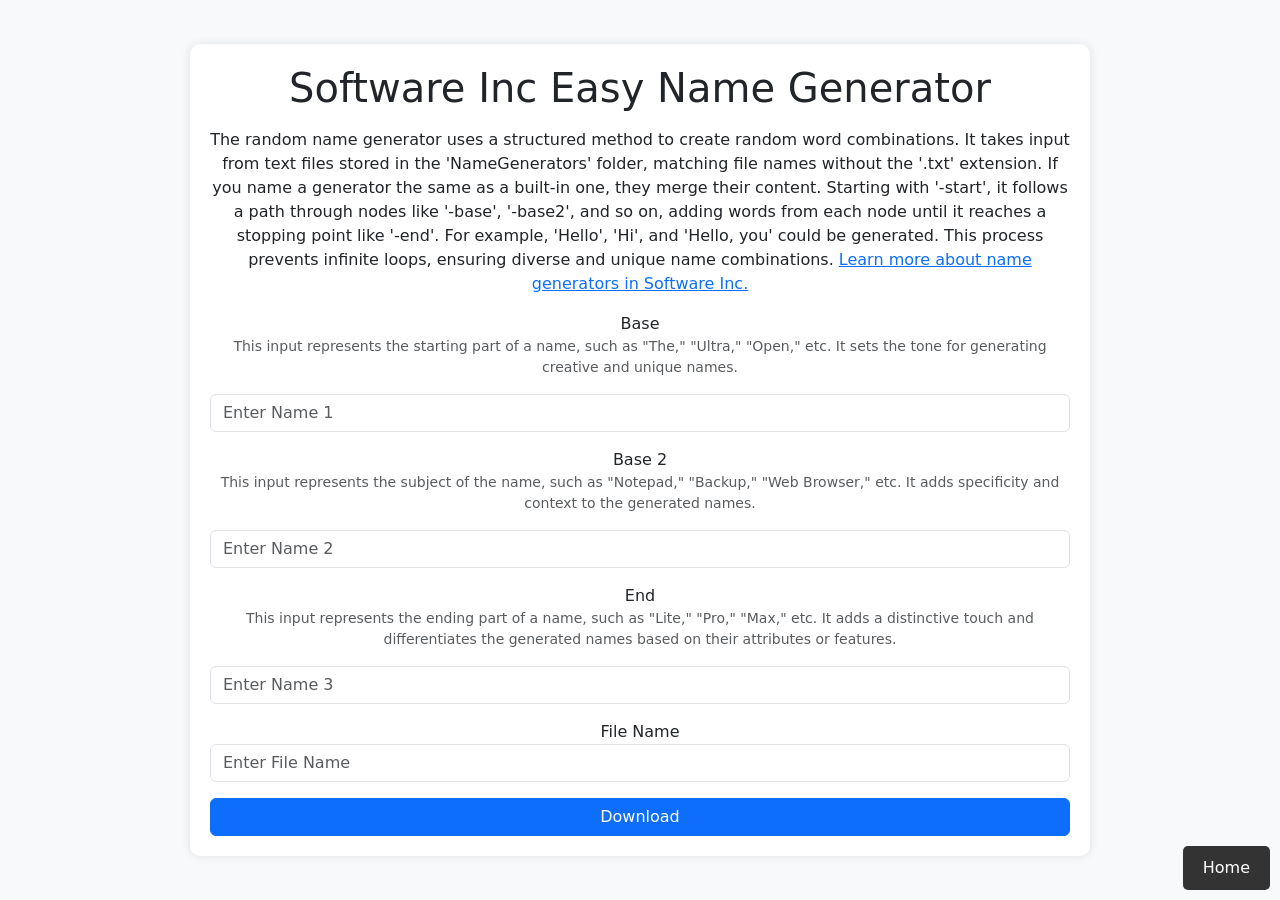
<file: app/ui/html/name-generator.html>
<!DOCTYPE html>
<html lang="en">
<head>
    <meta charset="UTF-8">
    <meta name="viewport" content="width=device-width, initial-scale=1.0">
    <title>NameGenerator</title>
    
    <link rel="stylesheet" href="https://cdn.jsdelivr.net/npm/bootstrap@5.2.3/dist/css/bootstrap.min.css">
    <style>
        body {
            display: flex;
            justify-content: center;
            align-items: center;
            min-height: 100vh;
            background-color: #f8f9fa;
        }

        .container {
            max-width: 900px;
            text-align: center;
            padding: 20px;
            border-radius: 10px;
            background-color: #fff;
            box-shadow: 0 0 10px rgba(0, 0, 0, 0.1);
        }

        .form-control {
            margin-bottom: 15px;
        }

        .btn-primary {
            width: 100%;
        }
         /* Style for the home button */
        .home-button {
            position: fixed;
            right: 10px; /* Adjust the distance from the right edge */
            bottom: 10px; /* Adjust the distance from the bottom edge */
            background-color: #333;
            color: #fff;
            padding: 10px 20px;
            border-radius: 5px;
            text-decoration: none;
            display: none; /* Initially hidden */
            z-index: 999; /* Ensure it's on top of other elements */
        }

        /* Show the home button when viewport width is past 900px */
        @media (min-width: 900px) {
            .home-button {
                display: block;
            }
        }
    </style>
</head>
<body>
    <div class="container">
    <h1 class="mb-3">Software Inc Easy Name Generator</h1>
     <a href="home" class="home-button">Home</a>
        <p class="mb-3">The random name generator uses a structured method to create random word combinations. It takes input from text files stored in the 'NameGenerators' folder, matching file names without the '.txt' extension. If you name a generator the same as a built-in one, they merge their content. Starting with '-start', it follows a path through nodes like '-base', '-base2', and so on, adding words from each node until it reaches a stopping point like '-end'. For example, 'Hello', 'Hi', and 'Hello, you' could be generated. This process prevents infinite loops, ensuring diverse and unique name combinations. <a href="https://softwareinc.coredumping.com/wiki/index.php/Data_Modding#Name_generators" target="_blank">Learn more about name generators in Software Inc.</a></p>
        <label for="input1">Base</label>
        <p class="small text-muted">This input represents the starting part of a name, such as "The," "Ultra," "Open," etc. It sets the tone for generating creative and unique names.</p>
        <input type="text" id="input1" class="form-control mb-3" placeholder="Enter Name 1">
        <label for="input2">Base 2</label>
        <p class="small text-muted">This input represents the subject of the name, such as "Notepad," "Backup," "Web Browser," etc. It adds specificity and context to the generated names.</p>
        <input type="text" id="input2" class="form-control mb-3" placeholder="Enter Name 2">
        <label for="input3">End</label>
        <p class="small text-muted">This input represents the ending part of a name, such as "Lite," "Pro," "Max," etc. It adds a distinctive touch and differentiates the generated names based on their attributes or features.</p>
        <input type="text" id="input3" class="form-control mb-3" placeholder="Enter Name 3">
        <label for="fileName">File Name</label>
        <input type="text" id="fileName" class="form-control mb-3" placeholder="Enter File Name">
        <button id="downloadBtn" class="btn btn-primary">Download</button>
    </div>

    <script>
        document.getElementById('downloadBtn').addEventListener('click', function() {
            const input1 = document.getElementById('input1').value.split(/\s+/).join('\n').trim();
            const input2 = document.getElementById('input2').value.split(/\s+/).join('\n').trim();
            const input3 = document.getElementById('input3').value.split(/\s+/).join('\n').trim();
            const fileName = document.getElementById('fileName').value.trim();

            const text = `-start(base)\n-base(base2,end,stop)\n${input1}\n-base2(end,stop)\n${input2}\n-end(stop)\n${input3}`;

            const element = document.createElement('a');
            element.setAttribute('href', 'data:text/plain;charset=utf-8,' + encodeURIComponent(text));
            element.setAttribute('download', `${fileName}.txt`);
            element.style.display = 'none';
            document.body.appendChild(element);
            element.click();
            document.body.removeChild(element);
        });
    </script>

    <script src="https://cdn.jsdelivr.net/npm/bootstrap@5.2.3/dist/js/bootstrap.min.js"></script>
</body>
</html>
</file>
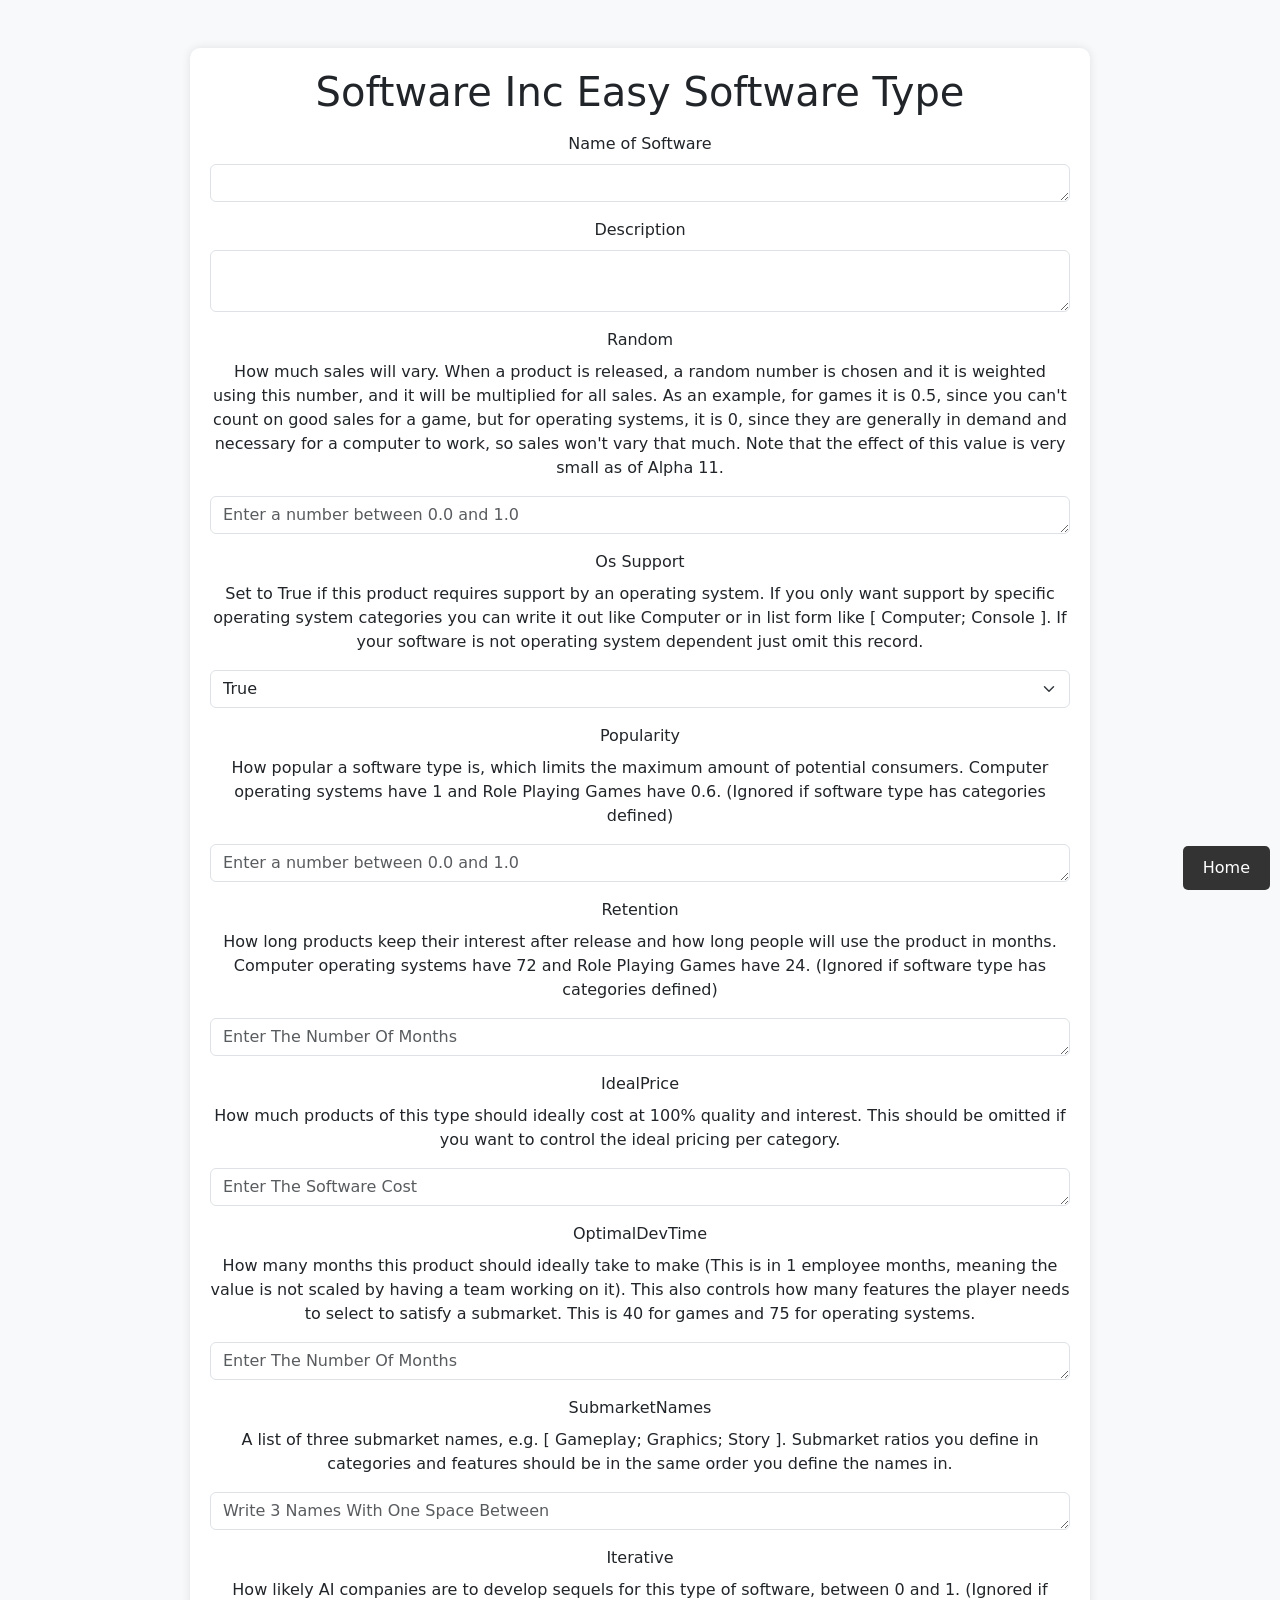
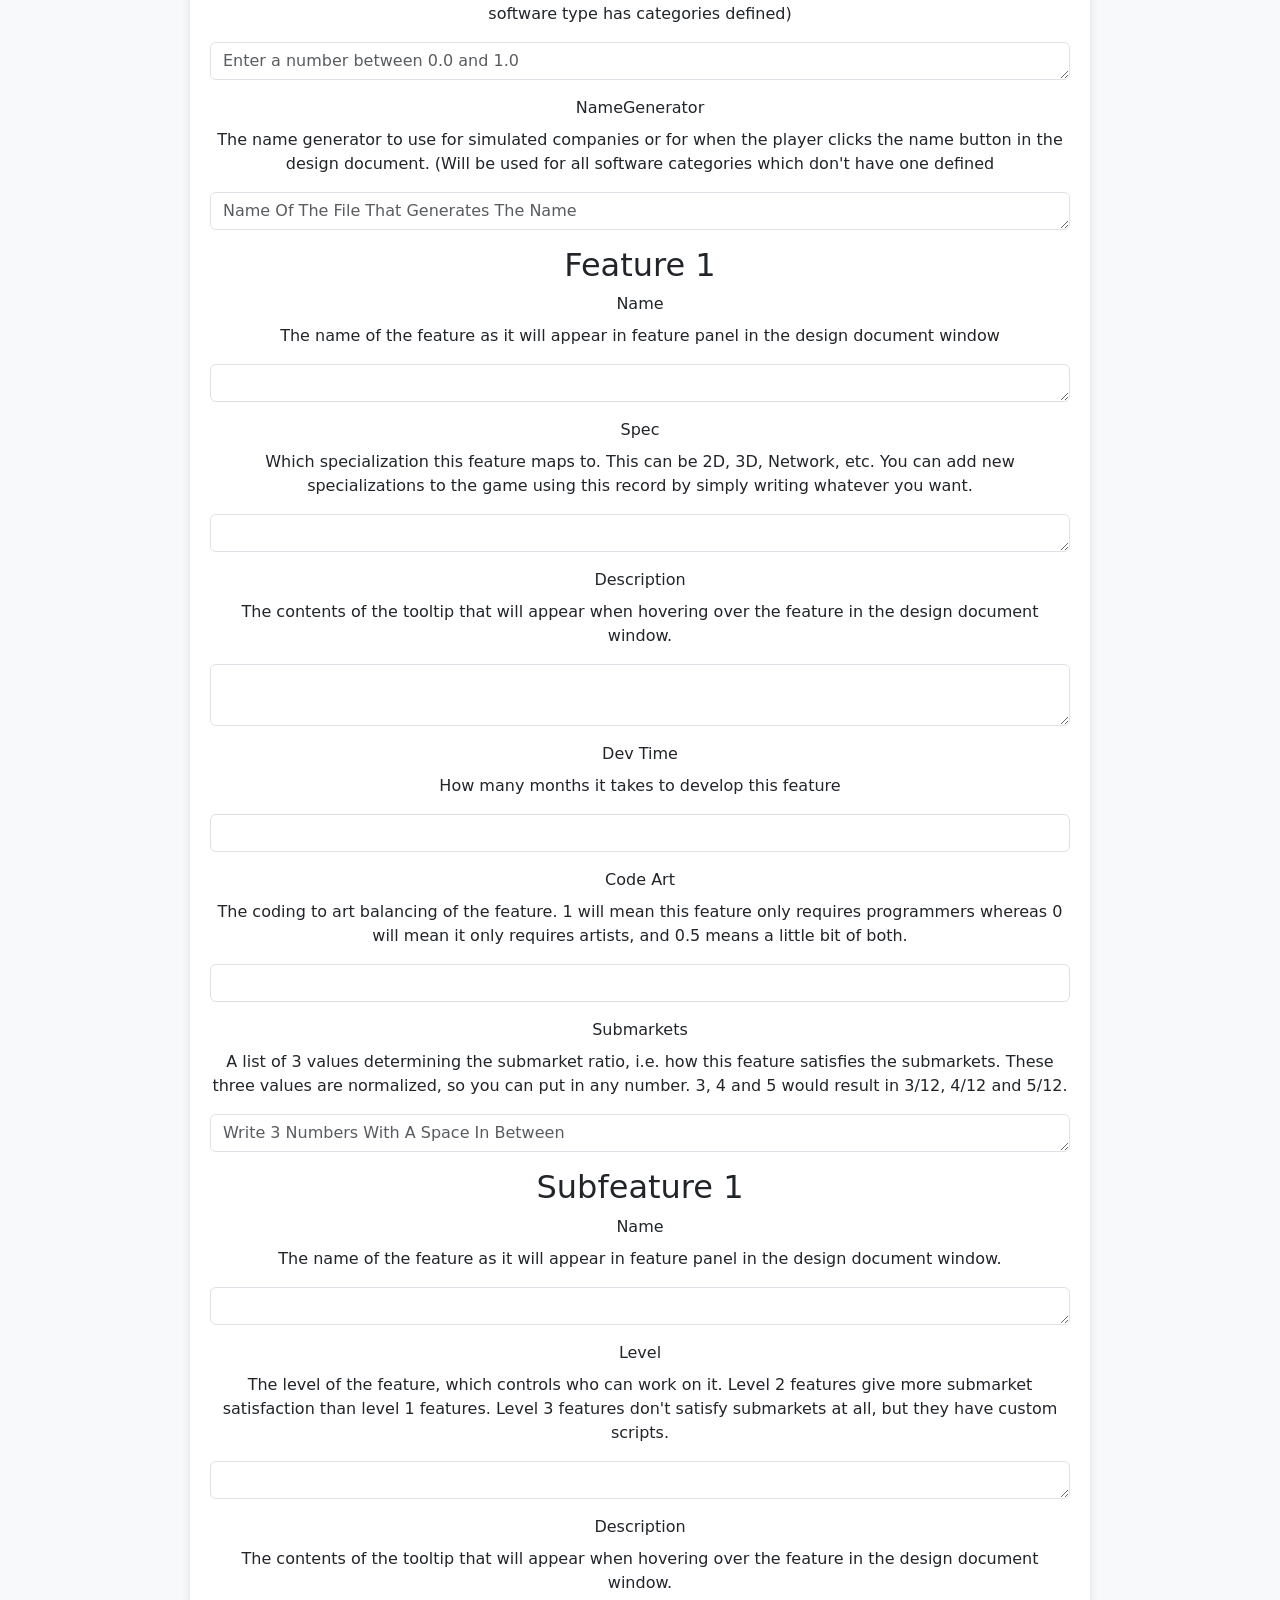
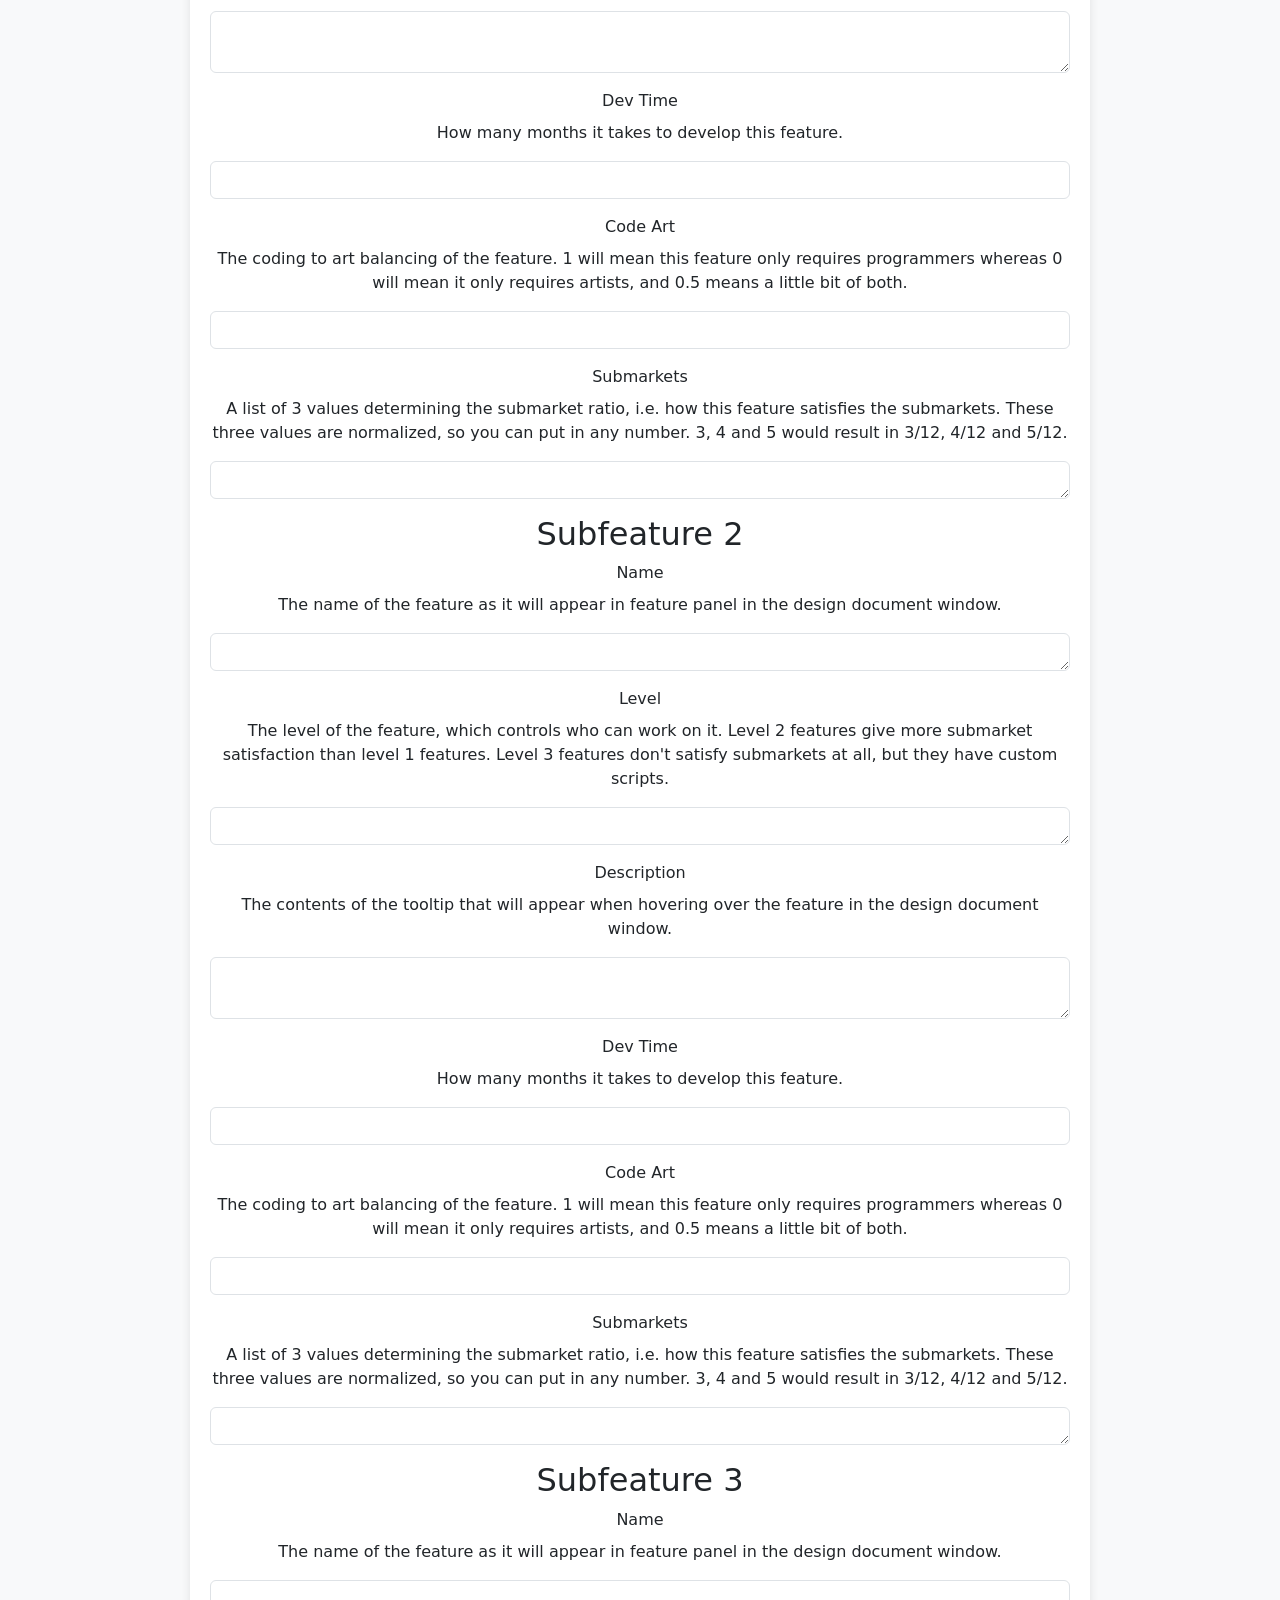
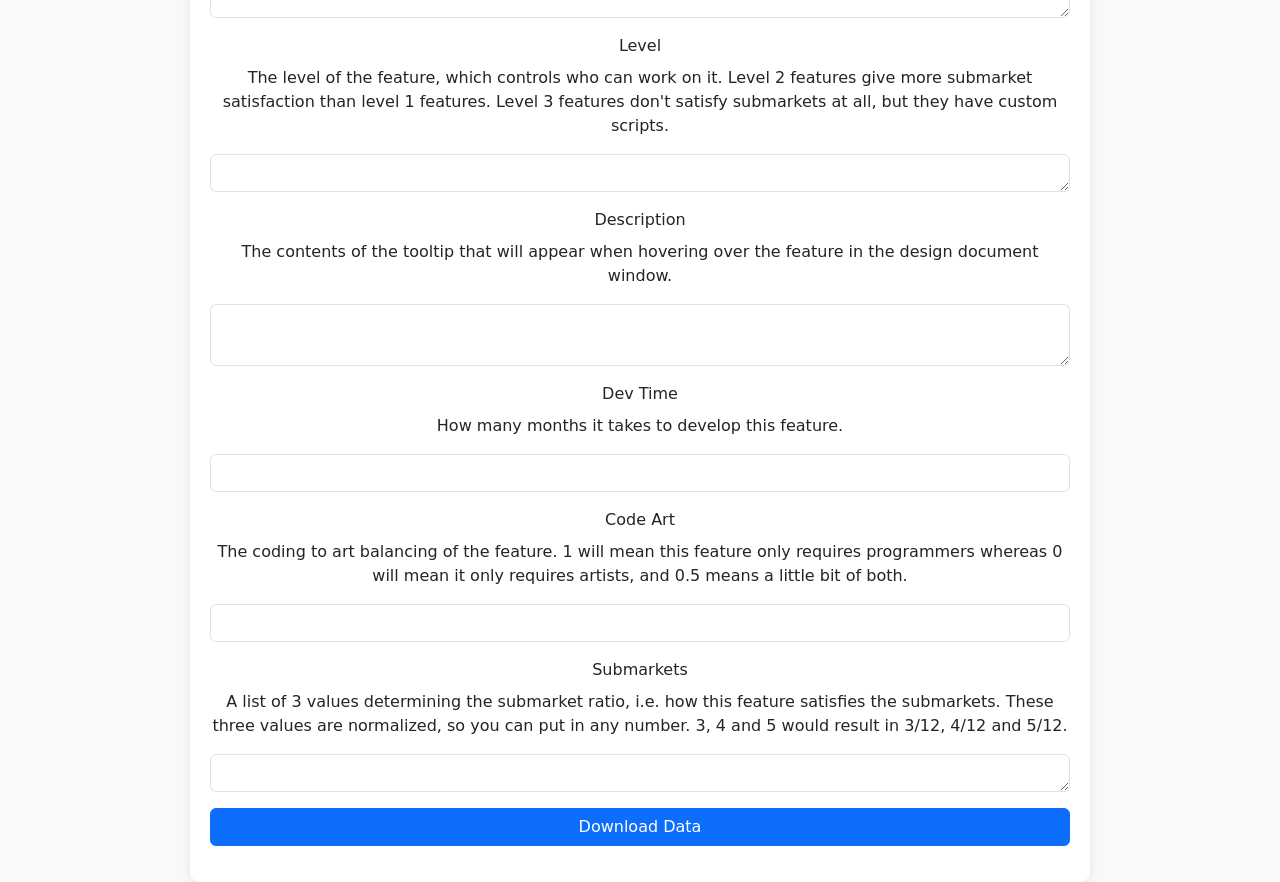
<file: app/ui/html/software-type-mini.html>
<html>
<head>
    <link href="https://cdn.jsdelivr.net/npm/bootstrap@5.2.3/dist/css/bootstrap.min.css" rel="stylesheet">
	<style>
        body {
            display: flex;
            justify-content: center;
            align-items: center;
            min-height: 100vh;
            background-color: #f8f9fa;
        }

        .container {
            max-width: 900px;
            text-align: center;
            padding: 20px;
            border-radius: 10px;
            background-color: #fff;
            box-shadow: 0 0 10px rgba(0, 0, 0, 0.1);
        }

        .form-control {
            margin-bottom: 15px;
        }

        .btn-primary {
            width: 100%;
        }
		
		 /* Style for the home button */
        .home-button {
            position: fixed;
            right: 10px; /* Adjust the distance from the right edge */
            bottom: 10px; /* Adjust the distance from the bottom edge */
            background-color: #333;
            color: #fff;
            padding: 10px 20px;
            border-radius: 5px;
            text-decoration: none;
            display: none; /* Initially hidden */
            z-index: 999; /* Ensure it's on top of other elements */
        }

        /* Show the home button when viewport width is past 900px */
        @media (min-width: 900px) {
            .home-button {
                display: block;
            }
        }
    </style>
</head>
<body>
    <div class="container mt-5">
	<h1 class="mb-3">Software Inc Easy Software Type</h1>
 <a href="home" class="home-button">Home</a>
        <form id="dataForm">
            <div class="mb-3">
                <label for="Name" class="form-label">Name of Software</label>
                <textarea class="form-control" id="Name" name="Name" rows="1"></textarea>
            </div>
            <div class="mb-3">
                <label for="Description" class="form-label">Description</label>
                <textarea class="form-control" id="Description" name="Description" rows="2"></textarea>
            </div>
            <div class="mb-3">
                <label for="Random" class="form-label">Random</label>
				<p>How much sales will vary. When a product is released, a random number is chosen and it is weighted using this number, and it will be multiplied for all sales. As an example, for games it is 0.5, since you can't count on good sales for a game, but for operating systems, it is 0, since they are generally in demand and necessary for a computer to work, so sales won't vary that much. Note that the effect of this value is very small as of Alpha 11.</p>
                <textarea class="form-control" id="Random" name="Random" rows="1" placeholder="Enter a number between 0.0 and 1.0"></textarea>
            </div>
            <div class="mb-3">
                <label for="OsSupport" class="form-label">Os Support</label>
				<p>Set to True if this product requires support by an operating system. If you only want support by specific operating system categories you can write it out like Computer or in list form like [ Computer; Console ]. If your software is not operating system dependent just omit this record.</p>
                <select class="form-select" id="OsSupport" name="OsSupport">
                    <option value="true">True</option>
                    <option value="false">False</option>
                </select>
            </div>
            <div class="mb-3">
                <label for="Popularity" class="form-label">Popularity</label>
				<p>How popular a software type is, which limits the maximum amount of potential consumers. Computer operating systems have 1 and Role Playing Games have 0.6. (Ignored if software type has categories defined)</p>
                <textarea class="form-control" id="Popularity" name="Popularity" rows="1" placeholder="Enter a number between 0.0 and 1.0"></textarea>
            </div>
            <div class="mb-3">
                <label for="Retention" class="form-label">Retention</label>
				<p>How long products keep their interest after release and how long people will use the product in months. Computer operating systems have 72 and Role Playing Games have 24. (Ignored if software type has categories defined)</p>
                <textarea class="form-control" id="Retention" name="Retention" rows="1" placeholder="Enter The Number Of Months"></textarea>
            </div>
            <div class="mb-3">
                <label for="IdealPrice" class="form-label">IdealPrice</label>
				<p>How much products of this type should ideally cost at 100% quality and interest. This should be omitted if you want to control the ideal pricing per category.</p>
                <textarea class="form-control" id="IdealPrice" name="IdealPrice" rows="1" placeholder="Enter The Software Cost"></textarea>
            </div>
            <div class="mb-3">
                <label for="OptimalDevTime" class="form-label">OptimalDevTime</label>
				<p>How many months this product should ideally take to make (This is in 1 employee months, meaning the value is not scaled by having a team working on it). This also controls how many features the player needs to select to satisfy a submarket. This is 40 for games and 75 for operating systems.</p>
                <textarea class="form-control" id="OptimalDevTime" name="OptimalDevTime" rows="1" placeholder="Enter The Number Of Months"></textarea>
            </div>
            <div class="mb-3">
                <label for="SubmarketNames" class="form-label">SubmarketNames</label>
				<p>A list of three submarket names, e.g. [ Gameplay; Graphics; Story ]. Submarket ratios you define in categories and features should be in the same order you define the names in.</p>
                <textarea class="form-control" id="SubmarketNames" name="SubmarketNames" rows="1" placeholder="Write 3 Names With One Space Between"></textarea>
            </div>
            <div class="mb-3">
                <label for="Iterative" class="form-label">Iterative</label>
				<p>How likely AI companies are to develop sequels for this type of software, between 0 and 1. (Ignored if software type has categories defined)</p>
                <textarea class="form-control" id="Iterative" name="Iterative" rows="1" placeholder="Enter a number between 0.0 and 1.0"></textarea>
            </div>
            <div class="mb-3">
                <label for="NameGenerator" class="form-label">NameGenerator</label>
				<p>The name generator to use for simulated companies or for when the player clicks the name button in the design document. (Will be used for all software categories which don't have one defined</p>
                <textarea class="form-control" id="NameGenerator" name="NameGenerator" rows="1" placeholder="Name Of The File That Generates The Name"></textarea>
            </div>

            <!-- Feature 1 -->
            <div class="mb-3">
                <h2>Feature 1</h2>
                <label for="Feature1Name" class="form-label">Name</label>
				<p>The name of the feature as it will appear in feature panel in the design document window</p>
                <textarea class="form-control" id="Feature1Name" name="Feature1Name" rows="1" ></textarea>
            </div>
            <div class="mb-3">
                <label for="Feature1Spec" class="form-label">Spec</label>
				<p>Which specialization this feature maps to. This can be 2D, 3D, Network, etc. You can add new specializations to the game using this record by simply writing whatever you want.</p>
                <textarea class="form-control" id="Feature1Spec" name="Feature1Spec" rows="1"></textarea>
            </div>
            <div class="mb-3">
                <label for="Feature1Description" class="form-label">Description</label>
				<p>	The contents of the tooltip that will appear when hovering over the feature in the design document window.</p>
                <textarea class="form-control" id="Feature1Description" name="Feature1Description" rows="2"></textarea>
            </div>
            <div class="mb-3">
                <label for="Feature1DevTime" class="form-label">Dev Time</label>
				<p>How many months it takes to develop this feature</p>
                <input type="number" class="form-control" id="Feature1DevTime" name="Feature1DevTime">
            </div>
            <div class="mb-3">
                <label for="Feature1CodeArt" class="form-label">Code Art</label>
				<p>The coding to art balancing of the feature. 1 will mean this feature only requires programmers whereas 0 will mean it only requires artists, and 0.5 means a little bit of both.</p>
                <input type="text" class="form-control" id="Feature1CodeArt" name="Feature1CodeArt">
            </div>
            <div class="mb-3">
                <label for="Feature1Submarkets" class="form-label">Submarkets</label>
				<p>A list of 3 values determining the submarket ratio, i.e. how this feature satisfies the submarkets. These three values are normalized, so you can put in any number. 3, 4 and 5 would result in 3/12, 4/12 and 5/12.</p>
                <textarea class="form-control" id="Feature1Submarkets" name="Feature1Submarkets" rows="1" placeholder="Write 3 Numbers With A Space In Between"></textarea>
            </div>
			<!-- Subfeature 1 -->
            <div class="mb-3">
                <h2>Subfeature 1</h2>
                <label for="f1Subfeature1Name" class="form-label">Name</label>
				<p>The name of the feature as it will appear in feature panel in the design document window.</p>
                <textarea class="form-control" id="f1Subfeature1Name" name="f1Subfeature1Name" rows="1"></textarea>
            </div>
            <div class="mb-3">
                <label for="f1Subfeature1Spec" class="form-label">Level</label>
				<p>The level of the feature, which controls who can work on it. Level 2 features give more submarket satisfaction than level 1 features. Level 3 features don't satisfy submarkets at all, but they have custom scripts.</p>
                <textarea class="form-control" id="f1Subfeature1Spec" name="f1Subfeature1Spec" rows="1"></textarea>
            </div>
            <div class="mb-3">
                <label for="f1Subfeature1Description" class="form-label">Description</label>
				<p>The contents of the tooltip that will appear when hovering over the feature in the design document window.</p>
                <textarea class="form-control" id="f1Subfeature1Description" name="f1Subfeature1Description" rows="2"></textarea>
            </div>
            <div class="mb-3">
                <label for="f1Subfeature1DevTime" class="form-label">Dev Time</label>
				<p>	How many months it takes to develop this feature.</p>
                <input type="number" class="form-control" id="f1Subfeature1DevTime" name="f1Subfeature1DevTime">
            </div>
            <div class="mb-3">
                <label for="f1Subfeature1CodeArt" class="form-label">Code Art</label>
				<p>The coding to art balancing of the feature. 1 will mean this feature only requires programmers whereas 0 will mean it only requires artists, and 0.5 means a little bit of both.</p>
                <input type="text" class="form-control" id="f1Subfeature1CodeArt" name="f1Subfeature1CodeArt">
            </div>
            <div class="mb-3">
                <label for="f1Subfeature1Submarkets" class="form-label">Submarkets</label>
				<p>A list of 3 values determining the submarket ratio, i.e. how this feature satisfies the submarkets. These three values are normalized, so you can put in any number. 3, 4 and 5 would result in 3/12, 4/12 and 5/12.</p>
                <textarea class="form-control" id="f1Subfeature1Submarkets" name="f1Subfeature1Submarkets" rows="1"></textarea>
            </div>
			<!-- Subfeature 2 -->
            <div class="mb-3">
                <h2>Subfeature 2</h2>
                <label for="f1Subfeature2Name" class="form-label">Name</label>
				<p>The name of the feature as it will appear in feature panel in the design document window.</p>
                <textarea class="form-control" id="f1Subfeature2Name" name="f1Subfeature2Name" rows="1"></textarea>
            </div>
            <div class="mb-3">
                <label for="f1Subfeature2Spec" class="form-label">Level</label>
				<p>The level of the feature, which controls who can work on it. Level 2 features give more submarket satisfaction than level 1 features. Level 3 features don't satisfy submarkets at all, but they have custom scripts.</p>
                <textarea class="form-control" id="f1Subfeature2Spec" name="f1Subfeature2Spec" rows="1"></textarea>
            </div>
            <div class="mb-3">
                <label for="f1Subfeature2Description" class="form-label">Description</label>
				<p>The contents of the tooltip that will appear when hovering over the feature in the design document window.</p>
                <textarea class="form-control" id="f1Subfeature2Description" name="f1Subfeature2Description" rows="2"></textarea>
            </div>
            <div class="mb-3">
                <label for="f1Subfeature2DevTime" class="form-label">Dev Time</label>
				<p>	How many months it takes to develop this feature.</p>
                <input type="number" class="form-control" id="f1Subfeature2DevTime" name="f1Subfeature2DevTime">
            </div>
            <div class="mb-3">
                <label for="f1Subfeature2CodeArt" class="form-label">Code Art</label>
				<p>The coding to art balancing of the feature. 1 will mean this feature only requires programmers whereas 0 will mean it only requires artists, and 0.5 means a little bit of both.</p>
                <input type="text" class="form-control" id="f1Subfeature2CodeArt" name="f1Subfeature2CodeArt">
            </div>
            <div class="mb-3">
                <label for="f1Subfeature2Submarkets" class="form-label">Submarkets</label>
				<p>A list of 3 values determining the submarket ratio, i.e. how this feature satisfies the submarkets. These three values are normalized, so you can put in any number. 3, 4 and 5 would result in 3/12, 4/12 and 5/12.</p>
                <textarea class="form-control" id="f1Subfeature2Submarkets" name="f1Subfeature2Submarkets" rows="1"></textarea>
            </div>
			<!-- Subfeature 1 -->
            <div class="mb-3">
                <h2>Subfeature 3</h2>
                <label for="f1Subfeature3Name" class="form-label">Name</label>
				<p>The name of the feature as it will appear in feature panel in the design document window.</p>
                <textarea class="form-control" id="f1Subfeature3Name" name="f1Subfeature3Name" rows="1"></textarea>
            </div>
            <div class="mb-3">
                <label for="f1Subfeature3Spec" class="form-label">Level</label>
				<p>The level of the feature, which controls who can work on it. Level 2 features give more submarket satisfaction than level 1 features. Level 3 features don't satisfy submarkets at all, but they have custom scripts.</p>
                <textarea class="form-control" id="f1Subfeature3Spec" name="f1Subfeature3Spec" rows="1"></textarea>
            </div>
            <div class="mb-3">
                <label for="f1Subfeature3Description" class="form-label">Description</label>
				<p>The contents of the tooltip that will appear when hovering over the feature in the design document window.</p>
                <textarea class="form-control" id="f1Subfeature3Description" name="f1Subfeature3Description" rows="2"></textarea>
            </div>
            <div class="mb-3">
                <label for="f1Subfeature3DevTime" class="form-label">Dev Time</label>
				<p>	How many months it takes to develop this feature.</p>
                <input type="number" class="form-control" id="f1Subfeature3DevTime" name="f1Subfeature3DevTime">
            </div>
            <div class="mb-3">
                <label for="f1Subfeature3CodeArt" class="form-label">Code Art</label>
				<p>The coding to art balancing of the feature. 1 will mean this feature only requires programmers whereas 0 will mean it only requires artists, and 0.5 means a little bit of both.</p>
                <input type="text" class="form-control" id="f1Subfeature3CodeArt" name="f1Subfeature3CodeArt">
            </div>
            <div class="mb-3">
                <label for="f1Subfeature3Submarkets" class="form-label">Submarkets</label>
				<p>A list of 3 values determining the submarket ratio, i.e. how this feature satisfies the submarkets. These three values are normalized, so you can put in any number. 3, 4 and 5 would result in 3/12, 4/12 and 5/12.</p>
                <textarea class="form-control" id="f1Subfeature3Submarkets" name="f1Subfeature3Submarkets" rows="1"></textarea>
            </div>

            <button type="button" class="btn btn-primary" onclick="downloadData()">Download Data</button>
        </form>
    </div>

    <script>
        function downloadData() {
            const Name = document.getElementById('Name').value;
            const Description = document.getElementById('Description').value;
            const Random = document.getElementById('Random').value;
            const OsSupport = document.getElementById('OsSupport').value;
            const Popularity = document.getElementById('Popularity').value;
            const Retention = document.getElementById('Retention').value;
            const IdealPrice = document.getElementById('IdealPrice').value;
            const OptimalDevTime = document.getElementById('OptimalDevTime').value;
            const SubmarketNames = document.getElementById('SubmarketNames').value;
            const Iterative = document.getElementById('Iterative').value;
            const NameGenerator = document.getElementById('NameGenerator').value;
            const Feature1Name = document.getElementById('Feature1Name').value;
            const Feature1Spec = document.getElementById('Feature1Spec').value;
            const Feature1Description = document.getElementById('Feature1Description').value;
            const Feature1DevTime = document.getElementById('Feature1DevTime').value;
            const Feature1CodeArt = document.getElementById('Feature1CodeArt').value;
            const Feature1Submarkets = document.getElementById('Feature1Submarkets').value;
			
			const f1Subfeature1Name = document.getElementById('f1Subfeature1Name').value;
			const f1Subfeature1Spec = document.getElementById('f1Subfeature1Spec').value;
			const f1Subfeature1Description = document.getElementById('f1Subfeature1Description').value;
			const f1Subfeature1DevTime = document.getElementById('f1Subfeature1DevTime').value;
			const f1Subfeature1CodeArt = document.getElementById('f1Subfeature1CodeArt').value;
			const f1Subfeature1Submarkets = document.getElementById('f1Subfeature1Submarkets').value;
			const f1Subfeature2Name = document.getElementById('f1Subfeature2Name').value;
			const f1Subfeature2Spec = document.getElementById('f1Subfeature2Spec').value;
			const f1Subfeature2Description = document.getElementById('f1Subfeature2Description').value;
			const f1Subfeature2DevTime = document.getElementById('f1Subfeature2DevTime').value;
			const f1Subfeature2CodeArt = document.getElementById('f1Subfeature2CodeArt').value;
			const f1Subfeature2Submarkets = document.getElementById('f1Subfeature2Submarkets').value;
			const f1Subfeature3Name = document.getElementById('f1Subfeature3Name').value;
			const f1Subfeature3Spec = document.getElementById('f1Subfeature3Spec').value;
			const f1Subfeature3Description = document.getElementById('f1Subfeature3Description').value;
			const f1Subfeature3DevTime = document.getElementById('f1Subfeature3DevTime').value;
			const f1Subfeature3CodeArt = document.getElementById('f1Subfeature3CodeArt').value;
			const f1Subfeature3Submarkets = document.getElementById('f1Subfeature3Submarkets').value;
			
			
// Function to format submarkets
function formatSubmarkets(value) {
    return `[${value.split(" ").map(word => word.trim()).join('; ')}]`;
}

function formatSubmarketNames(value) {
    return `[${value.split(" ").map(word => `"${word.trim()}"`).join('; ')}]`;
}
const SubmarketNamesInput = document.getElementById('SubmarketNames').value;
const SubmarketNamesFormatted = formatSubmarketNames(SubmarketNamesInput);

// Format submarkets for display in text boxes
function formatSubmarketsForDisplay(inputIds) {
    inputIds.forEach(id => {
        const inputElement = document.getElementById(id);
        const value = inputElement.value;
        // Formatting logic for display if needed
    });
}

// Array of all submarket input IDs
const allSubmarketInputs = [
    'Feature1Submarkets',
    'f1Subfeature1Submarkets', 'f1Subfeature2Submarkets', 'f1Subfeature3Submarkets'
];

// Format submarkets for display in text boxes
formatSubmarketsForDisplay(allSubmarketInputs);

// Construct the data template with formatted submarkets for download
let data = `SoftwareType
    {
        Name    "${Name}"
        Description    "${Description}"
        Random    ${Random}
        OSSupport    ${OsSupport}
        Popularity    ${Popularity}
        Retention    ${Retention}
        IdealPrice    ${IdealPrice}
        OptimalDevTime    ${OptimalDevTime}
        SubmarketNames    ${SubmarketNamesFormatted}
        Iterative    ${Iterative}
        NameGenerator    ${NameGenerator}
        Features    [
            {
                Name    ${Feature1Name}
                Spec    ${Feature1Spec}
                Description    "${Feature1Description}"
                DevTime    ${Feature1DevTime}
                CodeArt    ${Feature1CodeArt}
                Submarkets    ${formatSubmarkets(document.getElementById('Feature1Submarkets').value)}
                Features    [
                    {
                        Name    "${f1Subfeature1Name}"
                        Level    ${f1Subfeature1Spec}
                        Description    "${f1Subfeature1Description}"
                        DevTime    ${f1Subfeature1DevTime}
                        CodeArt    ${f1Subfeature1CodeArt}
                        Submarkets    ${formatSubmarkets(document.getElementById('f1Subfeature1Submarkets').value)}
                    }
                    {
                        Name    "${f1Subfeature2Name}"
                        Level    ${f1Subfeature2Spec}
                        Description    "${f1Subfeature2Description}"
                        DevTime    ${f1Subfeature2DevTime}
                        CodeArt    ${f1Subfeature2CodeArt}
                        Submarkets    ${formatSubmarkets(document.getElementById('f1Subfeature2Submarkets').value)}
                    }
                    {
                        Name    "${f1Subfeature3Name}"
                        Level    ${f1Subfeature3Spec}
                        Description    "${f1Subfeature3Description}"
                        DevTime    ${f1Subfeature3DevTime}
                        CodeArt    ${f1Subfeature3CodeArt}
                        Submarkets    ${formatSubmarkets(document.getElementById('f1Subfeature3Submarkets').value)}
                    }
                ]
            }
        ]
    }`;

		const element = document.createElement('a');
        element.setAttribute('href', 'data:text/plain;charset=utf-8,' + encodeURIComponent(data));
        element.setAttribute('download', `${Name}.tyd`);

        element.style.display = 'none';
        document.body.appendChild(element);

        element.click();

        document.body.removeChild(element);
    }
    </script>

    <script src="https://cdn.jsdelivr.net/npm/bootstrap@5.2.3/dist/js/bootstrap.min.js"></script>
</body>
</html>
</file>
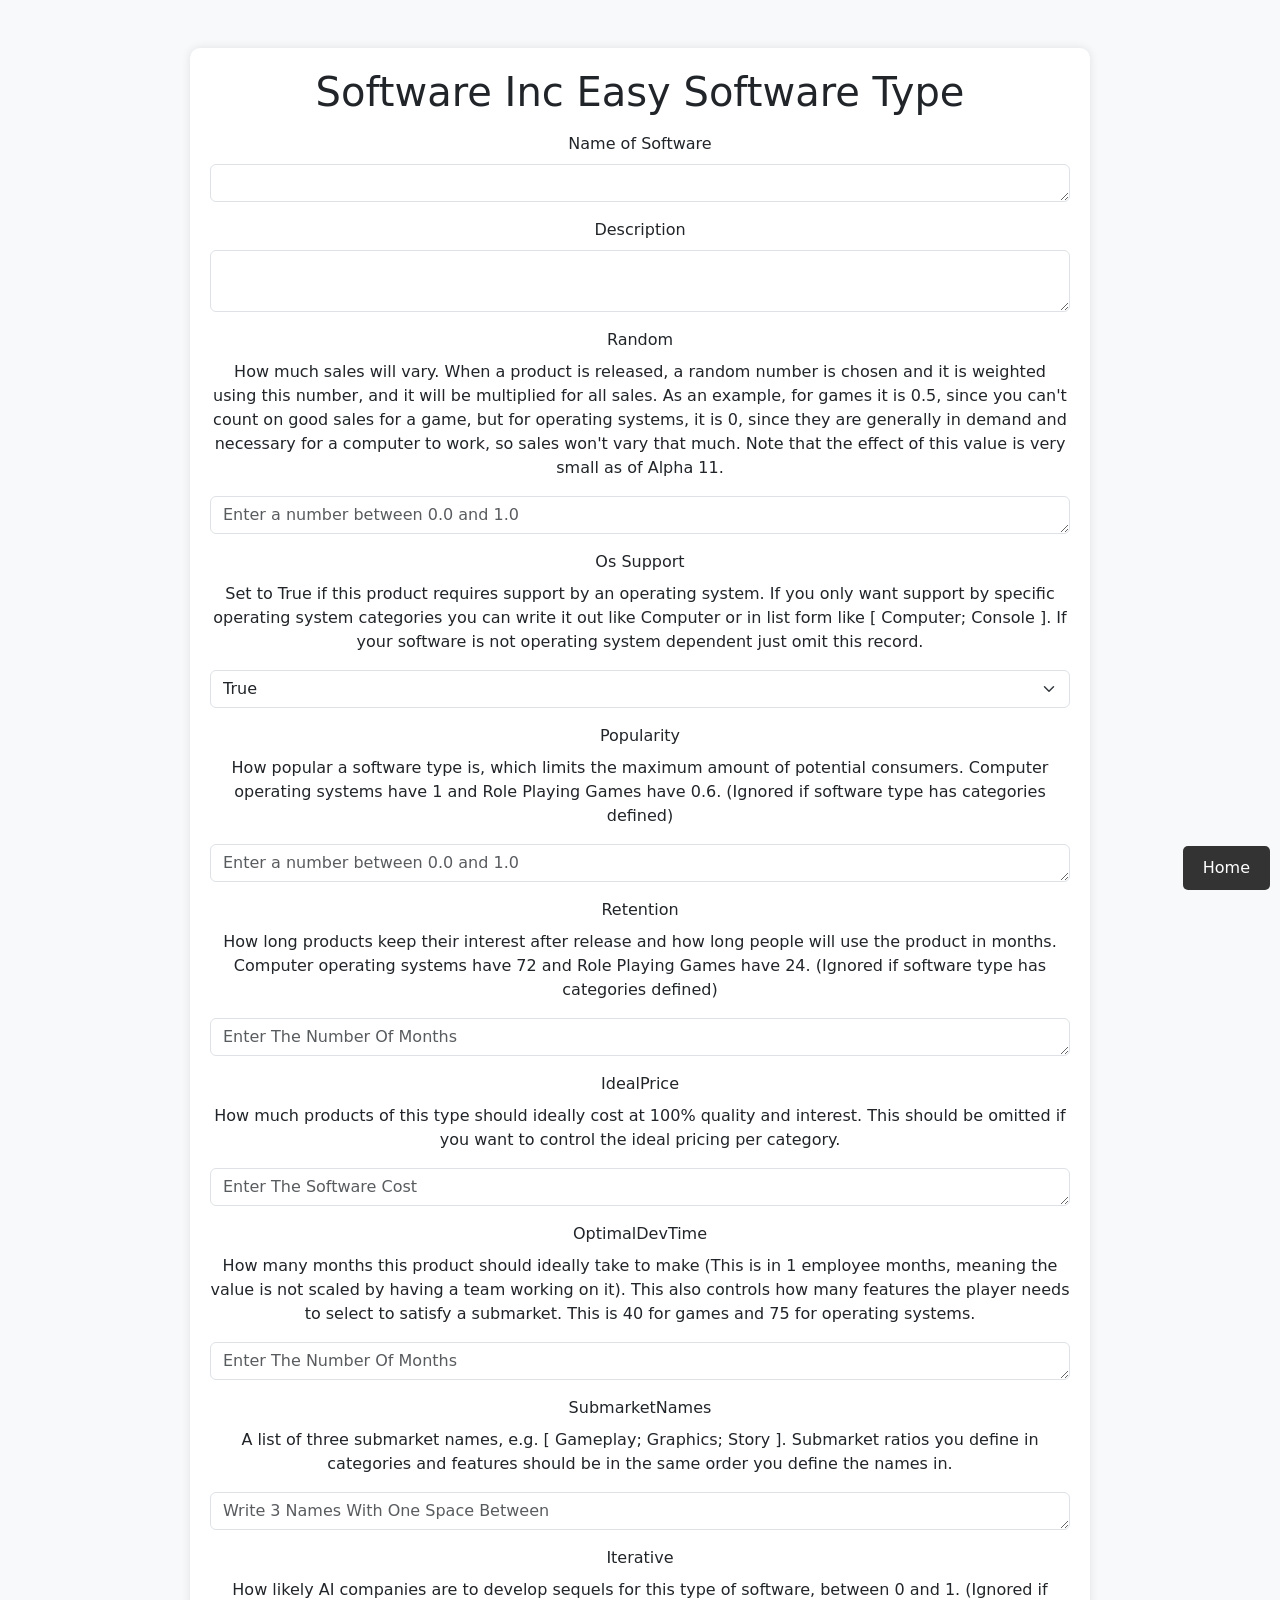
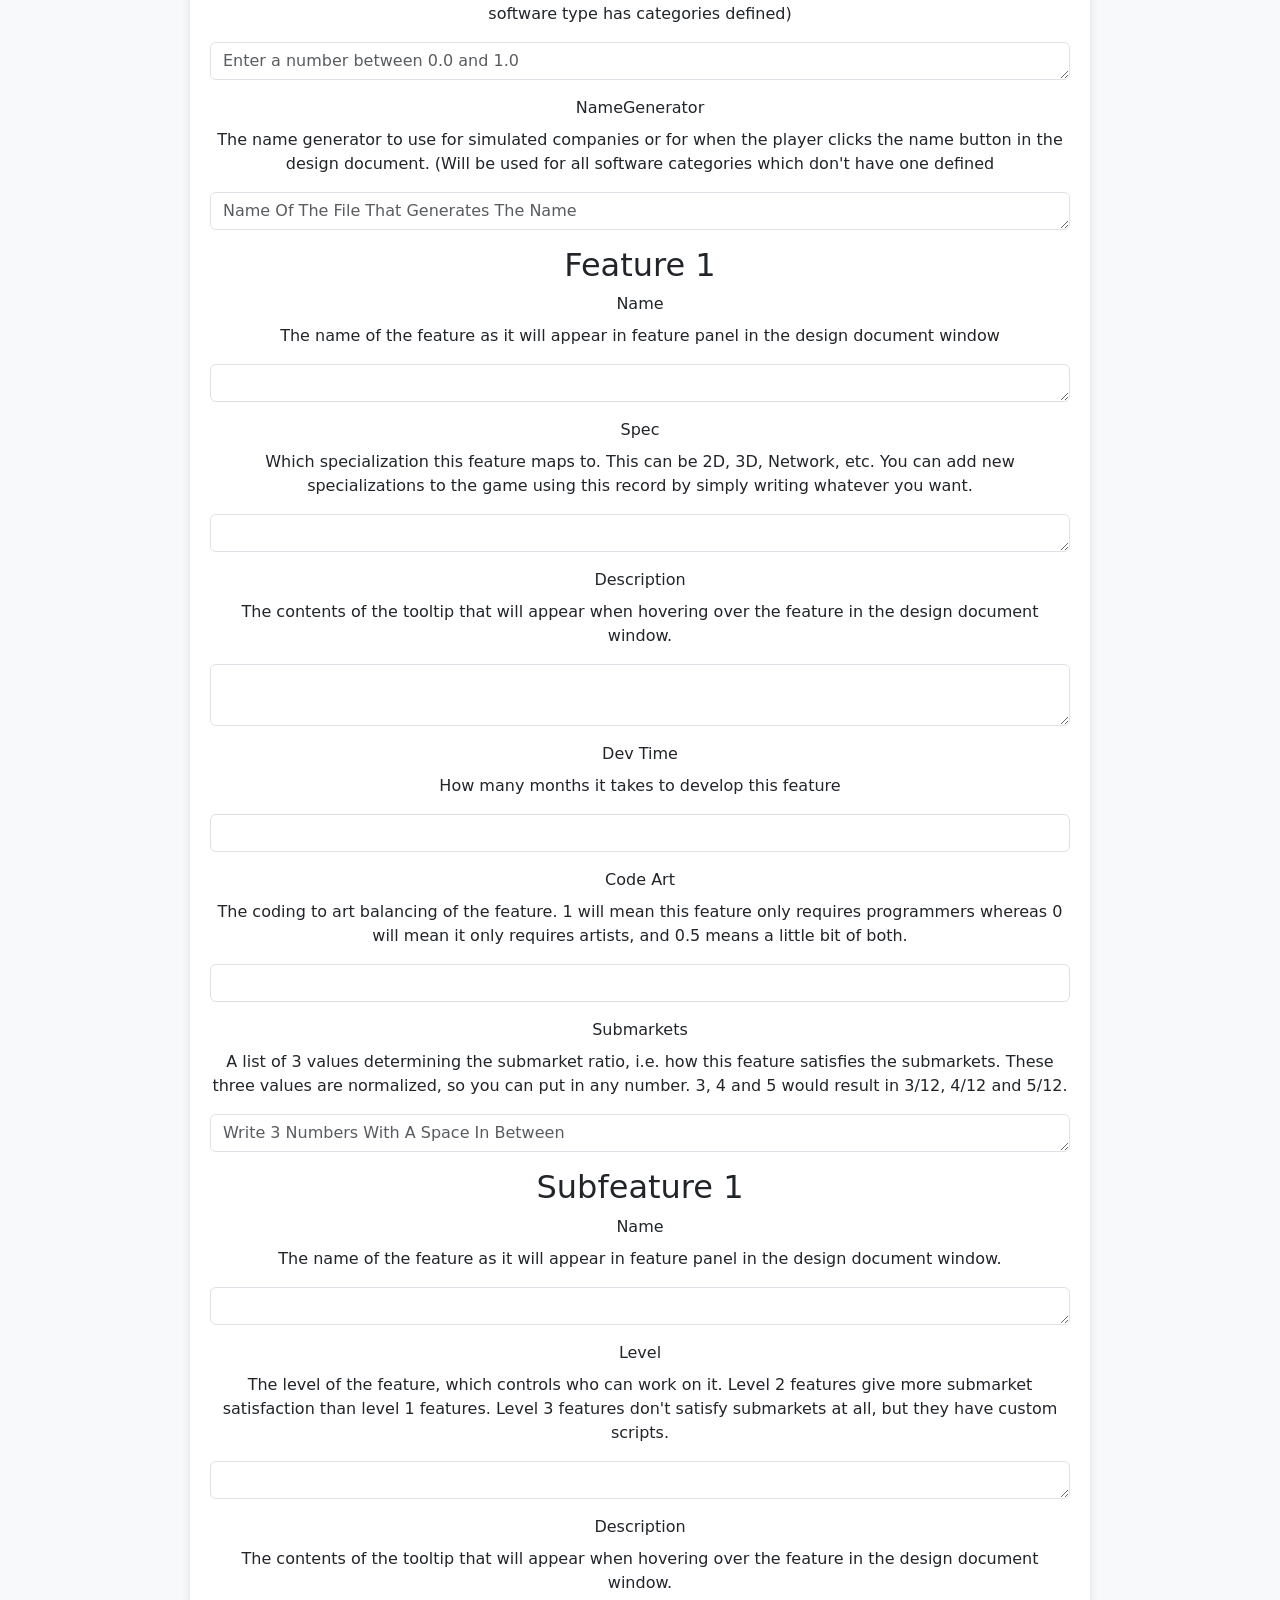
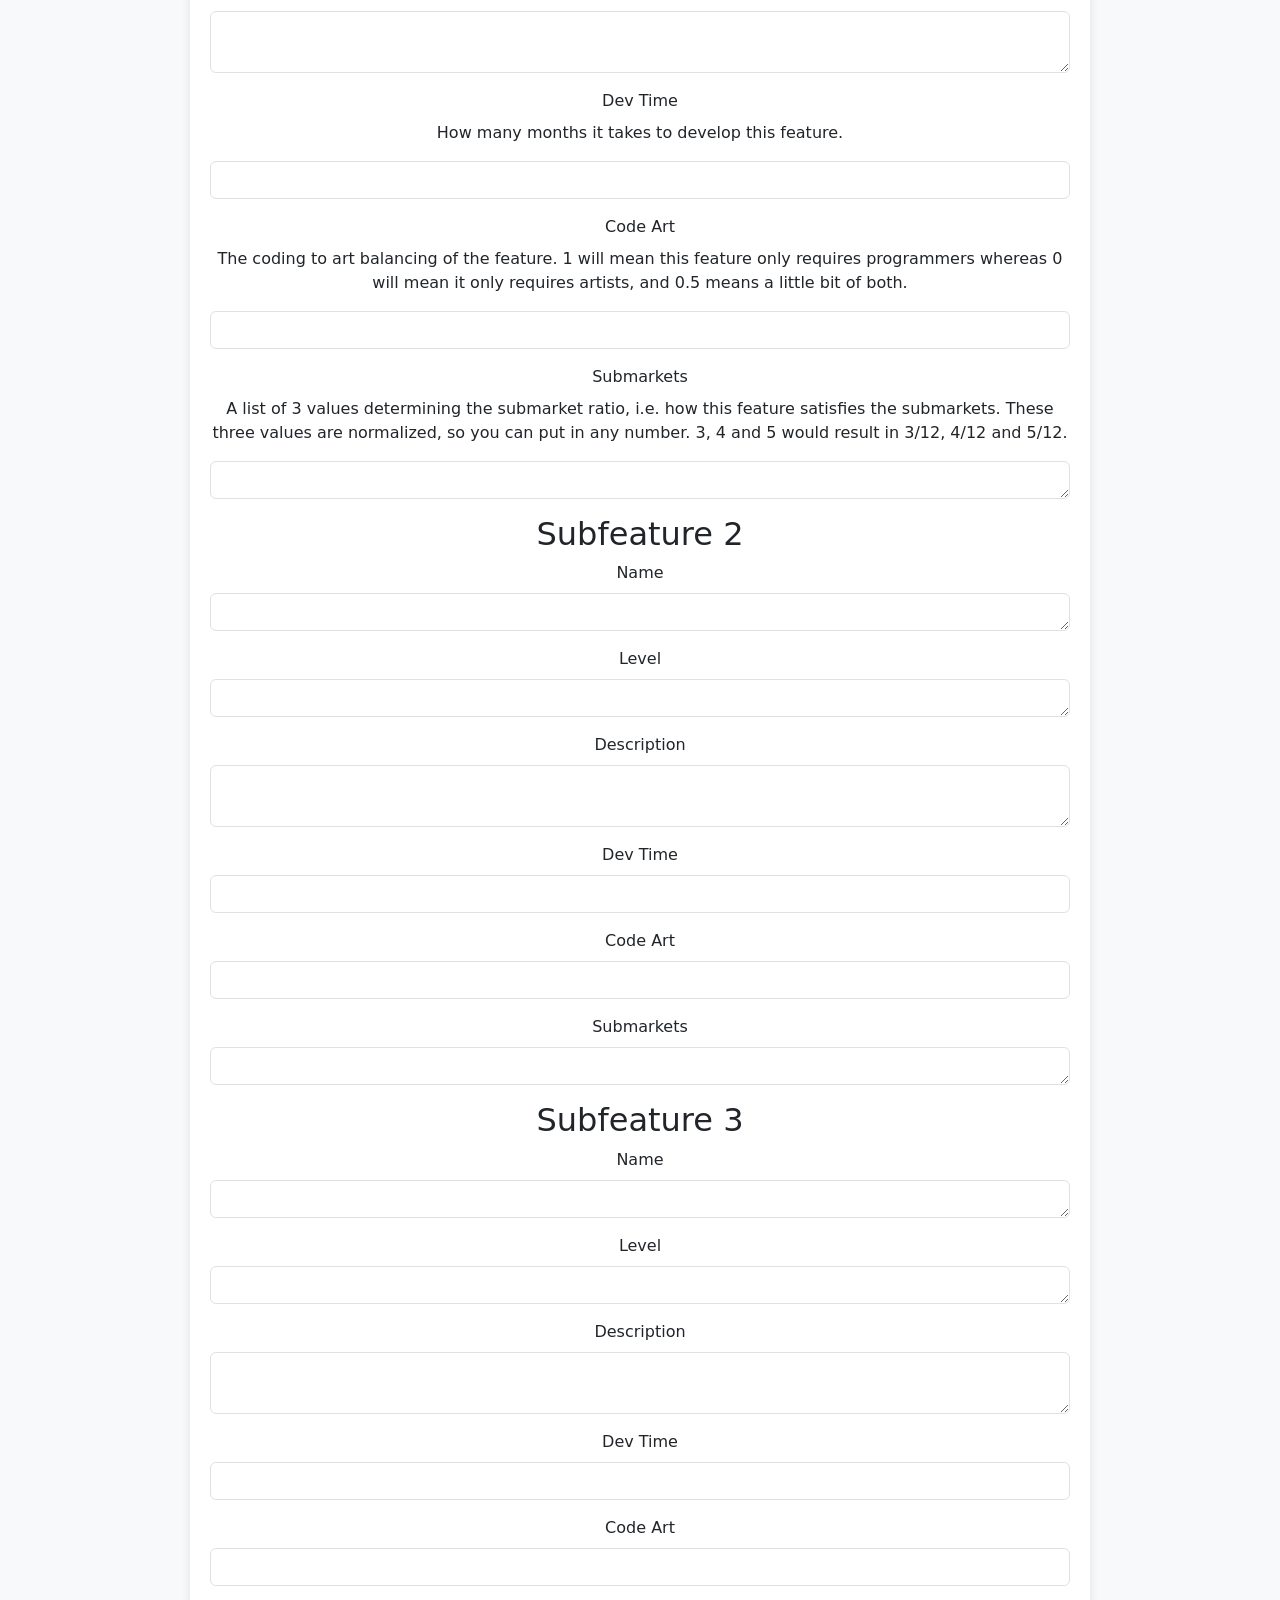
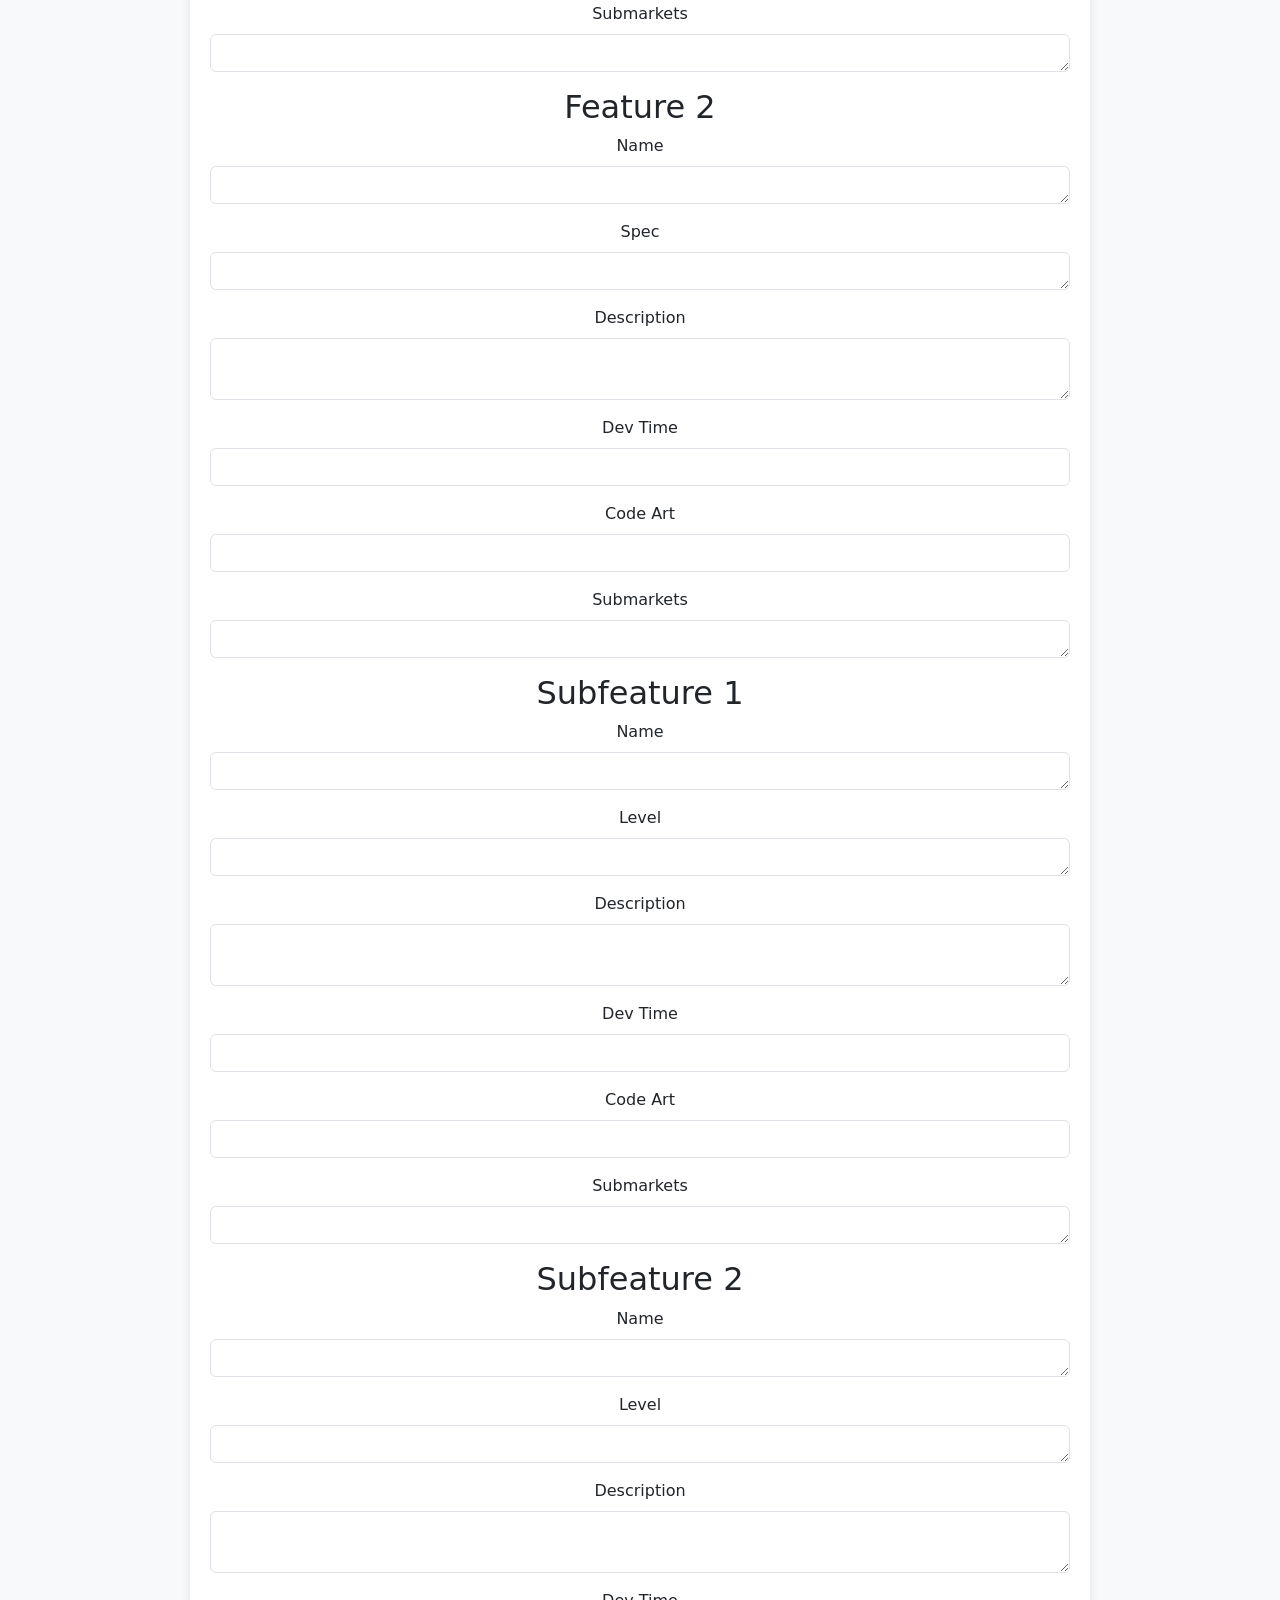
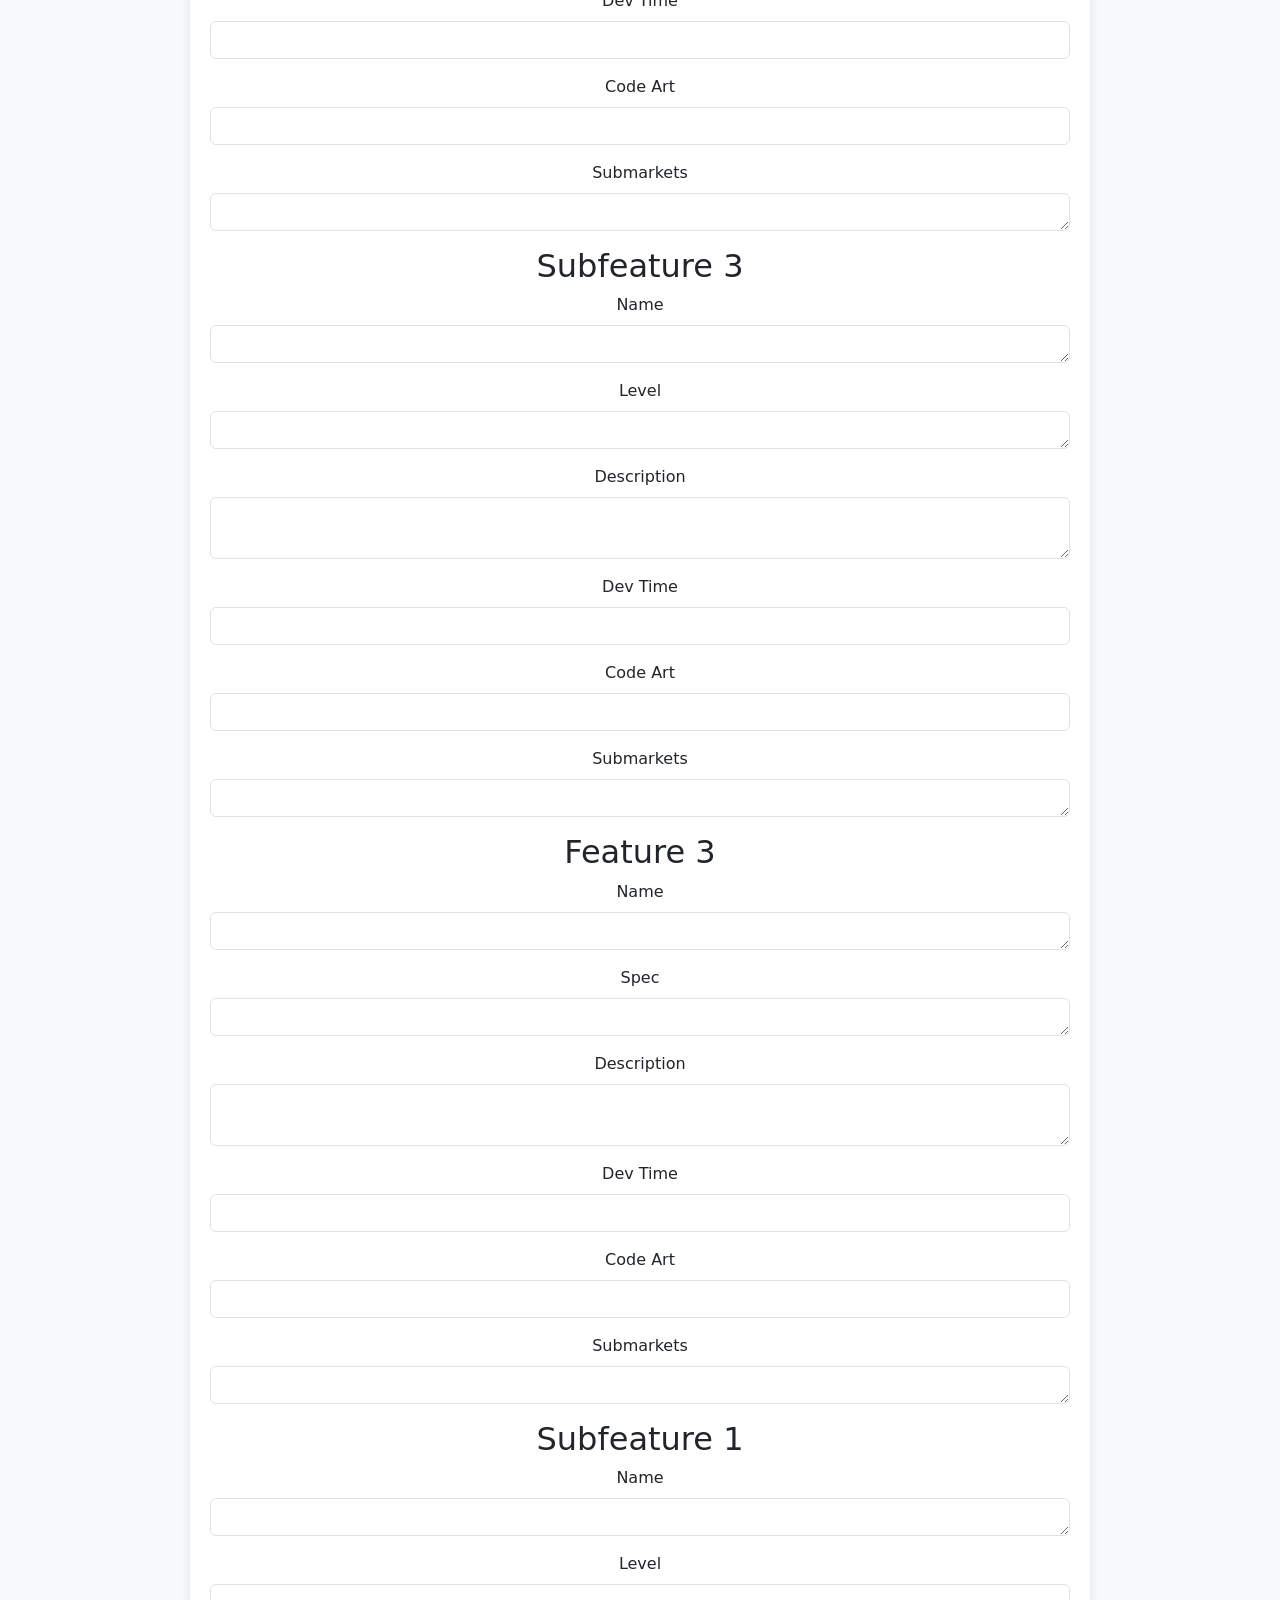
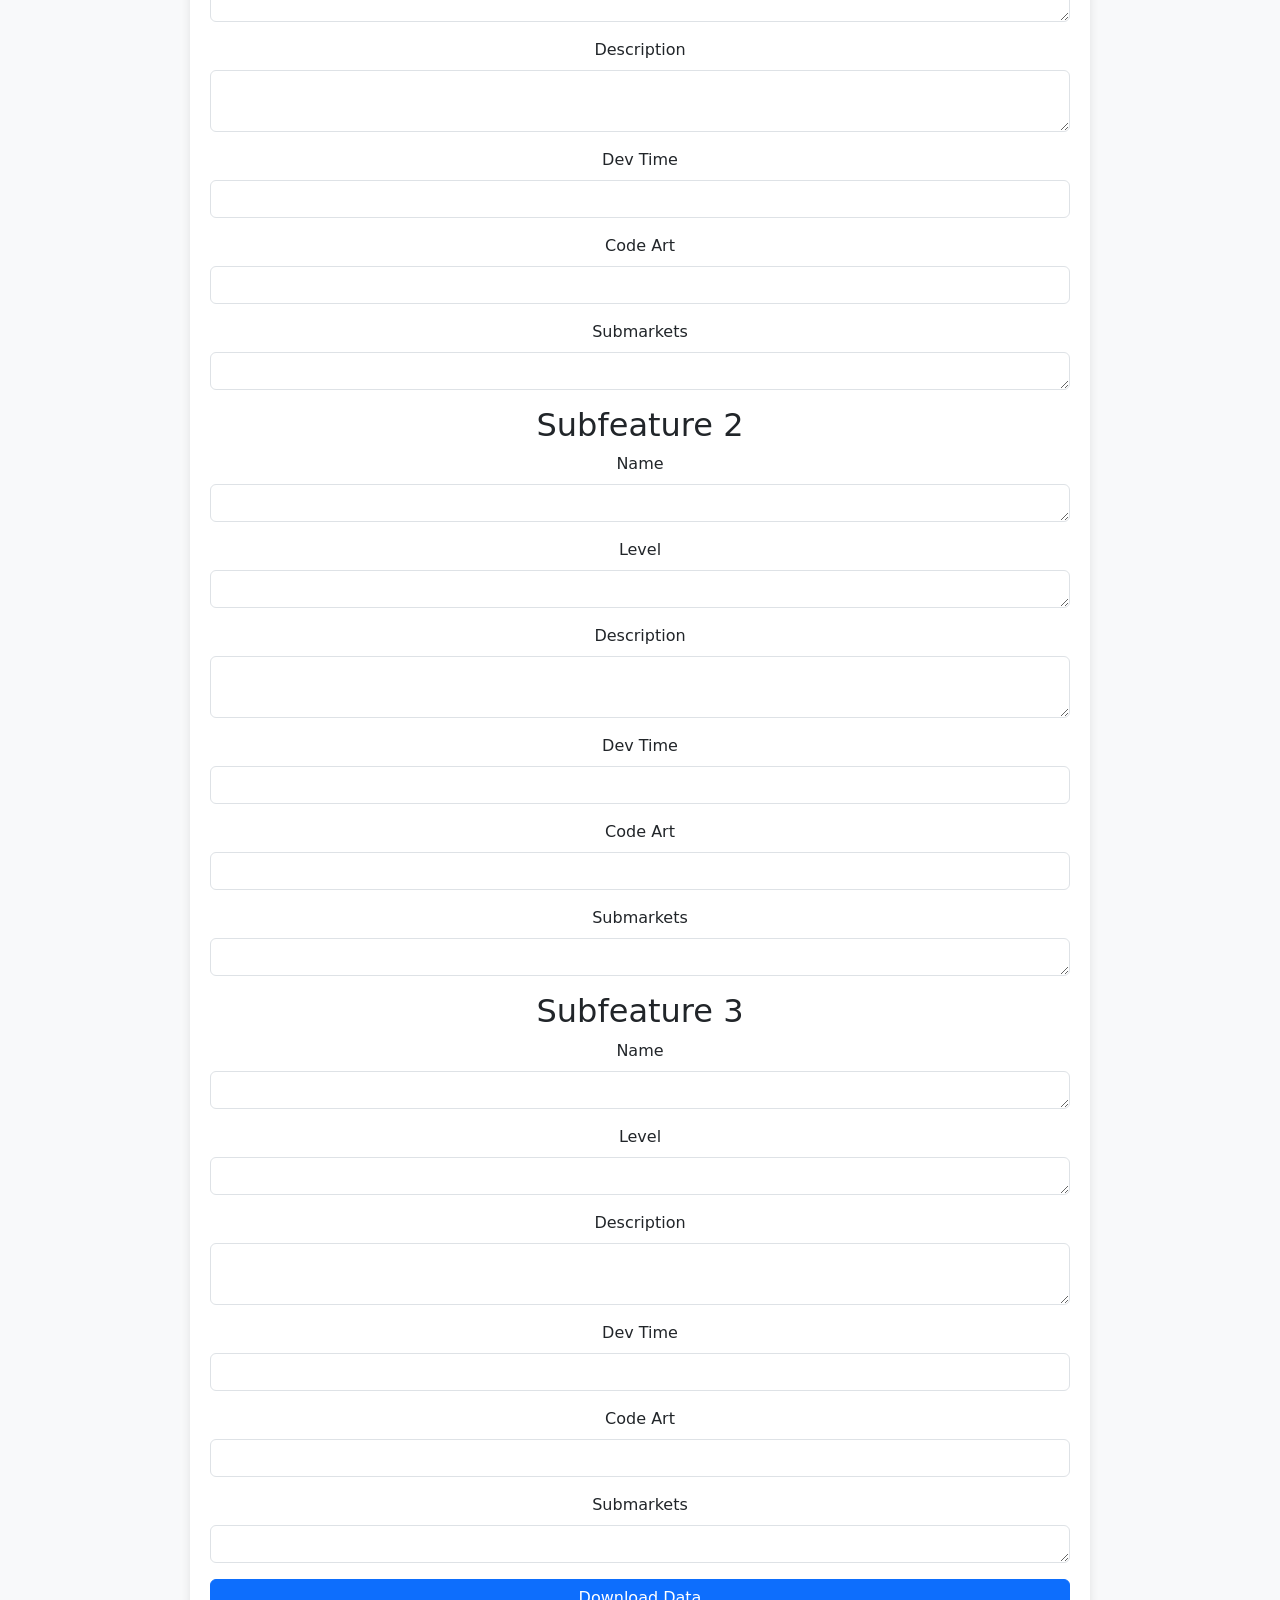
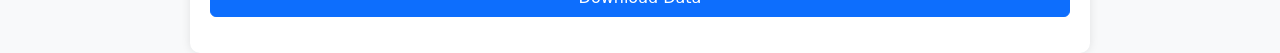
<file: app/ui/html/software-type.html>
<html>
<head>
    <link href="https://cdn.jsdelivr.net/npm/bootstrap@5.2.3/dist/css/bootstrap.min.css" rel="stylesheet">
<style>
        body {
            display: flex;
            justify-content: center;
            align-items: center;
            min-height: 100vh;
            background-color: #f8f9fa;
        }

        .container {
            max-width: 900px;
            text-align: center;
            padding: 20px;
            border-radius: 10px;
            background-color: #fff;
            box-shadow: 0 0 10px rgba(0, 0, 0, 0.1);
        }

        .form-control {
            margin-bottom: 15px;
        }

        .btn-primary {
            width: 100%;
        }
		
		 /* Style for the home button */
        .home-button {
            position: fixed;
            right: 10px; /* Adjust the distance from the right edge */
            bottom: 10px; /* Adjust the distance from the bottom edge */
            background-color: #333;
            color: #fff;
            padding: 10px 20px;
            border-radius: 5px;
            text-decoration: none;
            display: none; /* Initially hidden */
            z-index: 999; /* Ensure it's on top of other elements */
        }

        /* Show the home button when viewport width is past 900px */
        @media (min-width: 900px) {
            .home-button {
                display: block;
            }
        }
    </style>
</head>
<body>
    <div class="container mt-5">
	<h1 class="mb-3">Software Inc Easy Software Type</h1>
	 <a href="home" class="home-button">Home</a>
        <form id="dataForm">
            <div class="mb-3">
                <label for="Name" class="form-label">Name of Software</label>
                <textarea class="form-control" id="Name" name="Name" rows="1"></textarea>
            </div>
            <div class="mb-3">
                <label for="Description" class="form-label">Description</label>
                <textarea class="form-control" id="Description" name="Description" rows="2"></textarea>
            </div>
             <div class="mb-3">
                <label for="Random" class="form-label">Random</label>
				<p>How much sales will vary. When a product is released, a random number is chosen and it is weighted using this number, and it will be multiplied for all sales. As an example, for games it is 0.5, since you can't count on good sales for a game, but for operating systems, it is 0, since they are generally in demand and necessary for a computer to work, so sales won't vary that much. Note that the effect of this value is very small as of Alpha 11.</p>
                <textarea class="form-control" id="Random" name="Random" rows="1" placeholder="Enter a number between 0.0 and 1.0"></textarea>
            </div>
            <div class="mb-3">
                <label for="OsSupport" class="form-label">Os Support</label>
				<p>Set to True if this product requires support by an operating system. If you only want support by specific operating system categories you can write it out like Computer or in list form like [ Computer; Console ]. If your software is not operating system dependent just omit this record.</p>
                <select class="form-select" id="OsSupport" name="OsSupport">
                    <option value="true">True</option>
                    <option value="false">False</option>
                </select>
            </div>
            <div class="mb-3">
                <label for="Popularity" class="form-label">Popularity</label>
				<p>How popular a software type is, which limits the maximum amount of potential consumers. Computer operating systems have 1 and Role Playing Games have 0.6. (Ignored if software type has categories defined)</p>
                <textarea class="form-control" id="Popularity" name="Popularity" rows="1" placeholder="Enter a number between 0.0 and 1.0"></textarea>
            </div>
            <div class="mb-3">
                <label for="Retention" class="form-label">Retention</label>
				<p>How long products keep their interest after release and how long people will use the product in months. Computer operating systems have 72 and Role Playing Games have 24. (Ignored if software type has categories defined)</p>
                <textarea class="form-control" id="Retention" name="Retention" rows="1" placeholder="Enter The Number Of Months"></textarea>
            </div>
            <div class="mb-3">
                <label for="IdealPrice" class="form-label">IdealPrice</label>
				<p>How much products of this type should ideally cost at 100% quality and interest. This should be omitted if you want to control the ideal pricing per category.</p>
                <textarea class="form-control" id="IdealPrice" name="IdealPrice" rows="1" placeholder="Enter The Software Cost"></textarea>
            </div>
            <div class="mb-3">
                <label for="OptimalDevTime" class="form-label">OptimalDevTime</label>
				<p>How many months this product should ideally take to make (This is in 1 employee months, meaning the value is not scaled by having a team working on it). This also controls how many features the player needs to select to satisfy a submarket. This is 40 for games and 75 for operating systems.</p>
                <textarea class="form-control" id="OptimalDevTime" name="OptimalDevTime" rows="1" placeholder="Enter The Number Of Months"></textarea>
            </div>
            <div class="mb-3">
                <label for="SubmarketNames" class="form-label">SubmarketNames</label>
				<p>A list of three submarket names, e.g. [ Gameplay; Graphics; Story ]. Submarket ratios you define in categories and features should be in the same order you define the names in.</p>
                <textarea class="form-control" id="SubmarketNames" name="SubmarketNames" rows="1" placeholder="Write 3 Names With One Space Between"></textarea>
            </div>
            <div class="mb-3">
                <label for="Iterative" class="form-label">Iterative</label>
				<p>How likely AI companies are to develop sequels for this type of software, between 0 and 1. (Ignored if software type has categories defined)</p>
                <textarea class="form-control" id="Iterative" name="Iterative" rows="1" placeholder="Enter a number between 0.0 and 1.0"></textarea>
            </div>
            <div class="mb-3">
                <label for="NameGenerator" class="form-label">NameGenerator</label>
				<p>The name generator to use for simulated companies or for when the player clicks the name button in the design document. (Will be used for all software categories which don't have one defined</p>
                <textarea class="form-control" id="NameGenerator" name="NameGenerator" rows="1" placeholder="Name Of The File That Generates The Name"></textarea>
            </div>
            <!-- Feature 1 -->
            <div class="mb-3">
                <h2>Feature 1</h2>
                <label for="Feature1Name" class="form-label">Name</label>
				<p>The name of the feature as it will appear in feature panel in the design document window</p>
                <textarea class="form-control" id="Feature1Name" name="Feature1Name" rows="1" ></textarea>
            </div>
            <div class="mb-3">
                <label for="Feature1Spec" class="form-label">Spec</label>
				<p>Which specialization this feature maps to. This can be 2D, 3D, Network, etc. You can add new specializations to the game using this record by simply writing whatever you want.</p>
                <textarea class="form-control" id="Feature1Spec" name="Feature1Spec" rows="1"></textarea>
            </div>
            <div class="mb-3">
                <label for="Feature1Description" class="form-label">Description</label>
				<p>	The contents of the tooltip that will appear when hovering over the feature in the design document window.</p>
                <textarea class="form-control" id="Feature1Description" name="Feature1Description" rows="2"></textarea>
            </div>
            <div class="mb-3">
                <label for="Feature1DevTime" class="form-label">Dev Time</label>
				<p>How many months it takes to develop this feature</p>
                <input type="number" class="form-control" id="Feature1DevTime" name="Feature1DevTime">
            </div>
            <div class="mb-3">
                <label for="Feature1CodeArt" class="form-label">Code Art</label>
				<p>The coding to art balancing of the feature. 1 will mean this feature only requires programmers whereas 0 will mean it only requires artists, and 0.5 means a little bit of both.</p>
                <input type="text" class="form-control" id="Feature1CodeArt" name="Feature1CodeArt">
            </div>
            <div class="mb-3">
                <label for="Feature1Submarkets" class="form-label">Submarkets</label>
				<p>A list of 3 values determining the submarket ratio, i.e. how this feature satisfies the submarkets. These three values are normalized, so you can put in any number. 3, 4 and 5 would result in 3/12, 4/12 and 5/12.</p>
                <textarea class="form-control" id="Feature1Submarkets" name="Feature1Submarkets" rows="1" placeholder="Write 3 Numbers With A Space In Between"></textarea>
            </div>
			<!-- Subfeature 1 -->
            <div class="mb-3">
                <h2>Subfeature 1</h2>
                <label for="f1Subfeature1Name" class="form-label">Name</label>
				<p>The name of the feature as it will appear in feature panel in the design document window.</p>
                <textarea class="form-control" id="f1Subfeature1Name" name="f1Subfeature1Name" rows="1"></textarea>
            </div>
            <div class="mb-3">
                <label for="f1Subfeature1Spec" class="form-label">Level</label>
				<p>The level of the feature, which controls who can work on it. Level 2 features give more submarket satisfaction than level 1 features. Level 3 features don't satisfy submarkets at all, but they have custom scripts.</p>
                <textarea class="form-control" id="f1Subfeature1Spec" name="f1Subfeature1Spec" rows="1"></textarea>
            </div>
            <div class="mb-3">
                <label for="f1Subfeature1Description" class="form-label">Description</label>
				<p>The contents of the tooltip that will appear when hovering over the feature in the design document window.</p>
                <textarea class="form-control" id="f1Subfeature1Description" name="f1Subfeature1Description" rows="2"></textarea>
            </div>
            <div class="mb-3">
                <label for="f1Subfeature1DevTime" class="form-label">Dev Time</label>
				<p>	How many months it takes to develop this feature.</p>
                <input type="number" class="form-control" id="f1Subfeature1DevTime" name="f1Subfeature1DevTime">
            </div>
            <div class="mb-3">
                <label for="f1Subfeature1CodeArt" class="form-label">Code Art</label>
				<p>The coding to art balancing of the feature. 1 will mean this feature only requires programmers whereas 0 will mean it only requires artists, and 0.5 means a little bit of both.</p>
                <input type="text" class="form-control" id="f1Subfeature1CodeArt" name="f1Subfeature1CodeArt">
            </div>
            <div class="mb-3">
                <label for="f1Subfeature1Submarkets" class="form-label">Submarkets</label>
				<p>A list of 3 values determining the submarket ratio, i.e. how this feature satisfies the submarkets. These three values are normalized, so you can put in any number. 3, 4 and 5 would result in 3/12, 4/12 and 5/12.</p>
                <textarea class="form-control" id="f1Subfeature1Submarkets" name="f1Subfeature1Submarkets" rows="1"></textarea>
            </div>
			<!-- Subfeature 2 -->
            <div class="mb-3">
                <h2>Subfeature 2</h2>
                <label for="f1Subfeature2Name" class="form-label">Name</label>
                <textarea class="form-control" id="f1Subfeature2Name" name="f1Subfeature2Name" rows="1"></textarea>
            </div>
            <div class="mb-3">
                <label for="f1Subfeature2Spec" class="form-label">Level</label>
                <textarea class="form-control" id="f1Subfeature2Spec" name="f1Subfeature2Spec" rows="1"></textarea>
            </div>
            <div class="mb-3">
                <label for="f1Subfeature2Description" class="form-label">Description</label>
                <textarea class="form-control" id="f1Subfeature2Description" name="f1Subfeature2Description" rows="2"></textarea>
            </div>
            <div class="mb-3">
                <label for="f1Subfeature2DevTime" class="form-label">Dev Time</label>
                <input type="number" class="form-control" id="f1Subfeature2DevTime" name="f1Subfeature2DevTime">
            </div>
            <div class="mb-3">
                <label for="f1Subfeature2CodeArt" class="form-label">Code Art</label>
                <input type="text" class="form-control" id="f1Subfeature2CodeArt" name="f1Subfeature2CodeArt">
            </div>
            <div class="mb-3">
                <label for="f1Subfeature2Submarkets" class="form-label">Submarkets</label>
                <textarea class="form-control" id="f1Subfeature2Submarkets" name="f1Subfeature2Submarkets" rows="1"></textarea>
            </div>
			<!-- Subfeature 1 -->
            <div class="mb-3">
                <h2>Subfeature 3</h2>
                <label for="f1Subfeature3Name" class="form-label">Name</label>
                <textarea class="form-control" id="f1Subfeature3Name" name="f1Subfeature3Name" rows="1"></textarea>
            </div>
            <div class="mb-3">
                <label for="f1Subfeature3Spec" class="form-label">Level</label>
                <textarea class="form-control" id="f1Subfeature3Spec" name="f1Subfeature3Spec" rows="1"></textarea>
            </div>
            <div class="mb-3">
                <label for="f1Subfeature3Description" class="form-label">Description</label>
                <textarea class="form-control" id="f1Subfeature3Description" name="f1Subfeature3Description" rows="2"></textarea>
            </div>
            <div class="mb-3">
                <label for="f1Subfeature3DevTime" class="form-label">Dev Time</label>
                <input type="number" class="form-control" id="f1Subfeature3DevTime" name="f1Subfeature3DevTime">
            </div>
            <div class="mb-3">
                <label for="f1Subfeature3CodeArt" class="form-label">Code Art</label>
                <input type="text" class="form-control" id="f1Subfeature3CodeArt" name="f1Subfeature3CodeArt">
            </div>
            <div class="mb-3">
                <label for="f1Subfeature3Submarkets" class="form-label">Submarkets</label>
                <textarea class="form-control" id="f1Subfeature3Submarkets" name="f1Subfeature3Submarkets" rows="1"></textarea>
            </div>

            <!-- Feature 2 -->
            <div class="mb-3">
                <h2>Feature 2</h2>
                <label for="Feature2Name" class="form-label">Name</label>
                <textarea class="form-control" id="Feature2Name" name="Feature2Name" rows="1"></textarea>
            </div>
            <div class="mb-3">
                <label for="Feature2Spec" class="form-label">Spec</label>
                <textarea class="form-control" id="Feature2Spec" name="Feature2Spec" rows="1"></textarea>
            </div>
            <div class="mb-3">
                <label for="Feature2Description" class="form-label">Description</label>
                <textarea class="form-control" id="Feature2Description" name="Feature2Description" rows="2"></textarea>
            </div>
            <div class="mb-3">
                <label for="Feature2DevTime" class="form-label">Dev Time</label>
                <input type="number" class="form-control" id="Feature2DevTime" name="Feature2DevTime">
            </div>
            <div class="mb-3">
                <label for="Feature2CodeArt" class="form-label">Code Art</label>
                <input type="text" class="form-control" id="Feature2CodeArt" name="Feature2CodeArt">
            </div>
            <div class="mb-3">
                <label for="Feature2Submarkets" class="form-label">Submarkets</label>
                <textarea class="form-control" id="Feature2Submarkets" name="Feature2Submarkets" rows="1"></textarea>
            </div>
			
			<!-- Subfeature 1 -->
            <div class="mb-3">
                <h2>Subfeature 1</h2>
                <label for="f2Subfeature1Name" class="form-label">Name</label>
                <textarea class="form-control" id="f2Subfeature1Name" name="f2Subfeature1Name" rows="1"></textarea>
            </div>
            <div class="mb-3">
                <label for="f2Subfeature1Spec" class="form-label">Level</label>
                <textarea class="form-control" id="f2Subfeature1Spec" name="f2Subfeature1Spec" rows="1"></textarea>
            </div>
            <div class="mb-3">
                <label for="f2Subfeature1Description" class="form-label">Description</label>
                <textarea class="form-control" id="f2Subfeature1Description" name="f2Subfeature1Description" rows="2"></textarea>
            </div>
            <div class="mb-3">
                <label for="f2Subfeature1DevTime" class="form-label">Dev Time</label>
                <input type="number" class="form-control" id="f2Subfeature1DevTime" name="f2Subfeature1DevTime">
            </div>
            <div class="mb-3">
                <label for="f2Subfeature1CodeArt" class="form-label">Code Art</label>
                <input type="text" class="form-control" id="f2Subfeature1CodeArt" name="f2Subfeature1CodeArt">
            </div>
            <div class="mb-3">
                <label for="f2Subfeature1Submarkets" class="form-label">Submarkets</label>
                <textarea class="form-control" id="f2Subfeature1Submarkets" name="f2Subfeature1Submarkets" rows="1"></textarea>
            </div>
			<!-- Subfeature 2 -->
            <div class="mb-3">
                <h2>Subfeature 2</h2>
                <label for="f2Subfeature2Name" class="form-label">Name</label>
                <textarea class="form-control" id="f2Subfeature2Name" name="f2Subfeature2Name" rows="1"></textarea>
            </div>
            <div class="mb-3">
                <label for="f2Subfeature2Spec" class="form-label">Level</label>
                <textarea class="form-control" id="f2Subfeature2Spec" name="f2Subfeature2Spec" rows="1"></textarea>
            </div>
            <div class="mb-3">
                <label for="f2Subfeature2Description" class="form-label">Description</label>
                <textarea class="form-control" id="f2Subfeature2Description" name="f2Subfeature2Description" rows="2"></textarea>
            </div>
            <div class="mb-3">
                <label for="f2Subfeature2DevTime" class="form-label">Dev Time</label>
                <input type="number" class="form-control" id="f2Subfeature2DevTime" name="f2Subfeature2DevTime">
            </div>
            <div class="mb-3">
                <label for="f2Subfeature2CodeArt" class="form-label">Code Art</label>
                <input type="text" class="form-control" id="f2Subfeature2CodeArt" name="f2Subfeature2CodeArt">
            </div>
            <div class="mb-3">
                <label for="f2Subfeature2Submarkets" class="form-label">Submarkets</label>
                <textarea class="form-control" id="f2Subfeature2Submarkets" name="f2Subfeature2Submarkets" rows="1"></textarea>
            </div>
			<!-- Subfeature 1 -->
            <div class="mb-3">
                <h2>Subfeature 3</h2>
                <label for="f2Subfeature3Name" class="form-label">Name</label>
                <textarea class="form-control" id="f2Subfeature3Name" name="f2Subfeature3Name" rows="1"></textarea>
            </div>
            <div class="mb-3">
                <label for="f2Subfeature3Spec" class="form-label">Level</label>
                <textarea class="form-control" id="f2Subfeature3Spec" name="f2Subfeature3Spec" rows="1"></textarea>
            </div>
            <div class="mb-3">
                <label for="f2Subfeature3Description" class="form-label">Description</label>
                <textarea class="form-control" id="f2Subfeature3Description" name="f2Subfeature3Description" rows="2"></textarea>
            </div>
            <div class="mb-3">
                <label for="f2Subfeature3DevTime" class="form-label">Dev Time</label>
                <input type="number" class="form-control" id="f2Subfeature3DevTime" name="f2Subfeature3DevTime">
            </div>
            <div class="mb-3">
                <label for="f2Subfeature3CodeArt" class="form-label">Code Art</label>
                <input type="text" class="form-control" id="f2Subfeature3CodeArt" name="f2Subfeature3CodeArt">
            </div>
            <div class="mb-3">
                <label for="f2Subfeature3Submarkets" class="form-label">Submarkets</label>
                <textarea class="form-control" id="f2Subfeature3Submarkets" name="f2Subfeature3Submarkets" rows="1"></textarea>
            </div>

            <!-- Feature 3 -->
            <div class="mb-3">
                <h2>Feature 3</h2>
                <label for="Feature3Name" class="form-label">Name</label>
                <textarea class="form-control" id="Feature3Name" name="Feature3Name" rows="1"></textarea>
            </div>
            <div class="mb-3">
                <label for="Feature3Spec" class="form-label">Spec</label>
                <textarea class="form-control" id="Feature3Spec" name="Feature3Spec" rows="1"></textarea>
            </div>
            <div class="mb-3">
                <label for="Feature3Description" class="form-label">Description</label>
                <textarea class="form-control" id="Feature3Description" name="Feature3Description" rows="2"></textarea>
            </div>
            <div class="mb-3">
                <label for="Feature3DevTime" class="form-label">Dev Time</label>
                <input type="number" class="form-control" id="Feature3DevTime" name="Feature3DevTime">
            </div>
            <div class="mb-3">
                <label for="Feature3CodeArt" class="form-label">Code Art</label>
                <input type="text" class="form-control" id="Feature3CodeArt" name="Feature3CodeArt">
            </div>
            <div class="mb-3">
                <label for="Feature3Submarkets" class="form-label">Submarkets</label>
                <textarea class="form-control" id="Feature3Submarkets" name="Feature3Submarkets" rows="1"></textarea>
            </div>
			
			<!-- Subfeature 1 -->
            <div class="mb-3">
                <h2>Subfeature 1</h2>
                <label for="f3Subfeature1Name" class="form-label">Name</label>
                <textarea class="form-control" id="f3Subfeature1Name" name="f3Subfeature1Name" rows="1"></textarea>
            </div>
            <div class="mb-3">
                <label for="f3Subfeature1Spec" class="form-label">Level</label>
                <textarea class="form-control" id="f3Subfeature1Spec" name="f3Subfeature1Spec" rows="1"></textarea>
            </div>
            <div class="mb-3">
                <label for="f3Subfeature1Description" class="form-label">Description</label>
                <textarea class="form-control" id="f3Subfeature1Description" name="f3Subfeature1Description" rows="2"></textarea>
            </div>
            <div class="mb-3">
                <label for="f3Subfeature1DevTime" class="form-label">Dev Time</label>
                <input type="number" class="form-control" id="f3Subfeature1DevTime" name="f3Subfeature1DevTime">
            </div>
            <div class="mb-3">
                <label for="f3Subfeature1CodeArt" class="form-label">Code Art</label>
                <input type="text" class="form-control" id="f3Subfeature1CodeArt" name="f3Subfeature1CodeArt">
            </div>
            <div class="mb-3">
                <label for="f3Subfeature1Submarkets" class="form-label">Submarkets</label>
                <textarea class="form-control" id="f3Subfeature1Submarkets" name="f3Subfeature1Submarkets" rows="1"></textarea>
            </div>
			<!-- Subfeature 2 -->
            <div class="mb-3">
                <h2>Subfeature 2</h2>
                <label for="f3Subfeature2Name" class="form-label">Name</label>
                <textarea class="form-control" id="f3Subfeature2Name" name="f3Subfeature2Name" rows="1"></textarea>
            </div>
            <div class="mb-3">
                <label for="f3Subfeature2Spec" class="form-label">Level</label>
                <textarea class="form-control" id="f3Subfeature2Spec" name="f3Subfeature2Spec" rows="1"></textarea>
            </div>
            <div class="mb-3">
                <label for="f3Subfeature2Description" class="form-label">Description</label>
                <textarea class="form-control" id="f3Subfeature2Description" name="f3Subfeature2Description" rows="2"></textarea>
            </div>
            <div class="mb-3">
                <label for="f3Subfeature2DevTime" class="form-label">Dev Time</label>
                <input type="number" class="form-control" id="f3Subfeature2DevTime" name="f3Subfeature2DevTime">
            </div>
            <div class="mb-3">
                <label for="f3Subfeature2CodeArt" class="form-label">Code Art</label>
                <input type="text" class="form-control" id="f3Subfeature2CodeArt" name="f3Subfeature2CodeArt">
            </div>
            <div class="mb-3">
                <label for="f3Subfeature2Submarkets" class="form-label">Submarkets</label>
                <textarea class="form-control" id="f3Subfeature2Submarkets" name="f3Subfeature2Submarkets" rows="1"></textarea>
            </div>
			<!-- Subfeature 1 -->
            <div class="mb-3">
                <h2>Subfeature 3</h2>
                <label for="f3Subfeature3Name" class="form-label">Name</label>
                <textarea class="form-control" id="f3Subfeature3Name" name="f3Subfeature3Name" rows="1"></textarea>
            </div>
            <div class="mb-3">
                <label for="f3Subfeature3Spec" class="form-label">Level</label>
                <textarea class="form-control" id="f3Subfeature3Spec" name="f3Subfeature3Spec" rows="1"></textarea>
            </div>
            <div class="mb-3">
                <label for="f3Subfeature3Description" class="form-label">Description</label>
                <textarea class="form-control" id="f3Subfeature3Description" name="f3Subfeature3Description" rows="2"></textarea>
            </div>
            <div class="mb-3">
                <label for="f3Subfeature3DevTime" class="form-label">Dev Time</label>
                <input type="number" class="form-control" id="f3Subfeature3DevTime" name="f3Subfeature3DevTime">
            </div>
            <div class="mb-3">
                <label for="f3Subfeature3CodeArt" class="form-label">Code Art</label>
                <input type="text" class="form-control" id="f3Subfeature3CodeArt" name="f3Subfeature3CodeArt">
            </div>
            <div class="mb-3">
                <label for="f3Subfeature3Submarkets" class="form-label">Submarkets</label>
                <textarea class="form-control" id="f3Subfeature3Submarkets" name="f3Subfeature3Submarkets" rows="1"></textarea>
            </div>

            <button type="button" class="btn btn-primary" onclick="downloadData()">Download Data</button>
        </form>
    </div>

    <script>
        function downloadData() {
            const Name = document.getElementById('Name').value;
            const Description = document.getElementById('Description').value;
            const Random = document.getElementById('Random').value;
            const OsSupport = document.getElementById('OsSupport').value;
            const Popularity = document.getElementById('Popularity').value;
            const Retention = document.getElementById('Retention').value;
            const IdealPrice = document.getElementById('IdealPrice').value;
            const OptimalDevTime = document.getElementById('OptimalDevTime').value;
            const SubmarketNames = document.getElementById('SubmarketNames').value;
            const Iterative = document.getElementById('Iterative').value;
            const NameGenerator = document.getElementById('NameGenerator').value;
            const Feature1Name = document.getElementById('Feature1Name').value;
            const Feature1Spec = document.getElementById('Feature1Spec').value;
            const Feature1Description = document.getElementById('Feature1Description').value;
            const Feature1DevTime = document.getElementById('Feature1DevTime').value;
            const Feature1CodeArt = document.getElementById('Feature1CodeArt').value;
            const Feature1Submarkets = document.getElementById('Feature1Submarkets').value;
            const Feature2Name = document.getElementById('Feature2Name').value;
            const Feature2Spec = document.getElementById('Feature2Spec').value;
            const Feature2Description = document.getElementById('Feature2Description').value;
            const Feature2DevTime = document.getElementById('Feature2DevTime').value;
            const Feature2CodeArt = document.getElementById('Feature2CodeArt').value;
            const Feature2Submarkets = document.getElementById('Feature2Submarkets').value;
            const Feature3Name = document.getElementById('Feature3Name').value;
            const Feature3Spec = document.getElementById('Feature3Spec').value;
            const Feature3Description = document.getElementById('Feature3Description').value;
            const Feature3DevTime = document.getElementById('Feature3DevTime').value;
            const Feature3CodeArt = document.getElementById('Feature3CodeArt').value;
            const Feature3Submarkets = document.getElementById('Feature3Submarkets').value;
			
			const f1Subfeature1Name = document.getElementById('f1Subfeature1Name').value;
			const f1Subfeature1Spec = document.getElementById('f1Subfeature1Spec').value;
			const f1Subfeature1Description = document.getElementById('f1Subfeature1Description').value;
			const f1Subfeature1DevTime = document.getElementById('f1Subfeature1DevTime').value;
			const f1Subfeature1CodeArt = document.getElementById('f1Subfeature1CodeArt').value;
			const f1Subfeature1Submarkets = document.getElementById('f1Subfeature1Submarkets').value;
			const f1Subfeature2Name = document.getElementById('f1Subfeature2Name').value;
			const f1Subfeature2Spec = document.getElementById('f1Subfeature2Spec').value;
			const f1Subfeature2Description = document.getElementById('f1Subfeature2Description').value;
			const f1Subfeature2DevTime = document.getElementById('f1Subfeature2DevTime').value;
			const f1Subfeature2CodeArt = document.getElementById('f1Subfeature2CodeArt').value;
			const f1Subfeature2Submarkets = document.getElementById('f1Subfeature2Submarkets').value;
			const f1Subfeature3Name = document.getElementById('f1Subfeature3Name').value;
			const f1Subfeature3Spec = document.getElementById('f1Subfeature3Spec').value;
			const f1Subfeature3Description = document.getElementById('f1Subfeature3Description').value;
			const f1Subfeature3DevTime = document.getElementById('f1Subfeature3DevTime').value;
			const f1Subfeature3CodeArt = document.getElementById('f1Subfeature3CodeArt').value;
			const f1Subfeature3Submarkets = document.getElementById('f1Subfeature3Submarkets').value;
			
			const f2Subfeature1Name = document.getElementById('f2Subfeature1Name').value;
			const f2Subfeature1Spec = document.getElementById('f2Subfeature1Spec').value;
			const f2Subfeature1Description = document.getElementById('f2Subfeature1Description').value;
			const f2Subfeature1DevTime = document.getElementById('f2Subfeature1DevTime').value;
			const f2Subfeature1CodeArt = document.getElementById('f2Subfeature1CodeArt').value;
			const f2Subfeature1Submarkets = document.getElementById('f2Subfeature1Submarkets').value;
			const f2Subfeature2Name = document.getElementById('f2Subfeature2Name').value;
			const f2Subfeature2Spec = document.getElementById('f2Subfeature2Spec').value;
			const f2Subfeature2Description = document.getElementById('f2Subfeature2Description').value;
			const f2Subfeature2DevTime = document.getElementById('f2Subfeature2DevTime').value;
			const f2Subfeature2CodeArt = document.getElementById('f2Subfeature2CodeArt').value;
			const f2Subfeature2Submarkets = document.getElementById('f2Subfeature2Submarkets').value;
			const f2Subfeature3Name = document.getElementById('f2Subfeature3Name').value;
			const f2Subfeature3Spec = document.getElementById('f2Subfeature3Spec').value;
			const f2Subfeature3Description = document.getElementById('f2Subfeature3Description').value;
			const f2Subfeature3DevTime = document.getElementById('f2Subfeature3DevTime').value;
			const f2Subfeature3CodeArt = document.getElementById('f2Subfeature3CodeArt').value;
			const f2Subfeature3Submarkets = document.getElementById('f2Subfeature3Submarkets').value;
			
			const f3Subfeature1Name = document.getElementById('f3Subfeature1Name').value;
			const f3Subfeature1Spec = document.getElementById('f3Subfeature1Spec').value;
			const f3Subfeature1Description = document.getElementById('f3Subfeature1Description').value;
			const f3Subfeature1DevTime = document.getElementById('f3Subfeature1DevTime').value;
			const f3Subfeature1CodeArt = document.getElementById('f3Subfeature1CodeArt').value;
			const f3Subfeature1Submarkets = document.getElementById('f3Subfeature1Submarkets').value;
			const f3Subfeature2Name = document.getElementById('f3Subfeature2Name').value;
			const f3Subfeature2Spec = document.getElementById('f3Subfeature2Spec').value;
			const f3Subfeature2Description = document.getElementById('f3Subfeature2Description').value;
			const f3Subfeature2DevTime = document.getElementById('f3Subfeature2DevTime').value;
			const f3Subfeature2CodeArt = document.getElementById('f3Subfeature2CodeArt').value;
			const f3Subfeature2Submarkets = document.getElementById('f3Subfeature2Submarkets').value;
			const f3Subfeature3Name = document.getElementById('f3Subfeature3Name').value;
			const f3Subfeature3Spec = document.getElementById('f3Subfeature3Spec').value;
			const f3Subfeature3Description = document.getElementById('f3Subfeature3Description').value;
			const f3Subfeature3DevTime = document.getElementById('f3Subfeature3DevTime').value;
			const f3Subfeature3CodeArt = document.getElementById('f3Subfeature3CodeArt').value;
			const f3Subfeature3Submarkets = document.getElementById('f3Subfeature3Submarkets').value;
			
			// Function to format submarkets
function formatSubmarkets(value) {
    return `[${value.split(" ").map(word => word.trim()).join('; ')}]`;
}
function formatSubmarketNames(value) {
    return `[${value.split(" ").map(word => `"${word.trim()}"`).join('; ')}]`;
}
const SubmarketNamesInput = document.getElementById('SubmarketNames').value;
const SubmarketNamesFormatted = formatSubmarketNames(SubmarketNamesInput);

// Format submarkets for display in text boxes
function formatSubmarketsForDisplay(inputIds) {
    inputIds.forEach(id => {
        const inputElement = document.getElementById(id);
        const value = inputElement.value;
       
    });
}

// Array of all submarket input IDs
const allSubmarketInputs = [
    'Feature1Submarkets', 'Feature2Submarkets', 'Feature3Submarkets',
    'f1Subfeature1Submarkets', 'f1Subfeature2Submarkets', 'f1Subfeature3Submarkets',
    'f2Subfeature1Submarkets', 'f2Subfeature2Submarkets', 'f2Subfeature3Submarkets',
    'f3Subfeature1Submarkets', 'f3Subfeature2Submarkets', 'f3Subfeature3Submarkets'
];

// Format submarkets for display in text boxes
formatSubmarketsForDisplay(allSubmarketInputs);

// Construct the data template with formatted submarkets for download
let data = `SoftwareType
    {
        Name    "${Name}"
        Description    "${Description}"
        Random    ${Random}
        OsSupport    ${OsSupport}
        Popularity    ${Popularity}
        Retention    ${Retention}
        IdealPrice    ${IdealPrice}
        OptimalDevTime    ${OptimalDevTime}
        SubmarketNames    ${SubmarketNamesFormatted}
        Iterative    ${Iterative}
        NameGenerator    ${NameGenerator}.txt
        Features    [
            {
                Name    ${Feature1Name}
                Spec    ${Feature1Spec}
                Description    "${Feature1Description}"
                DevTime    ${Feature1DevTime}
                CodeArt    ${Feature1CodeArt}
                Submarkets    ${formatSubmarkets(document.getElementById('Feature1Submarkets').value)}
                Features    [
                    {
                        Name    "${f1Subfeature1Name}"
                        Level    ${f1Subfeature1Spec}
                        Description    "${f1Subfeature1Description}"
                        DevTime    ${f1Subfeature1DevTime}
                        CodeArt    ${f1Subfeature1CodeArt}
                        Submarkets    ${formatSubmarkets(document.getElementById('f1Subfeature1Submarkets').value)}
                    }
                    {
                        Name    "${f1Subfeature2Name}"
                        Level    ${f1Subfeature2Spec}
                        Description    "${f1Subfeature2Description}"
                        DevTime    ${f1Subfeature2DevTime}
                        CodeArt    ${f1Subfeature2CodeArt}
                        Submarkets    ${formatSubmarkets(document.getElementById('f1Subfeature2Submarkets').value)}
                    }
                    {
                        Name    "${f1Subfeature3Name}"
                        Level    ${f1Subfeature3Spec}
                        Description    "${f1Subfeature3Description}"
                        DevTime    ${f1Subfeature3DevTime}
                        CodeArt    ${f1Subfeature3CodeArt}
                        Submarkets    ${formatSubmarkets(document.getElementById('f1Subfeature3Submarkets').value)}
                    }
                ]
            }
            {
                Name    ${Feature2Name}
                Spec    ${Feature2Spec}
                Description    "${Feature2Description}"
                DevTime    ${Feature2DevTime}
                CodeArt    ${Feature2CodeArt}
                Submarkets    ${formatSubmarkets(document.getElementById('Feature2Submarkets').value)}
                Features    [
                    {
                        Name    "${f2Subfeature1Name}"
                        Level    ${f2Subfeature1Spec}
                        Description    "${f2Subfeature1Description}"
                        DevTime    ${f2Subfeature1DevTime}
                        CodeArt    ${f2Subfeature1CodeArt}
                        Submarkets    ${formatSubmarkets(document.getElementById('f2Subfeature1Submarkets').value)}
                    }
                    {
                        Name    "${f2Subfeature2Name}"
                        Level    ${f2Subfeature2Spec}
                        Description    "${f2Subfeature2Description}"
                        DevTime    ${f2Subfeature2DevTime}
                        CodeArt    ${f2Subfeature2CodeArt}
                        Submarkets    ${formatSubmarkets(document.getElementById('f2Subfeature2Submarkets').value)}
                    }
                    {
                        Name    "${f2Subfeature3Name}"
                        Level    ${f2Subfeature3Spec}
                        Description    "${f2Subfeature3Description}"
                        DevTime    ${f2Subfeature3DevTime}
                        CodeArt    ${f2Subfeature3CodeArt}
                        Submarkets    ${formatSubmarkets(document.getElementById('f2Subfeature3Submarkets').value)}
                    }
                ]
            }
            {
                Name    ${Feature3Name}
                Spec    ${Feature3Spec}
                Description    "${Feature3Description}"
                DevTime    ${Feature3DevTime}
                CodeArt    ${Feature3CodeArt}
                Submarkets    ${formatSubmarkets(document.getElementById('Feature3Submarkets').value)}
                Features    [
                    {
                        Name    "${f3Subfeature1Name}"
                        Level    ${f3Subfeature1Spec}
                        Description    "${f3Subfeature1Description}"
                        DevTime    ${f3Subfeature1DevTime}
                        CodeArt    ${f3Subfeature1CodeArt}
                        Submarkets    ${formatSubmarkets(document.getElementById('f3Subfeature1Submarkets').value)}
                    }
                    {
                        Name    "${f3Subfeature2Name}"
                        Level    ${f3Subfeature2Spec}
                        Description    "${f3Subfeature2Description}"
                        DevTime    ${f3Subfeature2DevTime}
                        CodeArt    ${f3Subfeature2CodeArt}
                        Submarkets    ${formatSubmarkets(document.getElementById('f3Subfeature2Submarkets').value)}
                    }
                    {
                        Name    "${f3Subfeature3Name}"
                        Level    ${f3Subfeature3Spec}
                        Description    "${f3Subfeature3Description}"
                        DevTime    ${f3Subfeature3DevTime}
                        CodeArt    ${f3Subfeature3CodeArt}
                        Submarkets    ${formatSubmarkets(document.getElementById('f3Subfeature3Submarkets').value)}
                    }
                ]
            }
        ]
    }`;

		const element = document.createElement('a');
        element.setAttribute('href', 'data:text/plain;charset=utf-8,' + encodeURIComponent(data));
        element.setAttribute('download', `${Name}.tyd`);

        element.style.display = 'none';
        document.body.appendChild(element);

        element.click();

        document.body.removeChild(element);
    }
    </script>

    <script src="https://cdn.jsdelivr.net/npm/bootstrap@5.2.3/dist/js/bootstrap.min.js"></script>
</body>
</html>
</file>
